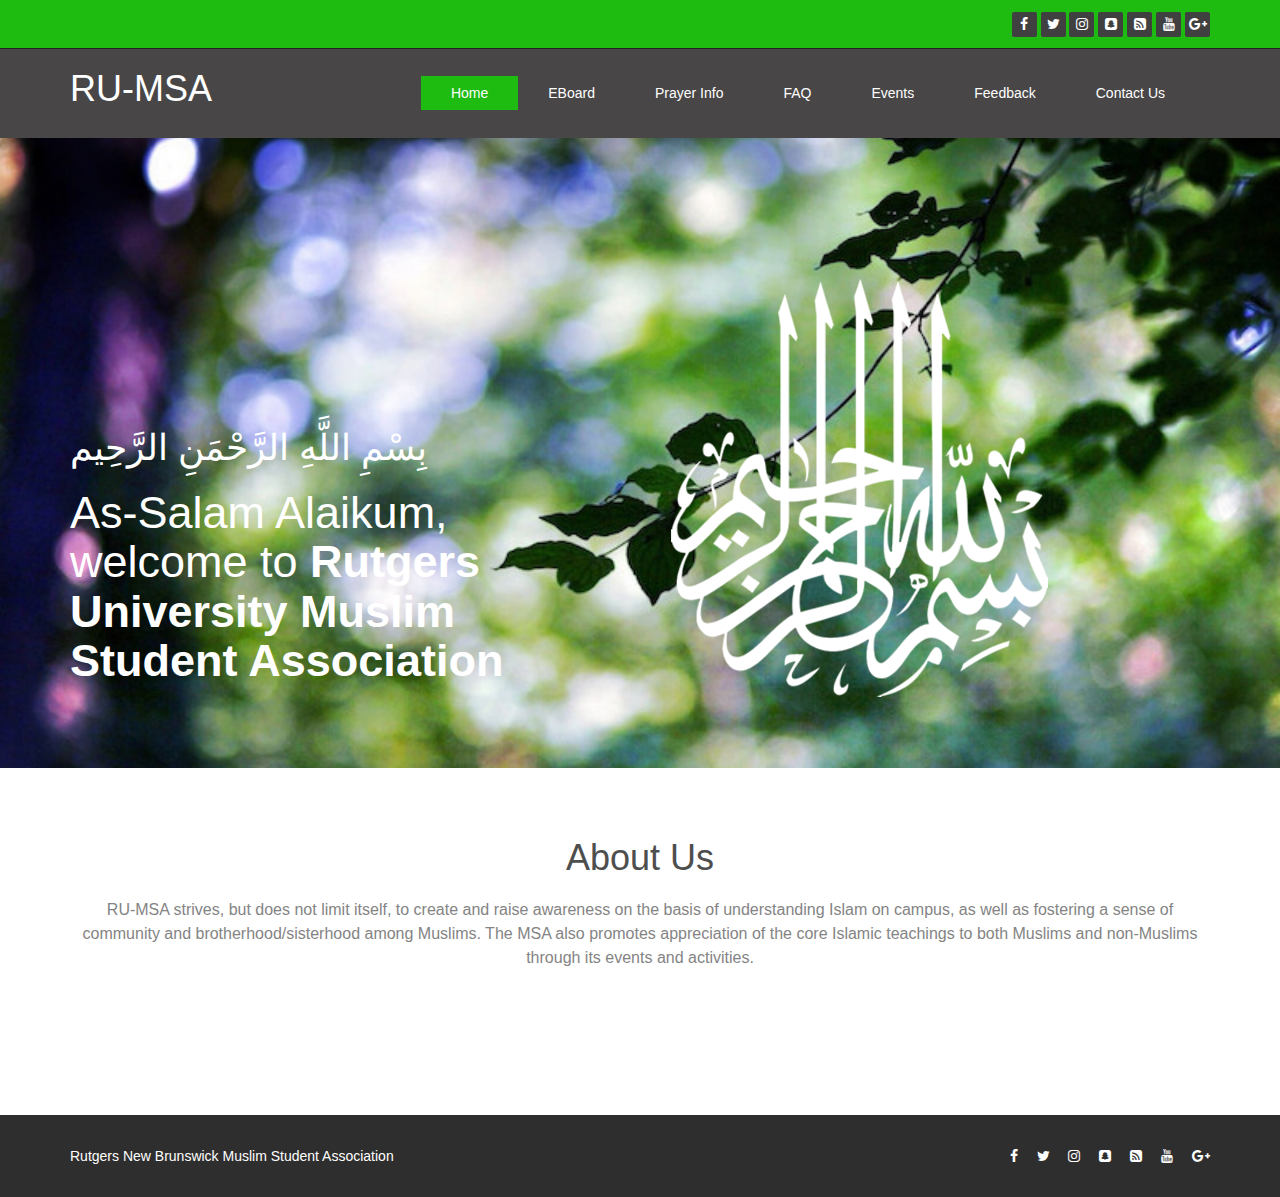
<file: index.html>
<!DOCTYPE html>
<html lang="en">
    <head>
        <meta charset="utf-8">
        <meta name="viewport" content="width=device-width, initial-scale=1.0">
        <meta name="description" content="">
        <meta name="author" content="">
        <title>Home Page</title>
        <link href="css/bootstrap.min.css" rel="stylesheet">
        <!--Update the font awosome library later  || snapchat fix -->
        <link href="https://cdnjs.cloudflare.com/ajax/libs/font-awesome/4.7.0/css/font-awesome.css" rel="stylesheet">
        <link href="css/animate.min.css" rel="stylesheet">
        <link href="css/prettyPhoto.css" rel="stylesheet">
        <link href="css/main.css" rel="stylesheet">
        <link href="css/responsive.css" rel="stylesheet">
        <!--[if lt IE 9]>
        <script src="js/html5shiv.js"></script>
        <script src="js/respond.min.js"></script>
        <![endif]-->

            <link rel="shortcut icon" href="images/eboard/rumsaLogo.jpg">
            <link rel="apple-touch-icon-precomposed" sizes="144x144" href="images/ico/apple-touch-icon-144-precomposed.png">
            <link rel="apple-touch-icon-precomposed" sizes="114x114" href="images/ico/apple-touch-icon-114-precomposed.png">
            <link rel="apple-touch-icon-precomposed" sizes="72x72" href="images/ico/apple-touch-icon-72-precomposed.png">
            <link rel="apple-touch-icon-precomposed" href="images/ico/apple-touch-icon-57-precomposed.png">
    </head>
    <body class="homepage">
        <header id="header">
            <div class="top-bar">
                <div class="container">
                    <div class="row">
                        <div class="col-sm-6 col-xs-4">
                            <!-- <div class="top-number"><p><i class="fa fa-phone-square"></i> +0123 456 70 90</p></div> -->
                        </div>
                        <div class="col-sm-6 col-xs-8">
                            <div class="social">
                                <ul class="social-share">
                                    <li><a target="_blank" href="https://www.facebook.com/rutgersmsa"><i class="fa fa-facebook"></i></a></li>
                                    <li><a target="_blank" href="https://twitter.com/rutgersmsa"><i class="fa fa-twitter"></i></a></li>
                                    <li><a target="_blank" href="https://www.instagram.com/rutgersmsa/"><i class="fa fa-instagram"></i></a></li>
                                    <li><a target="_blank" href="https://www.snapchat.com/add/rutgersmsa"><i class="fa fa-snapchat-square"></i></a></li>
                                    <li><a target="_blank" href="https://rumsasubmissions.wordpress.com/"><i class="fa fa-rss-square"></i></a></li>
                                    <li><a target="_blank" href="https://www.youtube.com/user/RutgersMSA"><i class="fa fa-youtube"></i></a></li>
                            <li><a target="_blank" href="https://plus.google.com/u/0/115678160347269377349"><i class="fa fa-google-plus"></i></a></li>
                                </ul>
                                <!-- <div class="search">
                                    <form role="form">
                                    <input type="text" class="search-form" autocomplete="off" placeholder="Search">
                                    <i class="fa fa-search"></i>
                                    </form>
                                    </div> -->
                                <!-- auto prayer time go some where here -->
                            </div>
                        </div>
                    </div>
                </div>
            </div>
            <nav class="navbar navbar-inverse" role="banner">
                <div class="container">
                    <div class="navbar-header">
                        <button type="button" class="navbar-toggle" data-toggle="collapse" data-target=".navbar-collapse">
                        <span class="sr-only">Toggle navigation</span>
                        <span class="icon-bar"></span>
                        <span class="icon-bar"></span>
                        <span class="icon-bar"></span>
                        </button>
                        <a class="navbar-brand" href="index.html">RU-MSA</a>
                    </div>
                    <div class="collapse navbar-collapse navbar-right">
                        <ul class="nav navbar-nav">
                            <li class="active"><a href="index.html">Home</a></li>
                            <li><a href="eboard.html">EBoard</a></li>
                            <li><a href="prayers.html">Prayer Info</a></li>
                            <li><a href="faq.html">FAQ</a></li>
<!--                             <li class="dropdown">
                                <a href="#" class="dropdown-toggle" data-toggle="dropdown">Drop Down<i class="fa fa-angle-down"></i></a>
                                <ul class="dropdown-menu">
                                    <li><a href="#">One</a></li>
                                    <li><a href="#">One</a></li>
                                    <li><a href="#">One</a></li>
                                    <li><a href="#">One</a></li>
                                </ul>
                            </li> -->
                            <li><a href="events.html">Events</a></li>
                            <!-- <li><a href="initiatives.html">Initiatives</a></li> -->
                            <li><a href="feedback.html">Feedback</a></li>
                            <li><a href="contact-us.html">Contact Us</a></li>
                        </ul>
                    </div>
                </div>
            </nav>
        </header>
        <section id="main-slider" class="no-margin">
            <div class="carousel slide">
<!--             <ol class="carousel-indicators">
                <li data-target="#main-slider" data-slide-to="0" class="active"></li>
                <li data-target="#main-slider" data-slide-to="1"></li>
                <li data-target="#main-slider" data-slide-to="2"></li>
                </ol> -->
            <div class="carousel-inner">
            <div class="item active" style="background-image:url(images/slider/bg.jpg)">
                <div class="container">
                    <div class="row slide-margin">
                        <div class="col-sm-6">
                            <div class="carousel-content">
                                <h1 class="animation animated-item-1">بِسْمِ اللَّهِ الرَّحْمَنِ الرَّحِيم</h1>
                                <h2 class="animation animated-item-2">As-Salam Alaikum, welcome to <b>Rutgers University Muslim Student Association</b></h2>
                                <!-- <a class="btn-slide animation animated-item-3" href="about-us.html">Read More</a> -->
                            </div>
                        </div>
                        <div class="col-sm-6 hidden-xs animation animated-item-4">
                            <div class="slider-img">
                                <img src="images/slider/img1.png" class="img-responsive">
                            </div>
                        </div>
                    </div>
                </div>
            </div>
<!--             <div class="item" style="background-image:url(images/slider/bgtwo.jpg)">
                <div class="container">
                    <div class="row slide-margin">
                        <div class="col-sm-6">
                            <div class="carousel-content">
                                <h1 class="animation animated-item-1">بِسْمِ اللَّهِ الرَّحْمَنِ الرَّحِيم</h1>
                                <h2 class="animation animated-item-2">curious about our current events ..? </h2>
                                <a class="btn-slide animation animated-item-3" href="https://www.facebook.com/pg/rutgersmsa/events/" target="_blank">click here to learn more</a>
                            </div>
                        </div>
                        <div class="col-sm-6 hidden-xs animation animated-item-4">
                            <div class="slider-img">
                                <img src="images/slider/img2.png" class="img-responsive">
                            </div>
                        </div>
                    </div>
                </div>
            </div> -->
<!--             <div class="item" style="background-image:url(images/slider/bgthree.jpg)">
                <div class="container">
                    <div class="row slide-margin">
                        <div class="col-sm-6">
                            <div class="carousel-content">
                                <h1 class="animation animated-item-1">Lorem ipsum dolor sit amet consectetur adipisicing elit</h1>
                                <h2 class="animation animated-item-2">Accusantium doloremque laudantium totam rem aperiam, eaque ipsa...</h2>
                                <a class="btn-slide animation animated-item-3" href="#">Read More</a>
                            </div>
                        </div>
                        <div class="col-sm-6 hidden-xs animation animated-item-4">
                            <div class="slider-img">
                                <img src="images/slider/img3.png" class="img-responsive">
                            </div>
                        </div>
                    </div>
                </div>
            </div> -->
            </div>
            </div>
<!--             <a class="prev hidden-xs" href="#main-slider" data-slide="prev">
                <i class="fa fa-chevron-left"></i>
            </a>
            <a class="next hidden-xs" href="#main-slider" data-slide="next">
                <i class="fa fa-chevron-right"></i>
            </a> -->
        </section>
        <!-- <section id="feature">
            <div class="container">
            <div class="center wow fadeInDown">
            <h2>Recent News & Updates</h2><br>
            <h2>Visit: <a target="_blank" href="https://freeislamictemplates.appspot.com/" title="Free Islamic Templates">Free Islamic Templates</a></h2>
            <p class="lead">بِسۡمِ ٱللهِ ٱلرَّحۡمَـٰنِ ٱلرَّحِيمِ (﻿١﻿) 
            ٱلۡحَمۡدُ لِلَّهِ رَبِّ ٱلۡعَـٰلَمِينَ (﻿٢﻿) ٱلرَّحۡمَـٰنِ ٱلرَّحِيمِ (﻿٣﻿) مَـٰلِكِ يَوۡمِ ٱلدِّينِ (﻿٤﻿) إِيَّاكَ نَعۡبُدُ وَإِيَّاكَ نَسۡتَعِينُ (﻿٥﻿) ٱهۡدِنَا ٱلصِّرَٲطَ ٱلۡمُسۡتَقِيمَ (﻿٦﻿) صِرَٲطَ ٱلَّذِينَ أَنۡعَمۡتَ عَلَيۡهِمۡ غَيۡرِ ٱلۡمَغۡضُوبِ عَلَيۡهِمۡ وَلَا ٱلضَّآلِّينَ (﻿٧﻿)<br>بِسۡمِ ٱللهِ ٱلرَّحۡمَـٰنِ ٱلرَّحِيمِ (﻿١﻿) 
            ٱلۡحَمۡدُ لِلَّهِ رَبِّ ٱلۡعَـٰلَمِينَ (﻿٢﻿) ٱلرَّحۡمَـٰنِ ٱلرَّحِيمِ (﻿٣﻿) مَـٰلِكِ يَوۡمِ ٱلدِّينِ (﻿٤﻿) إِيَّاكَ نَعۡبُدُ وَإِيَّاكَ نَسۡتَعِينُ (﻿٥﻿) ٱهۡدِنَا ٱلصِّرَٲطَ ٱلۡمُسۡتَقِيمَ (﻿٦﻿) صِرَٲطَ ٱلَّذِينَ أَنۡعَمۡتَ عَلَيۡهِمۡ غَيۡرِ ٱلۡمَغۡضُوبِ عَلَيۡهِمۡ وَلَا ٱلضَّآلِّينَ (﻿٧﻿)
            </p>
            </div>
            <div class="row">
            <div class="features">
            <div class="col-md-4 col-sm-6 wow fadeInDown" data-wow-duration="1000ms" data-wow-delay="600ms">
            <div class="feature-wrap">
            <i class="fa fa-bullhorn"></i>
            <h2>Title</h2>
            <h3>بِسْمِ اللَّهِ الرَّحْمَنِ الرَّحِيم</h3>
            </div>
            </div>
            <div class="col-md-4 col-sm-6 wow fadeInDown" data-wow-duration="1000ms" data-wow-delay="600ms">
            <div class="feature-wrap">
            <i class="fa fa-comments"></i>
            <h2>Title</h2>
            <h3>بِسْمِ اللَّهِ الرَّحْمَنِ الرَّحِيم</h3>
            </div>
            </div>
            <div class="col-md-4 col-sm-6 wow fadeInDown" data-wow-duration="1000ms" data-wow-delay="600ms">
            <div class="feature-wrap">
            <i class="fa fa-cloud-download"></i>
            <h2>Title</h2>
            <h3>بِسْمِ اللَّهِ الرَّحْمَنِ الرَّحِيم</h3>
            </div>
            </div>
            <div class="col-md-4 col-sm-6 wow fadeInDown" data-wow-duration="1000ms" data-wow-delay="600ms">
            <div class="feature-wrap">
            <i class="fa fa-leaf"></i>
            <h2>Title</h2>
            <h3>بِسْمِ اللَّهِ الرَّحْمَنِ الرَّحِيم</h3>
            </div>
            </div>
            <div class="col-md-4 col-sm-6 wow fadeInDown" data-wow-duration="1000ms" data-wow-delay="600ms">
            <div class="feature-wrap">
            <i class="fa fa-cogs"></i>
            <h2>Title</h2>
            <h3>بِسْمِ اللَّهِ الرَّحْمَنِ الرَّحِيم</h3>
            </div>
            </div>
            <div class="col-md-4 col-sm-6 wow fadeInDown" data-wow-duration="1000ms" data-wow-delay="600ms">
            <div class="feature-wrap">
            <i class="fa fa-heart"></i>
            <h2>Title</h2>
            <h3>بِسْمِ اللَّهِ الرَّحْمَنِ الرَّحِيم</h3>
            </div>
            </div>
            </div>
            </div>
            </div>
            </section> -->
        <section id="recent-works">
            <div class="container">
                <div class="center wow fadeInDown">
                    <h2>About Us</h2>
                    <p class="lead">RU-MSA strives, but does not limit itself, to create and raise awareness on the basis of understanding Islam on campus, as well as fostering a sense of community and brotherhood/sisterhood among Muslims. The MSA also promotes appreciation of the core Islamic teachings to both Muslims and non-Muslims through its events and activities.</p>
                </div>
<!--                 <div class="row">
                    <div class="col-xs-12 col-sm-4 col-md-3">
                        <div class="recent-work-wrap">
                             <img class="img-responsive" src="images/portfolio/recent/item1.png" alt=""> 
                            <div class="overlay">
                                <div class="recent-work-inner">
                                    <h3><a href="#">Event Title</a> </h3>
                                    <p>There are many variations of passages of Lorem Ipsum available, but the majority</p>
                                    <a class="preview" href="images/portfolio/full/item1.png" rel="prettyPhoto"><i class="fa fa-eye"></i> View</a>
                                </div>
                            </div>
                        </div>
                    </div>
                    <div class="col-xs-12 col-sm-4 col-md-3">
                        <div class="recent-work-wrap">
                            <img class="img-responsive" src="images/portfolio/recent/item2.png" alt="">
                            <div class="overlay">
                                <div class="recent-work-inner">
                                    <h3><a href="#">Event Title</a></h3>
                                    <p>There are many variations of passages of Lorem Ipsum available, but the majority</p>
                                    <a class="preview" href="images/portfolio/full/item2.png" rel="prettyPhoto"><i class="fa fa-eye"></i> View</a>
                                </div>
                            </div>
                        </div>
                    </div>
                    <div class="col-xs-12 col-sm-4 col-md-3">
                        <div class="recent-work-wrap">
                            <img class="img-responsive" src="images/portfolio/recent/item3.png" alt="">
                            <div class="overlay">
                                <div class="recent-work-inner">
                                    <h3><a href="#">Event Title </a></h3>
                                    <p>There are many variations of passages of Lorem Ipsum available, but the majority</p>
                                    <a class="preview" href="images/portfolio/full/item3.png" rel="prettyPhoto"><i class="fa fa-eye"></i> View</a>
                                </div>
                            </div>
                        </div>
                    </div>
                    <div class="col-xs-12 col-sm-4 col-md-3">
                        <div class="recent-work-wrap">
                            <img class="img-responsive" src="images/portfolio/recent/item4.png" alt="">
                            <div class="overlay">
                                <div class="recent-work-inner">
                                    <h3><a href="#">Event Title </a></h3>
                                    <p>There are many variations of passages of Lorem Ipsum available, but the majority</p>
                                    <a class="preview" href="images/portfolio/full/item4.png" rel="prettyPhoto"><i class="fa fa-eye"></i> View</a>
                                </div>
                            </div>
                        </div>
                    </div>
                    <div class="col-xs-12 col-sm-4 col-md-3">
                        <div class="recent-work-wrap">
                            <img class="img-responsive" src="images/portfolio/recent/item5.png" alt="">
                            <div class="overlay">
                                <div class="recent-work-inner">
                                    <h3><a href="#">Event Title</a></h3>
                                    <p>There are many variations of passages of Lorem Ipsum available, but the majority</p>
                                    <a class="preview" href="images/portfolio/full/item5.png" rel="prettyPhoto"><i class="fa fa-eye"></i> View</a>
                                </div>
                            </div>
                        </div>
                    </div>
                    <div class="col-xs-12 col-sm-4 col-md-3">
                        <div class="recent-work-wrap">
                            <img class="img-responsive" src="images/portfolio/recent/item6.png" alt="">
                            <div class="overlay">
                                <div class="recent-work-inner">
                                    <h3><a href="#">Event Title </a></h3>
                                    <p>There are many variations of passages of Lorem Ipsum available, but the majority</p>
                                    <a class="preview" href="images/portfolio/full/item6.png" rel="prettyPhoto"><i class="fa fa-eye"></i> View</a>
                                </div>
                            </div>
                        </div>
                    </div>
                    <div class="col-xs-12 col-sm-4 col-md-3">
                        <div class="recent-work-wrap">
                            <img class="img-responsive" src="images/portfolio/recent/item7.png" alt="">
                            <div class="overlay">
                                <div class="recent-work-inner">
                                    <h3><a href="#">Event Title </a></h3>
                                    <p>There are many variations of passages of Lorem Ipsum available, but the majority</p>
                                    <a class="preview" href="images/portfolio/full/item7.png" rel="prettyPhoto"><i class="fa fa-eye"></i> View</a>
                                </div>
                            </div>
                        </div>
                    </div>
                    <div class="col-xs-12 col-sm-4 col-md-3">
                        <div class="recent-work-wrap">
                            <img class="img-responsive" src="images/portfolio/recent/item8.png" alt="">
                            <div class="overlay">
                                <div class="recent-work-inner">
                                    <h3><a href="#">Event Title </a></h3>
                                    <p>There are many variations of passages of Lorem Ipsum available, but the majority</p>
                                    <a class="preview" href="images/portfolio/full/item8.png" rel="prettyPhoto"><i class="fa fa-eye"></i> View</a>
                                </div>
                            </div>
                        </div>
                    </div>
                </div> -->
            </div>
        </section>
<!--         <section id="services" class="service-item">
            <div class="container">
                <div class="center wow fadeInDown">
                    <h2>Classes & Community Events</h2>
                    <p class="lead">بِسْمِ اللَّهِ الرَّحْمَنِ الرَّحِيم<br> sed do eiusmod tempor incididunt ut et dolore magna aliqua. Ut enim ad minim veniam</p>
                </div>
                <div class="row">
                    <div class="col-sm-6 col-md-4">
                        <div class="media services-wrap wow fadeInDown">
                            <div class="pull-left">
                                <img class="img-responsive" src="images/services/services1.png">
                            </div>
                            <div class="media-body">
                                <h3 class="media-heading">Class</h3>
                                <p>Lorem ipsum dolor sit ame consectetur adipisicing elit</p>
                            </div>
                        </div>
                    </div>
                    <div class="col-sm-6 col-md-4">
                        <div class="media services-wrap wow fadeInDown">
                            <div class="pull-left">
                                <img class="img-responsive" src="images/services/services2.png">
                            </div>
                            <div class="media-body">
                                <h3 class="media-heading">Class</h3>
                                <p>Lorem ipsum dolor sit ame consectetur adipisicing elit</p>
                            </div>
                        </div>
                    </div>
                    <div class="col-sm-6 col-md-4">
                        <div class="media services-wrap wow fadeInDown">
                            <div class="pull-left">
                                <img class="img-responsive" src="images/services/services3.png">
                            </div>
                            <div class="media-body">
                                <h3 class="media-heading">Class</h3>
                                <p>Lorem ipsum dolor sit ame consectetur adipisicing elit</p>
                            </div>
                        </div>
                    </div>
                    <div class="col-sm-6 col-md-4">
                        <div class="media services-wrap wow fadeInDown">
                            <div class="pull-left">
                                <img class="img-responsive" src="images/services/services4.png">
                            </div>
                            <div class="media-body">
                                <h3 class="media-heading">Volunteer</h3>
                                <p>Lorem ipsum dolor sit ame consectetur adipisicing elit</p>
                            </div>
                        </div>
                    </div>
                    <div class="col-sm-6 col-md-4">
                        <div class="media services-wrap wow fadeInDown">
                            <div class="pull-left">
                                <img class="img-responsive" src="images/services/services5.png">
                            </div>
                            <div class="media-body">
                                <h3 class="media-heading">Volunteer</h3>
                                <p>Lorem ipsum dolor sit ame consectetur adipisicing elit</p>
                            </div>
                        </div>
                    </div>
                    <div class="col-sm-6 col-md-4">
                        <div class="media services-wrap wow fadeInDown">
                            <div class="pull-left">
                                <img class="img-responsive" src="images/services/services6.png">
                            </div>
                            <div class="media-body">
                                <h3 class="media-heading">Volunteer</h3>
                                <p>Lorem ipsum dolor sit ame consectetur adipisicing elit</p>
                            </div>
                        </div>
                    </div>
                </div>
            </div>
        </section> -->
<!--         <section id="partner">
            <div class="container">
                <div class="center wow fadeInDown">
                    <h2>Community Partners</h2>
                    <p class="lead">بِسْمِ اللَّهِ الرَّحْمَنِ الرَّحِيم<br> sed do eiusmod tempor incididunt ut et dolore magna aliqua. Ut enim ad minim veniam</p>
                </div>
                <div class="partners">
                    <ul>
                        <li> <a href="#"><img class="img-responsive wow fadeInDown" data-wow-duration="1000ms" data-wow-delay="300ms" src="images/partners/partner1.png"></a></li>
                        <li> <a href="#"><img class="img-responsive wow fadeInDown" data-wow-duration="1000ms" data-wow-delay="600ms" src="images/partners/partner2.png"></a></li>
                        <li> <a href="#"><img class="img-responsive wow fadeInDown" data-wow-duration="1000ms" data-wow-delay="900ms" src="images/partners/partner3.png"></a></li>
                        <li> <a href="#"><img class="img-responsive wow fadeInDown" data-wow-duration="1000ms" data-wow-delay="1200ms" src="images/partners/partner4.png"></a></li>
                        <li> <a href="#"><img class="img-responsive wow fadeInDown" data-wow-duration="1000ms" data-wow-delay="1500ms" src="images/partners/partner5.png"></a></li>
                    </ul>
                </div>
            </div>
        </section>
        <section id="conatcat-info">
            <div class="container">
                <div class="row">
                    <div class="col-sm-8">
                        <div class="media contact-info wow fadeInDown" data-wow-duration="1000ms" data-wow-delay="600ms">
                            <div class="pull-left">
                                <img class="img-responsive" src="images/service/phone.png" width="60" height="60" alt="Phone">
                            </div>
                            <div class="media-body">
                                <h2>Have a question about our Masjid or Islam?</h2>
                                <p>بِسْمِ اللَّهِ الرَّحْمَنِ الرَّحِيم<br>sed do eiusmod tempor incididunt ut labore dolore magna aliqua. Ut enim ad minim veniam, quis nostrud exercitation +0123 456 70 80</p>
                            </div>
                        </div>
                    </div>
                </div>
            </div>
        </section>
        <section id="bottom">
            <div class="container wow fadeInDown" data-wow-duration="1000ms" data-wow-delay="600ms">
                <div class="row">
                    <div class="col-md-3 col-sm-6">
                        <div class="widget">
                            <h3>Information</h3>
                            <ul>
                                <li><a href="#">Link</a></li>
                                <li><a href="#">Link</a></li>
                                <li><a href="#">Link</a></li>
                                <li><a href="#">Link</a></li>
                                <li><a href="#">Link</a></li>
                                <li><a href="#">Link</a></li>
                                <li><a href="#">Link</a></li>
                            </ul>
                        </div>
                    </div>
                    <div class="col-md-3 col-sm-6">
                        <div class="widget">
                            <h3>Events</h3>
                            <ul>
                                <li><a href="#">Link</a></li>
                                <li><a href="#">Link</a></li>
                                <li><a href="#">Link</a></li>
                                <li><a href="#">Link</a></li>
                                <li><a href="#">Link</a></li>
                                <li><a href="#">Link</a></li>
                                <li><a href="#">Link</a></li>
                            </ul>
                        </div>
                    </div>
                    <div class="col-md-3 col-sm-6">
                        <div class="widget">
                            <h3>Volunteer</h3>
                            <ul>
                                <li><a href="#">Link</a></li>
                                <li><a href="#">Link</a></li>
                                <li><a href="#">Link</a></li>
                                <li><a href="#">Link</a></li>
                                <li><a href="#">Link</a></li>
                                <li><a href="#">Link</a></li>
                                <li><a href="#">Link</a></li>
                            </ul>
                        </div>
                    </div>
                    <div class="col-md-3 col-sm-6">
                        <div class="widget">
                            <h3>Recommended Links</h3>
                            <ul>
                                <li><a href="#">Link</a></li>
                                <li><a href="#">Link</a></li>
                                <li><a href="#">Link</a></li>
                                <li><a href="#">Link</a></li>
                                <li><a href="#">Link</a></li>
                                <li><a href="#">Link</a></li>
                                <li><a href="#">Link</a></li>
                            </ul>
                        </div>
                    </div>
                </div>
            </div>
        </section> -->

        <footer id="footer" class="midnight-blue">
            <div class="container">
                <div class="row">
                    <div class="col-sm-6">
                        <!-- &copy; 2014 <a target="_blank" href="https://freeislamictemplates.appspot.com/" title="Free Islamic Templates">Free Islamic Templates</a>. All Rights Reserved. -->
                        Rutgers New Brunswick Muslim Student Association
                    </div>
                    <div class="col-sm-6">
                        <ul class="pull-right">
<!--                             <li><a href="index.html">Home</a></li>
                            <li><a href="about-us.html">About Us</a></li>
                            <li><a href="prayers.html">Prayers</a></li>
                            <li><a href="portfolio.html">Portfolio</a></li>
                            <li><a href="blog.html">Blog</a></li>
                            <li><a href="contact-us.html">Contact</a></li> -->
                            <li><a target="_blank" href="https://www.facebook.com/rutgersmsa"><i class="fa fa-facebook"></i></a></li>
                            <li><a target="_blank" href="https://twitter.com/rutgersmsa"><i class="fa fa-twitter"></i></a></li>
                            <li><a target="_blank" href="https://www.instagram.com/rutgersmsa/"><i class="fa fa-instagram"></i></a></li>
                            <li><a target="_blank" href="https://www.snapchat.com/add/rutgersmsa"><i class="fa fa-snapchat-square"></i></a></li>
                            <li><a target="_blank" href="https://rumsasubmissions.wordpress.com/"><i class="fa fa-rss-square"></i></a></li> 
                            <li><a target="_blank" href="https://www.youtube.com/user/RutgersMSA"><i class="fa fa-youtube"></i></a></li>
                            <li><a target="_blank" href="https://plus.google.com/u/0/115678160347269377349"><i class="fa fa-google-plus"></i></a></li>   
                        </ul>
                    </div>
                </div>
            </div>
        </footer>
        <script src="js/jquery.js"></script>
        <script src="js/bootstrap.min.js"></script>
        <script src="js/jquery.prettyPhoto.js"></script>
        <script src="js/jquery.isotope.min.js"></script>
        <script src="js/main.js"></script>
        <script src="js/wow.min.js"></script>
    </body>
</html>
</file>
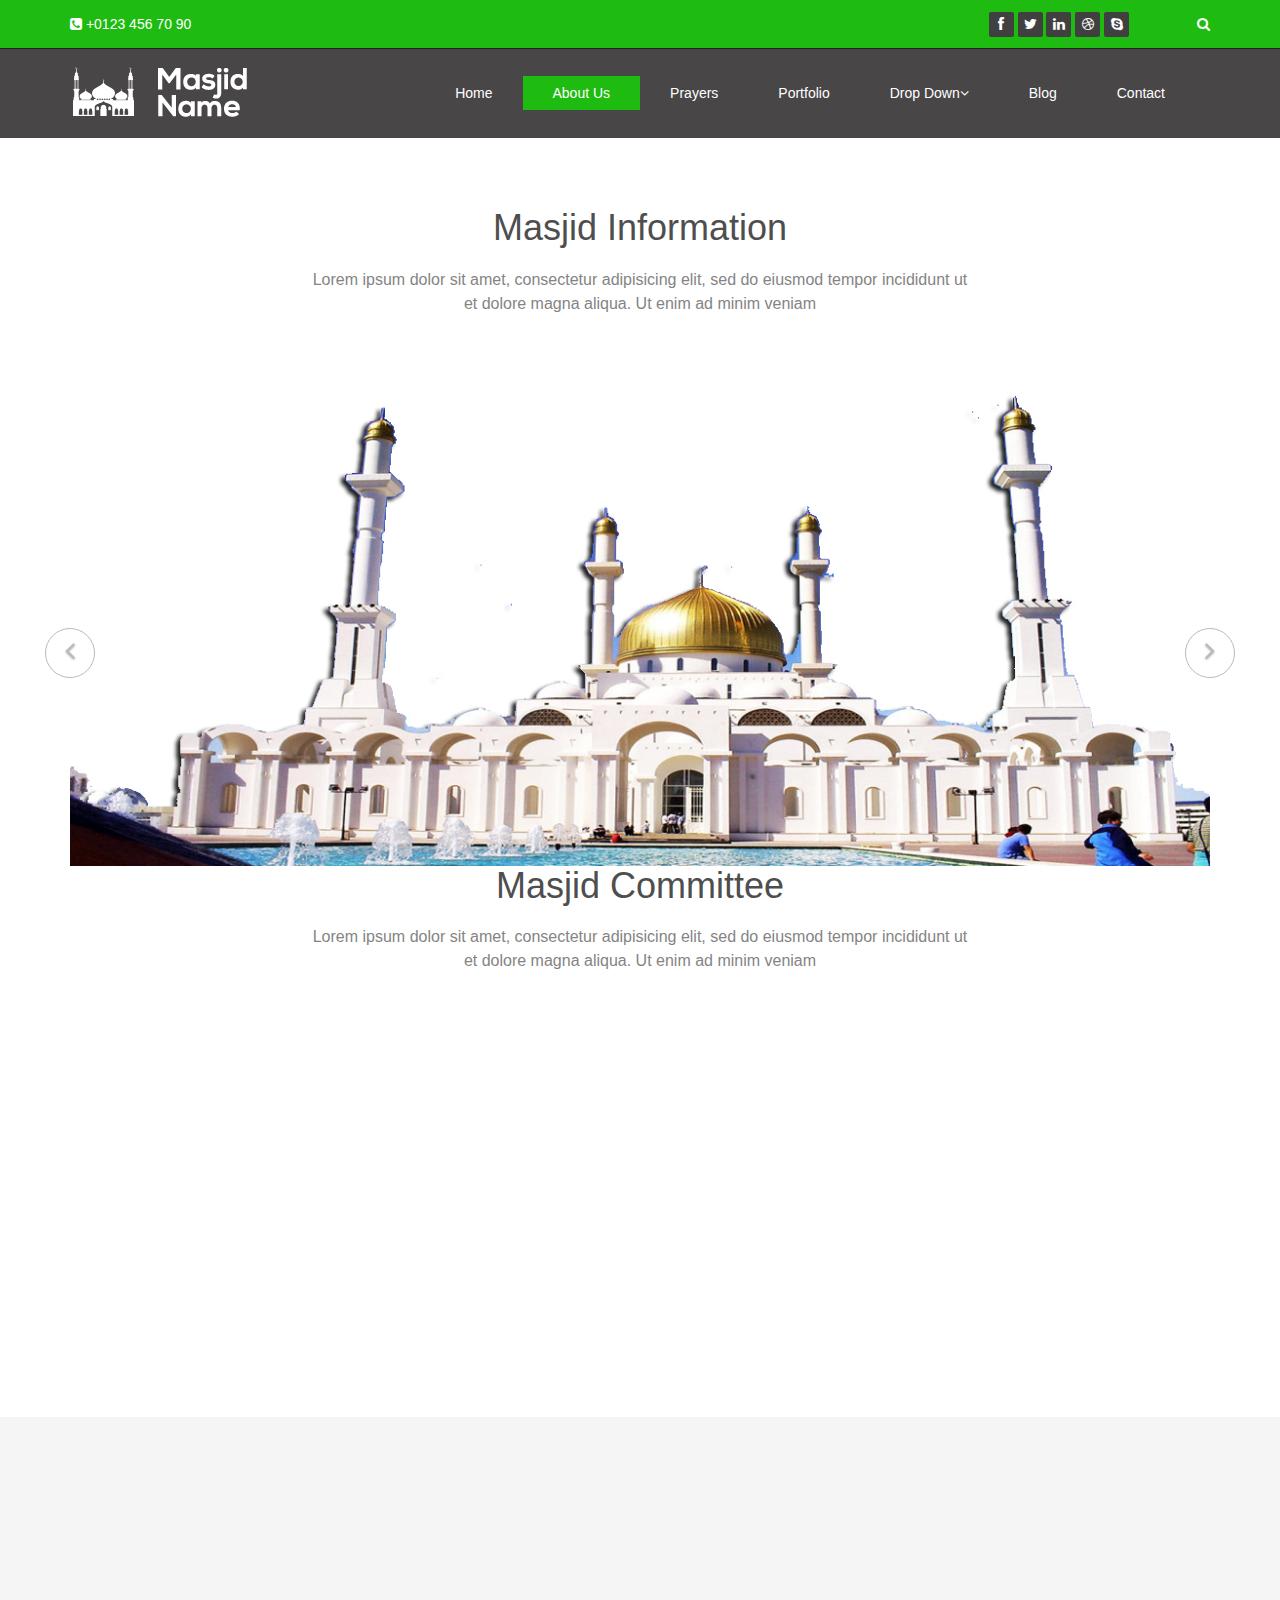
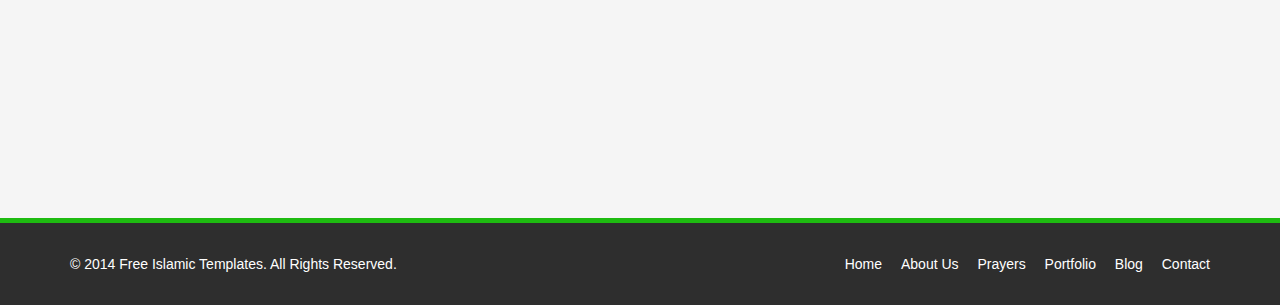
<file: about-us.html>
<!DOCTYPE html>
<html lang="en">
<head>
<meta charset="utf-8">
<meta name="viewport" content="width=device-width, initial-scale=1.0">
<meta name="description" content="">
<meta name="author" content="">
<title>About Us | Free Islamic Templates</title>
<link href="css/bootstrap.min.css" rel="stylesheet">
<link href="css/font-awesome.min.css" rel="stylesheet">
<link href="css/prettyPhoto.css" rel="stylesheet">
<link href="css/animate.min.css" rel="stylesheet">
<link href="css/main.css" rel="stylesheet">
<link href="css/responsive.css" rel="stylesheet">
<!--[if lt IE 9]>
<script src="js/html5shiv.js"></script>
<script src="js/respond.min.js"></script>
<![endif]-->
<link rel="shortcut icon" href="images/ico/favicon.ico">
<link rel="apple-touch-icon-precomposed" sizes="144x144" href="images/ico/apple-touch-icon-144-precomposed.png">
<link rel="apple-touch-icon-precomposed" sizes="114x114" href="images/ico/apple-touch-icon-114-precomposed.png">
<link rel="apple-touch-icon-precomposed" sizes="72x72" href="images/ico/apple-touch-icon-72-precomposed.png">
<link rel="apple-touch-icon-precomposed" href="images/ico/apple-touch-icon-57-precomposed.png">
</head>
<body>
<header id="header">
<div class="top-bar">
<div class="container">
<div class="row">
<div class="col-sm-6 col-xs-4">
<div class="top-number"><p><i class="fa fa-phone-square"></i> +0123 456 70 90</p></div>
</div>
<div class="col-sm-6 col-xs-8">
<div class="social">
<ul class="social-share">
<li><a href="#"><i class="fa fa-facebook"></i></a></li>
<li><a href="#"><i class="fa fa-twitter"></i></a></li>
<li><a href="#"><i class="fa fa-linkedin"></i></a></li>
<li><a href="#"><i class="fa fa-dribbble"></i></a></li>
<li><a href="#"><i class="fa fa-skype"></i></a></li>
</ul>
<div class="search">
<form role="form">
<input type="text" class="search-form" autocomplete="off" placeholder="Search">
<i class="fa fa-search"></i>
</form>
</div>
</div>
</div>
</div>
</div>
</div>
<nav class="navbar navbar-inverse" role="banner">
<div class="container">
<div class="navbar-header">
<button type="button" class="navbar-toggle" data-toggle="collapse" data-target=".navbar-collapse">
<span class="sr-only">Toggle navigation</span>
<span class="icon-bar"></span>
<span class="icon-bar"></span>
<span class="icon-bar"></span>
</button>
<a class="navbar-brand" href="index.html"><img src="images/logo.png" alt="logo"></a>
</div>
<div class="collapse navbar-collapse navbar-right">
<ul class="nav navbar-nav">
<li><a href="index.html">Home</a></li>
<li class="active"><a href="about-us.html">About Us</a></li>
<li><a href="prayers.html">Prayers</a></li>
<li><a href="portfolio.html">Portfolio</a></li>
<li class="dropdown">
<a href="#" class="dropdown-toggle" data-toggle="dropdown">Drop Down<i class="fa fa-angle-down"></i></a>
<ul class="dropdown-menu">
<li><a href="#">One</a></li>
<li><a href="#">One</a></li>
<li><a href="#">One</a></li>
<li><a href="#">One</a></li>
</ul>
</li>
<li><a href="blog.html">Blog</a></li>
<li><a href="contact-us.html">Contact</a></li>
</ul>
</div>
</div>
</nav>
</header>
<section id="about-us">
<div class="container">
<div class="center wow fadeInDown">
<h2>Masjid Information</h2>
<p class="lead">Lorem ipsum dolor sit amet, consectetur adipisicing elit, sed do eiusmod tempor incididunt ut <br> et dolore magna aliqua. Ut enim ad minim veniam</p>
</div>
<div id="about-slider">
<div id="carousel-slider" class="carousel slide" data-ride="carousel">
<ol class="carousel-indicators visible-xs">
<li data-target="#carousel-slider" data-slide-to="0" class="active"></li>
<li data-target="#carousel-slider" data-slide-to="1"></li>
<li data-target="#carousel-slider" data-slide-to="2"></li>
</ol>
<div class="carousel-inner">
<div class="item active">
<img src="images/slider_one.jpg" class="img-responsive" alt="">
</div>
<div class="item">
<img src="images/slider_one.jpg" class="img-responsive" alt="">
</div>
<div class="item">
<img src="images/slider_one.jpg" class="img-responsive" alt="">
</div>
</div>
<a class="left carousel-control hidden-xs" href="#carousel-slider" data-slide="prev">
<i class="fa fa-angle-left"></i>
</a>
<a class="right carousel-control hidden-xs"href="#carousel-slider" data-slide="next">
<i class="fa fa-angle-right"></i>
</a>
</div>
</div>
<div class="team">
<div class="center wow fadeInDown">
<h2>Masjid Committee</h2>
<p class="lead">Lorem ipsum dolor sit amet, consectetur adipisicing elit, sed do eiusmod tempor incididunt ut <br> et dolore magna aliqua. Ut enim ad minim veniam</p>
</div>
<div class="row clearfix">
<div class="col-md-4 col-sm-6">
<div class="single-profile-top wow fadeInDown" data-wow-duration="1000ms" data-wow-delay="300ms">
<div class="media">
<div class="pull-left">
<a href="#"><img class="media-object" src="images/man1.jpg" alt=""></a>
</div>
<div class="media-body">
<h4>Nazim Ali</h4>
<h5>President</h5>
<ul class="social_icons">
<li><a href="#"><i class="fa fa-facebook"></i></a></li>
<li><a href="#"><i class="fa fa-twitter"></i></a></li>
<li><a href="#"><i class="fa fa-google-plus"></i></a></li>
</ul>
</div>
</div>
<p>There are many variations of passages of Lorem Ipsum available, but the majority have suffered alteration in some form, by injected humour, or randomised words which don't look even slightly believable.</p>
</div>
</div>
<div class="col-md-4 col-sm-6 col-md-offset-2">
<div class="single-profile-top wow fadeInDown" data-wow-duration="1000ms" data-wow-delay="300ms">
<div class="media">
<div class="pull-left">
<a href="#"><img class="media-object" src="images/man2.jpg" alt=""></a>
</div>
<div class="media-body">
<h4>Nazim Ali</h4>
<h5>Financial</h5>
<ul class="social_icons">
<li><a href="#"><i class="fa fa-facebook"></i></a></li>
<li><a href="#"><i class="fa fa-twitter"></i></a></li>
<li><a href="#"><i class="fa fa-google-plus"></i></a></li>
</ul>
</div>
</div>
<p>There are many variations of passages of Lorem Ipsum available, but the majority have suffered alteration in some form, by injected humour, or randomised words which don't look even slightly believable.</p>
</div>
</div>
</div>
</div>
</div>
</section>
<section id="bottom">
<div class="container wow fadeInDown" data-wow-duration="1000ms" data-wow-delay="600ms">
<div class="row">
<div class="col-md-3 col-sm-6">
<div class="widget">
<h3>Information</h3>
<ul>
<li><a href="#">Link</a></li>
<li><a href="#">Link</a></li>
<li><a href="#">Link</a></li>
<li><a href="#">Link</a></li>
<li><a href="#">Link</a></li>
<li><a href="#">Link</a></li>
<li><a href="#">Link</a></li>
</ul>
</div>
</div>
<div class="col-md-3 col-sm-6">
<div class="widget">
<h3>Events</h3>
<ul>
<li><a href="#">Link</a></li>
<li><a href="#">Link</a></li>
<li><a href="#">Link</a></li>
<li><a href="#">Link</a></li>
<li><a href="#">Link</a></li>
<li><a href="#">Link</a></li>
<li><a href="#">Link</a></li>
</ul>
</div>
</div>
<div class="col-md-3 col-sm-6">
<div class="widget">
<h3>Volunteer</h3>
<ul>
<li><a href="#">Link</a></li>
<li><a href="#">Link</a></li>
<li><a href="#">Link</a></li>
<li><a href="#">Link</a></li>
<li><a href="#">Link</a></li>
<li><a href="#">Link</a></li>
<li><a href="#">Link</a></li>
</ul>
</div>
</div>
<div class="col-md-3 col-sm-6">
<div class="widget">
<h3>Recommended Links</h3>
<ul>
<li><a href="#">Link</a></li>
<li><a href="#">Link</a></li>
<li><a href="#">Link</a></li>
<li><a href="#">Link</a></li>
<li><a href="#">Link</a></li>
<li><a href="#">Link</a></li>
<li><a href="#">Link</a></li>
</ul>
</div>
</div>
</div>
</div>
</section>
<footer id="footer" class="midnight-blue">
<div class="container">
<div class="row">
<div class="col-sm-6">
&copy; 2014 <a target="_blank" href="https://freeislamictemplates.appspot.com/" title="Free Islamic Templates">Free Islamic Templates</a>. All Rights Reserved.
</div>
<div class="col-sm-6">
<ul class="pull-right">
<li><a href="index.html">Home</a></li>
<li><a href="about-us.html">About Us</a></li>
<li><a href="prayers.html">Prayers</a></li>
<li><a href="portfolio.html">Portfolio</a></li>
<li><a href="blog.html">Blog</a></li>
<li><a href="contact-us.html">Contact</a></li>
</ul>
</div>
</div>
</div>
</footer>
<script src="js/jquery.js"></script>
<script type="text/javascript">$(".carousel").carousel();</script>
<script src="js/bootstrap.min.js"></script>
<script src="js/jquery.prettyPhoto.js"></script>
<script src="js/jquery.isotope.min.js"></script>
<script src="js/main.js"></script>
<script src="js/wow.min.js"></script>
</body>
</html>
</file>
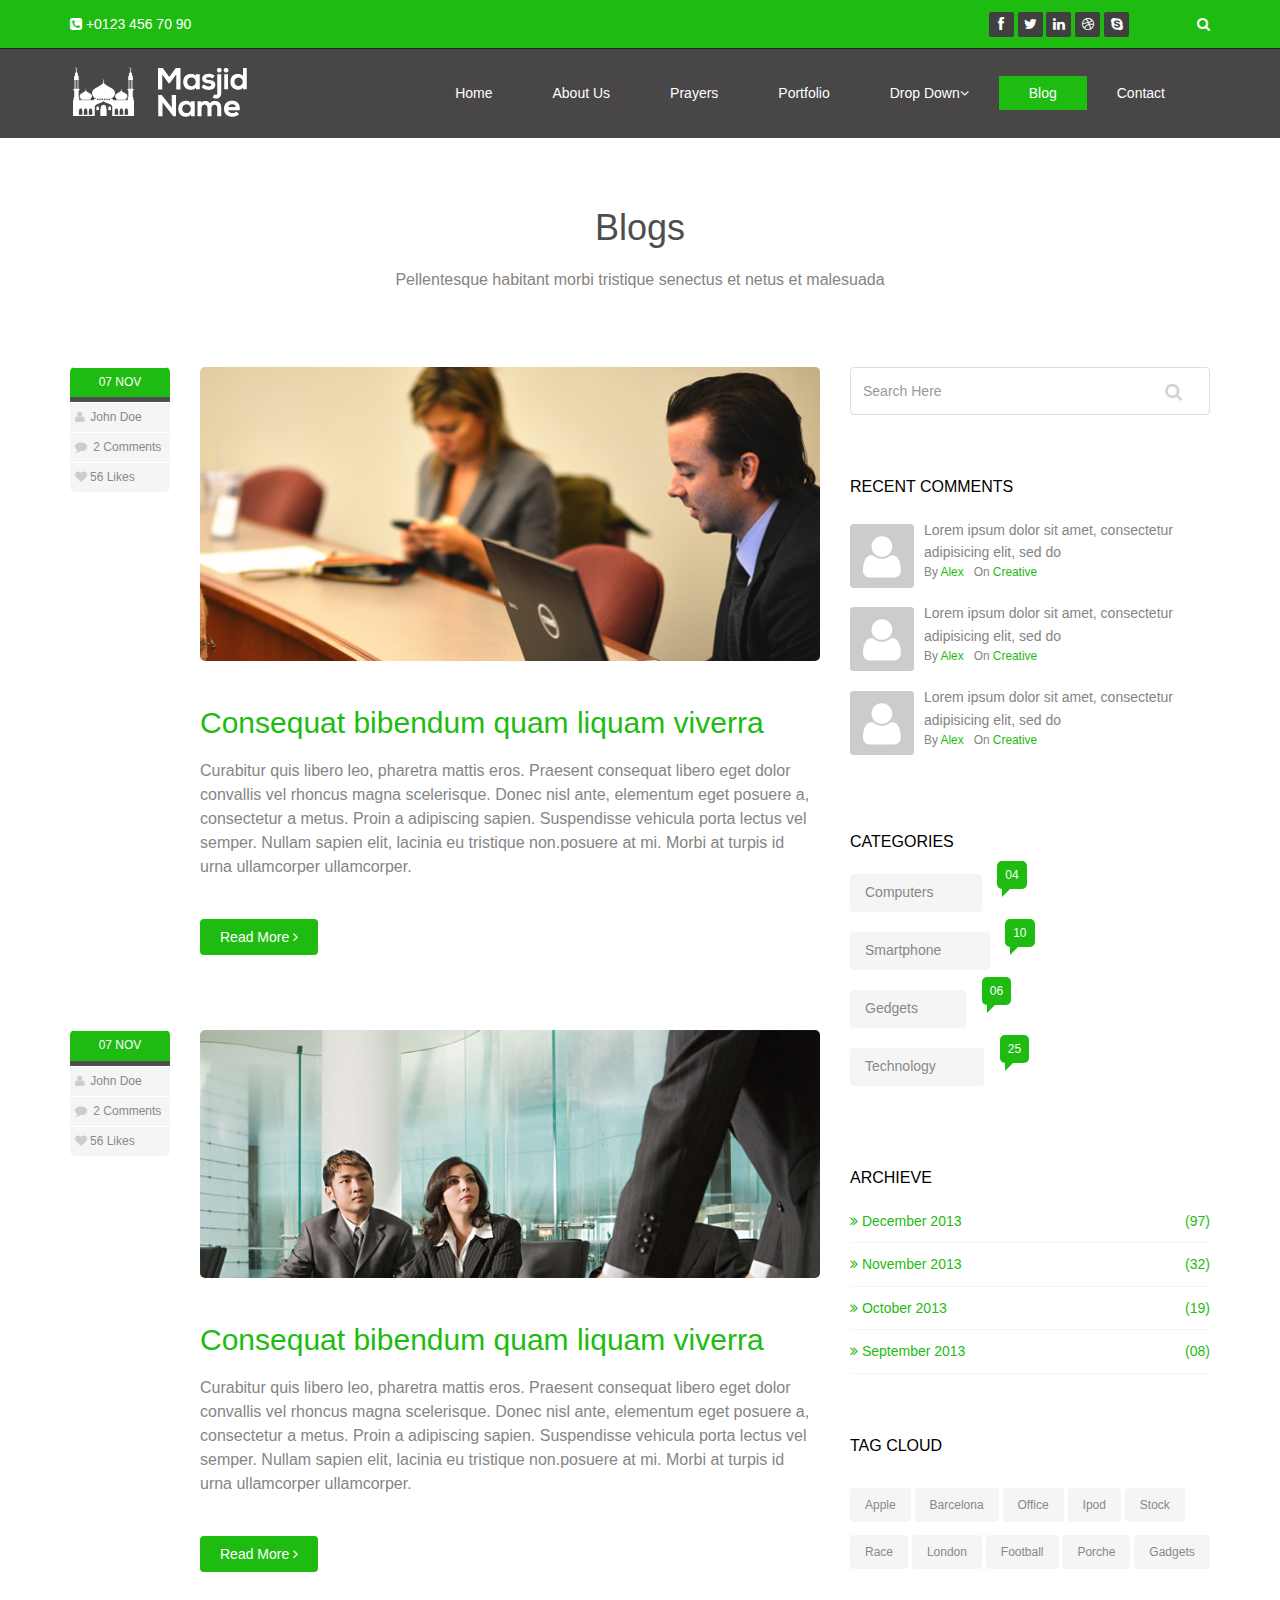
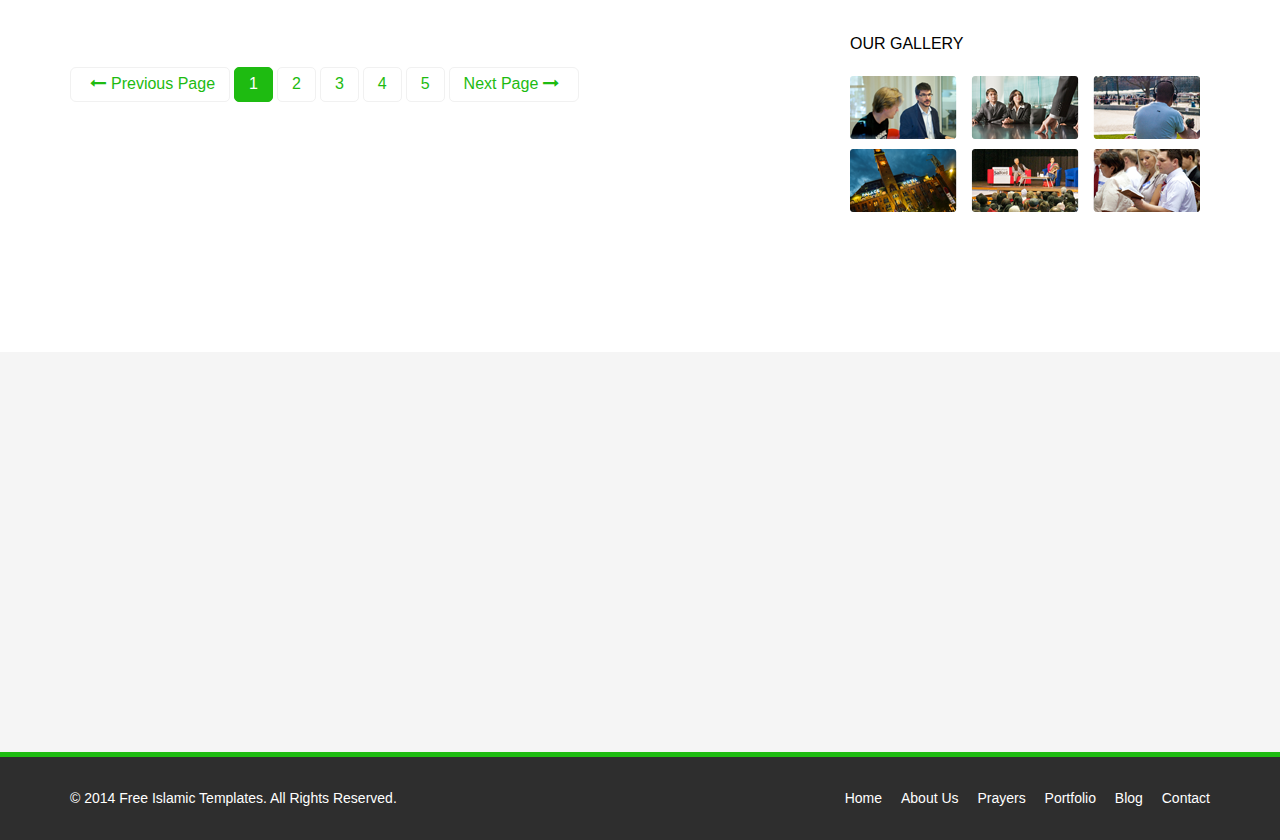
<file: blog.html>
<!DOCTYPE html>
<html lang="en">
<head>
<meta charset="utf-8">
<meta name="viewport" content="width=device-width, initial-scale=1.0">
<meta name="description" content="">
<meta name="author" content="">
<title>Blog | Free Islamic Templates</title>
<link href="css/bootstrap.min.css" rel="stylesheet">
<link href="css/font-awesome.min.css" rel="stylesheet">
<link href="css/prettyPhoto.css" rel="stylesheet">
<link href="css/animate.min.css" rel="stylesheet">
<link href="css/main.css" rel="stylesheet">
<link href="css/responsive.css" rel="stylesheet">
<!--[if lt IE 9]>
<script src="js/html5shiv.js"></script>
<script src="js/respond.min.js"></script>
<![endif]-->
<link rel="shortcut icon" href="images/ico/favicon.ico">
<link rel="apple-touch-icon-precomposed" sizes="144x144" href="images/ico/apple-touch-icon-144-precomposed.png">
<link rel="apple-touch-icon-precomposed" sizes="114x114" href="images/ico/apple-touch-icon-114-precomposed.png">
<link rel="apple-touch-icon-precomposed" sizes="72x72" href="images/ico/apple-touch-icon-72-precomposed.png">
<link rel="apple-touch-icon-precomposed" href="images/ico/apple-touch-icon-57-precomposed.png">
</head>
<body>
<header id="header">
<div class="top-bar">
<div class="container">
<div class="row">
<div class="col-sm-6 col-xs-4">
<div class="top-number"><p><i class="fa fa-phone-square"></i> +0123 456 70 90</p></div>
</div>
<div class="col-sm-6 col-xs-8">
<div class="social">
<ul class="social-share">
<li><a href="#"><i class="fa fa-facebook"></i></a></li>
<li><a href="#"><i class="fa fa-twitter"></i></a></li>
<li><a href="#"><i class="fa fa-linkedin"></i></a></li>
<li><a href="#"><i class="fa fa-dribbble"></i></a></li>
<li><a href="#"><i class="fa fa-skype"></i></a></li>
</ul>
<div class="search">
<form role="form">
<input type="text" class="search-form" autocomplete="off" placeholder="Search">
<i class="fa fa-search"></i>
</form>
</div>
</div>
</div>
</div>
</div>
</div>
<nav class="navbar navbar-inverse" role="banner">
<div class="container">
<div class="navbar-header">
<button type="button" class="navbar-toggle" data-toggle="collapse" data-target=".navbar-collapse">
<span class="sr-only">Toggle navigation</span>
<span class="icon-bar"></span>
<span class="icon-bar"></span>
<span class="icon-bar"></span>
</button>
<a class="navbar-brand" href="index.html"><img src="images/logo.png" alt="logo"></a>
</div>
<div class="collapse navbar-collapse navbar-right">
<ul class="nav navbar-nav">
<li><a href="index.html">Home</a></li>
<li><a href="about-us.html">About Us</a></li>
<li><a href="prayers.html">Prayers</a></li>
<li><a href="portfolio.html">Portfolio</a></li>
<li class="dropdown">
<a href="#" class="dropdown-toggle" data-toggle="dropdown">Drop Down<i class="fa fa-angle-down"></i></a>
<ul class="dropdown-menu">
<li><a href="#">One</a></li>
<li><a href="#">One</a></li>
<li><a href="#">One</a></li>
<li><a href="#">One</a></li>
</ul>
</li>
<li class="active"><a href="blog.html">Blog</a></li>
<li><a href="contact-us.html">Contact</a></li>
</ul>
</div>
</div>
</nav>
</header>
<section id="blog" class="container">
<div class="center">
<h2>Blogs</h2>
<p class="lead">Pellentesque habitant morbi tristique senectus et netus et malesuada</p>
</div>
<div class="blog">
<div class="row">
<div class="col-md-8">
<div class="blog-item">
<div class="row">
<div class="col-xs-12 col-sm-2 text-center">
<div class="entry-meta">
<span id="publish_date">07 NOV</span>
<span><i class="fa fa-user"></i> <a href="#">John Doe</a></span>
<span><i class="fa fa-comment"></i> <a href="blog-item.html#comments">2 Comments</a></span>
<span><i class="fa fa-heart"></i><a href="#">56 Likes</a></span>
</div>
</div>
<div class="col-xs-12 col-sm-10 blog-content">
<a href="#"><img class="img-responsive img-blog" src="images/blog/blog1.jpg" width="100%" alt="" /></a>
<h2><a href="blog-item.html">Consequat bibendum quam liquam viverra</a></h2>
<h3>Curabitur quis libero leo, pharetra mattis eros. Praesent consequat libero eget dolor convallis vel rhoncus magna scelerisque. Donec nisl ante, elementum eget posuere a, consectetur a metus. Proin a adipiscing sapien. Suspendisse vehicula porta lectus vel semper. Nullam sapien elit, lacinia eu tristique non.posuere at mi. Morbi at turpis id urna ullamcorper ullamcorper.</h3>
<a class="btn btn-primary readmore" href="blog-item.html">Read More <i class="fa fa-angle-right"></i></a>
</div>
</div>
</div>
<div class="blog-item">
<div class="row">
<div class="col-sm-2 text-center">
<div class="entry-meta">
<span id="publish_date">07 NOV</span>
<span><i class="fa fa-user"></i> <a href="#">John Doe</a></span>
<span><i class="fa fa-comment"></i> <a href="blog-item.html#comments">2 Comments</a></span>
<span><i class="fa fa-heart"></i><a href="#">56 Likes</a></span>
</div>
</div>
<div class="col-sm-10 blog-content">
<a href=""><img class="img-responsive img-blog" src="images/blog/blog2.jpg" width="100%" alt="" /></a>
<h2><a href="blog-item.html">Consequat bibendum quam liquam viverra</a></h2>
<h3>Curabitur quis libero leo, pharetra mattis eros. Praesent consequat libero eget dolor convallis vel rhoncus magna scelerisque. Donec nisl ante, elementum eget posuere a, consectetur a metus. Proin a adipiscing sapien. Suspendisse vehicula porta lectus vel semper. Nullam sapien elit, lacinia eu tristique non.posuere at mi. Morbi at turpis id urna ullamcorper ullamcorper.</h3>
<a class="btn btn-primary readmore" href="blog-item.html">Read More <i class="fa fa-angle-right"></i></a>
</div>
</div>
</div>
<ul class="pagination pagination-lg">
<li><a href="#"><i class="fa fa-long-arrow-left"></i>Previous Page</a></li>
<li class="active"><a href="#">1</a></li>
<li><a href="#">2</a></li>
<li><a href="#">3</a></li>
<li><a href="#">4</a></li>
<li><a href="#">5</a></li>
<li><a href="#">Next Page<i class="fa fa-long-arrow-right"></i></a></li>
</ul>
</div>
<aside class="col-md-4">
<div class="widget search">
<form role="form">
<input type="text" class="form-control search_box" autocomplete="off" placeholder="Search Here">
</form>
</div>
<div class="widget categories">
<h3>Recent Comments</h3>
<div class="row">
<div class="col-sm-12">
<div class="single_comments">
<img src="images/blog/avatar3.png" alt="" />
<p>Lorem ipsum dolor sit amet, consectetur adipisicing elit, sed do </p>
<div class="entry-meta small muted">
<span>By <a href="#">Alex</a></span <span>On <a href="#">Creative</a></span>
</div>
</div>
<div class="single_comments">
<img src="images/blog/avatar3.png" alt="" />
<p>Lorem ipsum dolor sit amet, consectetur adipisicing elit, sed do </p>
<div class="entry-meta small muted">
<span>By <a href="#">Alex</a></span <span>On <a href="#">Creative</a></span>
</div>
</div>
<div class="single_comments">
<img src="images/blog/avatar3.png" alt="" />
<p>Lorem ipsum dolor sit amet, consectetur adipisicing elit, sed do </p>
<div class="entry-meta small muted">
<span>By <a href="#">Alex</a></span <span>On <a href="#">Creative</a></span>
</div>
</div>
</div>
</div>
</div>
<div class="widget categories">
<h3>Categories</h3>
<div class="row">
<div class="col-sm-6">
<ul class="blog_category">
<li><a href="#">Computers <span class="badge">04</span></a></li>
<li><a href="#">Smartphone <span class="badge">10</span></a></li>
<li><a href="#">Gedgets <span class="badge">06</span></a></li>
<li><a href="#">Technology <span class="badge">25</span></a></li>
</ul>
</div>
</div>
</div>
<div class="widget archieve">
<h3>Archieve</h3>
<div class="row">
<div class="col-sm-12">
<ul class="blog_archieve">
<li><a href="#"><i class="fa fa-angle-double-right"></i> December 2013 <span class="pull-right">(97)</span></a></li>
<li><a href="#"><i class="fa fa-angle-double-right"></i> November 2013 <span class="pull-right">(32)</a></li>
<li><a href="#"><i class="fa fa-angle-double-right"></i> October 2013 <span class="pull-right">(19)</a></li>
<li><a href="#"><i class="fa fa-angle-double-right"></i> September 2013 <span class="pull-right">(08)</a></li>
</ul>
</div>
</div>
</div>
<div class="widget tags">
<h3>Tag Cloud</h3>
<ul class="tag-cloud">
<li><a class="btn btn-xs btn-primary" href="#">Apple</a></li>
<li><a class="btn btn-xs btn-primary" href="#">Barcelona</a></li>
<li><a class="btn btn-xs btn-primary" href="#">Office</a></li>
<li><a class="btn btn-xs btn-primary" href="#">Ipod</a></li>
<li><a class="btn btn-xs btn-primary" href="#">Stock</a></li>
<li><a class="btn btn-xs btn-primary" href="#">Race</a></li>
<li><a class="btn btn-xs btn-primary" href="#">London</a></li>
<li><a class="btn btn-xs btn-primary" href="#">Football</a></li>
<li><a class="btn btn-xs btn-primary" href="#">Porche</a></li>
<li><a class="btn btn-xs btn-primary" href="#">Gadgets</a></li>
</ul>
</div>
<div class="widget blog_gallery">
<h3>Our Gallery</h3>
<ul class="sidebar-gallery">
<li><a href="#"><img src="images/blog/gallery1.png" alt="" /></a></li>
<li><a href="#"><img src="images/blog/gallery2.png" alt="" /></a></li>
<li><a href="#"><img src="images/blog/gallery3.png" alt="" /></a></li>
<li><a href="#"><img src="images/blog/gallery4.png" alt="" /></a></li>
<li><a href="#"><img src="images/blog/gallery5.png" alt="" /></a></li>
<li><a href="#"><img src="images/blog/gallery6.png" alt="" /></a></li>
</ul>
</div>
</aside>
</div>
</div>
</section>
<section id="bottom">
<div class="container wow fadeInDown" data-wow-duration="1000ms" data-wow-delay="600ms">
<div class="row">
<div class="col-md-3 col-sm-6">
<div class="widget">
<h3>Information</h3>
<ul>
<li><a href="#">Link</a></li>
<li><a href="#">Link</a></li>
<li><a href="#">Link</a></li>
<li><a href="#">Link</a></li>
<li><a href="#">Link</a></li>
<li><a href="#">Link</a></li>
<li><a href="#">Link</a></li>
</ul>
</div>
</div>
<div class="col-md-3 col-sm-6">
<div class="widget">
<h3>Events</h3>
<ul>
<li><a href="#">Link</a></li>
<li><a href="#">Link</a></li>
<li><a href="#">Link</a></li>
<li><a href="#">Link</a></li>
<li><a href="#">Link</a></li>
<li><a href="#">Link</a></li>
<li><a href="#">Link</a></li>
</ul>
</div>
</div>
<div class="col-md-3 col-sm-6">
<div class="widget">
<h3>Volunteer</h3>
<ul>
<li><a href="#">Link</a></li>
<li><a href="#">Link</a></li>
<li><a href="#">Link</a></li>
<li><a href="#">Link</a></li>
<li><a href="#">Link</a></li>
<li><a href="#">Link</a></li>
<li><a href="#">Link</a></li>
</ul>
</div>
</div>
<div class="col-md-3 col-sm-6">
<div class="widget">
<h3>Recommended Links</h3>
<ul>
<li><a href="#">Link</a></li>
<li><a href="#">Link</a></li>
<li><a href="#">Link</a></li>
<li><a href="#">Link</a></li>
<li><a href="#">Link</a></li>
<li><a href="#">Link</a></li>
<li><a href="#">Link</a></li>
</ul>
</div>
</div>
</div>
</div>
</section>
<footer id="footer" class="midnight-blue">
<div class="container">
<div class="row">
<div class="col-sm-6">
&copy; 2014 <a target="_blank" href="https://freeislamictemplates.appspot.com/" title="Free Islamic Templates">Free Islamic Templates</a>. All Rights Reserved.
</div>
<div class="col-sm-6">
<ul class="pull-right">
<li><a href="index.html">Home</a></li>
<li><a href="about-us.html">About Us</a></li>
<li><a href="prayers.html">Prayers</a></li>
<li><a href="portfolio.html">Portfolio</a></li>
<li><a href="blog.html">Blog</a></li>
<li><a href="contact-us.html">Contact</a></li>
</ul>
</div>
</div>
</div>
</footer>
<script src="js/jquery.js"></script>
<script src="js/bootstrap.min.js"></script>
<script src="js/jquery.prettyPhoto.js"></script>
<script src="js/jquery.isotope.min.js"></script>
<script src="js/main.js"></script>
<script src="js/wow.min.js"></script>
</body>
</html>
</file>
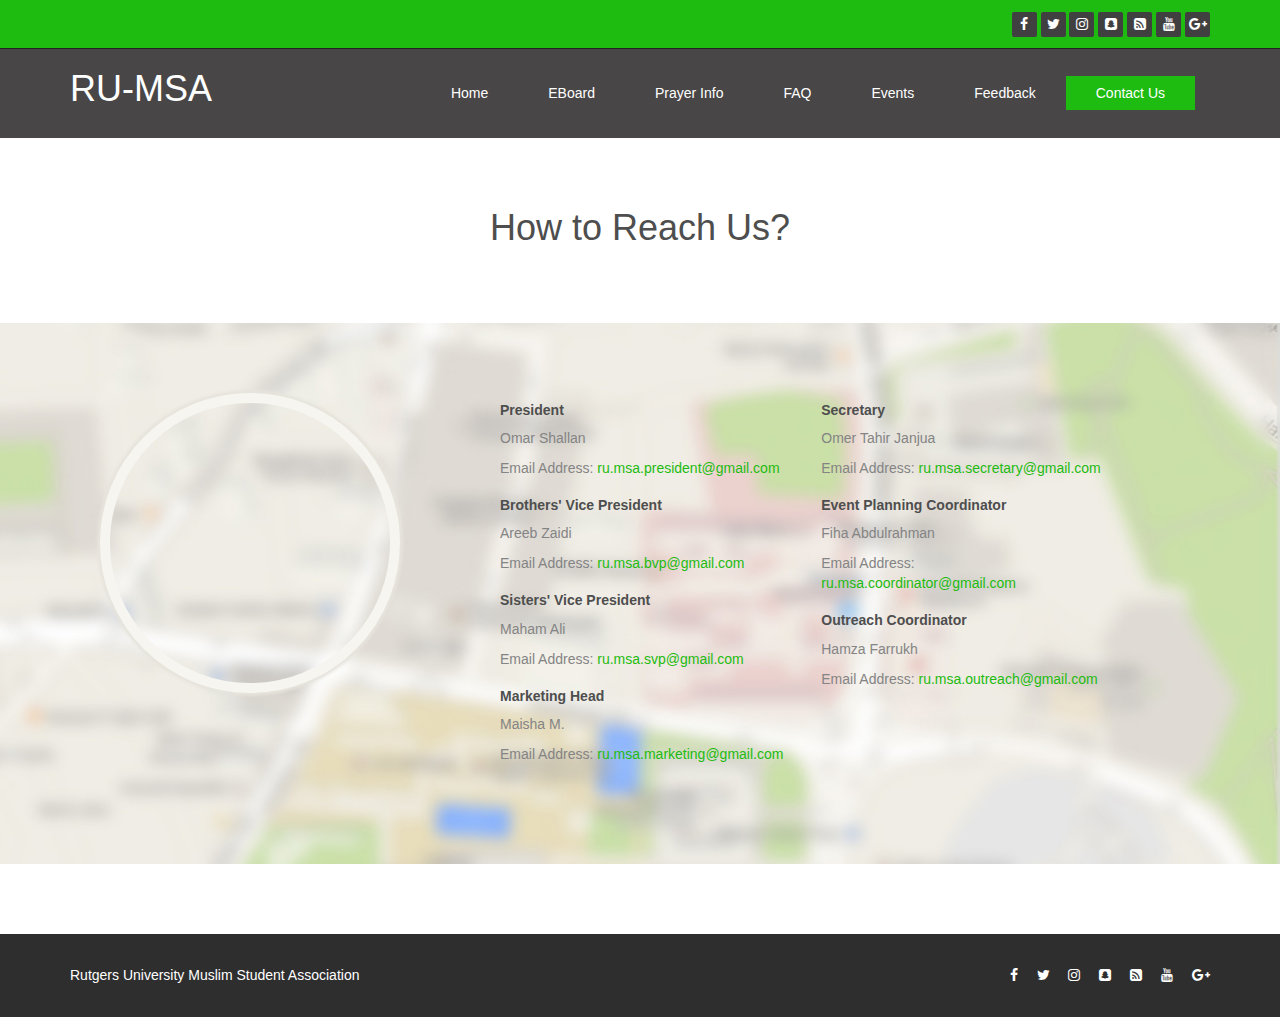
<file: contact-us.html>
<!DOCTYPE html>
<html lang="en">
   <head>
      <meta charset="utf-8">
      <meta name="viewport" content="width=device-width, initial-scale=1.0">
      <meta name="description" content="">
      <meta name="author" content="">
      <title>Contact Us</title>
      <link href="css/bootstrap.min.css" rel="stylesheet">
      <link href="https://cdnjs.cloudflare.com/ajax/libs/font-awesome/4.7.0/css/font-awesome.css" rel="stylesheet">
      <link href="css/prettyPhoto.css" rel="stylesheet">
      <link href="css/animate.min.css" rel="stylesheet">
      <link href="css/main.css" rel="stylesheet">
      <link href="css/responsive.css" rel="stylesheet">
      <!--[if lt IE 9]>
      <script src="js/html5shiv.js"></script>
      <script src="js/respond.min.js"></script>
      <![endif]-->
      <link rel="shortcut icon" href="images/eboard/rumsaLogo.jpg">
      <link rel="apple-touch-icon-precomposed" sizes="144x144" href="images/ico/apple-touch-icon-144-precomposed.png">
      <link rel="apple-touch-icon-precomposed" sizes="114x114" href="images/ico/apple-touch-icon-114-precomposed.png">
      <link rel="apple-touch-icon-precomposed" sizes="72x72" href="images/ico/apple-touch-icon-72-precomposed.png">
      <link rel="apple-touch-icon-precomposed" href="images/ico/apple-touch-icon-57-precomposed.png">
   </head>
   <body>
      <header id="header">
         <div class="top-bar">
            <div class="container">
               <div class="row">
                  <div class="col-sm-6 col-xs-4">
                     <div class="top-number">
                        <!-- <p><i class="fa fa-phone-square"></i> +0123 456 70 90</p> -->
                     </div>
                  </div>
                  <div class="col-sm-6 col-xs-8">
                     <div class="social">
                        <ul class="social-share">
                            <li><a target="_blank" href="https://www.facebook.com/rutgersmsa"><i class="fa fa-facebook"></i></a></li>
                            <li><a target="_blank" href="https://twitter.com/rutgersmsa"><i class="fa fa-twitter"></i></a></li>
                            <li><a target="_blank" href="https://www.instagram.com/rutgersmsa/"><i class="fa fa-instagram"></i></a></li>
                            <li><a target="_blank" href="https://www.snapchat.com/add/rutgersmsa"><i class="fa fa-snapchat-square"></i></a></li>
                            <li><a target="_blank" href="https://rumsasubmissions.wordpress.com/"><i class="fa fa-rss-square"></i></a></li>
                            <li><a target="_blank" href="https://www.youtube.com/user/RutgersMSA"><i class="fa fa-youtube"></i></a></li>
                            <li><a target="_blank" href="https://plus.google.com/u/0/115678160347269377349"><i class="fa fa-google-plus"></i></a></li>
                        </ul>
                        <!-- <div class="search">
                            <form role="form">
                            <input type="text" class="search-form" autocomplete="off" placeholder="Search">
                            <i class="fa fa-search"></i>
                            </form>
                            </div> -->
                     </div>
                  </div>
               </div>
            </div>
         </div>
         <nav class="navbar navbar-inverse" role="banner">
            <div class="container">
               <div class="navbar-header">
                  <button type="button" class="navbar-toggle" data-toggle="collapse" data-target=".navbar-collapse">
                  <span class="sr-only">Toggle navigation</span>
                  <span class="icon-bar"></span>
                  <span class="icon-bar"></span>
                  <span class="icon-bar"></span>
                  </button>
                  <!-- <a class="navbar-brand" href="index.html"><img src="images/eboard/rumsaLogo.jpg" alt="logo"></a> -->
                  <a class="navbar-brand" href="index.html">RU-MSA</a>
               </div>
               <div class="collapse navbar-collapse navbar-right">
                  <ul class="nav navbar-nav">
                    <li><a href="index.html">Home</a></li>
                    <li><a href="eboard.html">EBoard</a></li>
                    <li><a href="prayers.html">Prayer Info</a></li>
                    <li><a href="faq.html">FAQ</a></li>
<!--                             <li class="dropdown">
                        <a href="#" class="dropdown-toggle" data-toggle="dropdown">Drop Down<i class="fa fa-angle-down"></i></a>
                        <ul class="dropdown-menu">
                            <li><a href="#">One</a></li>
                            <li><a href="#">One</a></li>
                            <li><a href="#">One</a></li>
                            <li><a href="#">One</a></li>
                        </ul>
                    </li> -->
                    <li><a href="events.html">Events</a></li>
                    <!-- <li><a href="initiatives.html">Initiatives</a></li> -->
                    <li><a href="feedback.html">Feedback</a></li>
                    <li class="active"><a href="contact-us.html">Contact Us</a></li>
                  </ul>
               </div>
            </div>
         </nav>
      </header>
      <section id="contact-info">
         <div class="center">
            <h2>How to Reach Us?</h2>
            <!-- <p class="lead">Lorem ipsum dolor sit amet, consectetur adipisicing elit</p> -->
         </div>
         <div class="gmap-area">
            <div class="container">
               <div class="row">
                  <div class="col-sm-4 text-center">
                     <div class="gmap">
 						<iframe src="https://www.google.com/maps/embed?pb=!1m18!1m12!1m3!1d3033.754545945101!2d-74.45657628460144!3d40.502810479355226!2m3!1f0!2f0!3f0!3m2!1i1024!2i768!4f13.1!3m3!1m2!1s0x89c3c6ffc12d6bef%3A0x4f9506f64fa198f0!2sCILRU+(Center+for+Islamic+Life+at+Rutgers+University)!5e0!3m2!1sen!2sus!4v1506181654291" frameborder="0" style="border:0" allowfullscreen></iframe>
                     </div>
                  </div>
                  <div class="col-sm-7 map-content">
                     <ul class="row">
                        <li class="col-sm-6">
                           <address>
                              <h5>President</h5>
                              <p>Omar Shallan
                              </p>
                              <p>
                              	 Email Address: <a href="mailto: ru.msa.president@gmail.com">ru.msa.president@gmail.com</a>
                                 <!-- Email Address: ru.msa.president@gmail.com -->
                              </p>
                           </address>
                           <address>
                              <h5>Brothers' Vice President</h5>
                              <p>Areeb Zaidi
                              </p>
                              <p>
                                 Email Address: <a href="mailto: ru.msa.bvp@gmail.com">ru.msa.bvp@gmail.com</a>
                              </p>
                           </address>
                           <address>
                              <h5>Sisters' Vice President</h5>
                              <p>Maham Ali
                              </p>
                              <p>
                                 Email Address: <a href="mailto: ru.msa.svp@gmail.com">ru.msa.svp@gmail.com</a>
                              </p>
                           </address>
                           <address>
                              <h5>Marketing Head</h5>
                              <p>Maisha M.
                              </p>
                              <p>
                                 Email Address: <a href="mailto: ru.msa.marketing@gmail.com">ru.msa.marketing@gmail.com</a>
                              </p>
                           </address>
                        </li>
                        <li class="col-sm-6">

                           <address>
                              <h5>Secretary</h5>
                              <p>Omer Tahir Janjua
                              </p>
                              <p>
                                 Email Address: <a href="mailto: ru.msa.secretary@gmail.com">ru.msa.secretary@gmail.com</a>
                              </p>
                           </address>
<!--                            <address>
                              <h5>Treasurer</h5>
                              <p>Rahat Ahmed
                              </p>
                              <p>
                                 Email Address: <a href="mailto: ru.msa.treasurer@gmail.com">ru.msa.treasurer@gmail.com</a>
                              </p>
                           </address> -->
                            <address>
                              <h5>Event Planning Coordinator</h5>
                              <p>Fiha Abdulrahman
                              </p>
                              <p>
                                 Email Address: <a href="mailto: ru.msa.coordinator@gmail.com">ru.msa.coordinator@gmail.com</a>
                              </p>
                           </address>
                           <address>
                              <h5>Outreach Coordinator</h5>
                              <p>Hamza Farrukh
                              </p>
                              <p>
                                 Email Address: <a href="mailto: rru.msa.outreach@gmail.com">ru.msa.outreach@gmail.com</a>
                              </p>
                           </address>                          


                        </li>
<!--                         <li class="col-sm-6">
                           <address>
                              <h5>Treasurer</h5>
                              <p>Rahat Ahmed
                              </p>
                              <p>
                                 Email Address: <a href="ru.msa.treasurer@gmail.com">ru.msa.treasurer@gmail.com</a>
                              </p>
                           </address>
                           <address>
                              <h5>Marketing Head</h5>
                              <p>Maisha M.
                              </p>
                              <p>
                                 Email Address: <a href="ru.msa.marketing@gmail.com">rru.msa.marketing@gmail.com</a>
                              </p>
                           </address>
                        </li> -->
                     </ul>
                  </div>
               </div>
            </div>
         </div>
      </section>
<!--       <section id="contact-page">
         <div class="container">
            <div class="center">
               <h2>Drop Your Message</h2>
               <p class="lead">Sed do eiusmod tempor incididunt ut labore et dolore magna aliqua.</p>
            </div>
            <div class="row contact-wrap">
               <div class="status alert alert-success" style="display:none"></div>
               <form id="main-contact-form" class="contact-form" name="contact-form" method="post" action="sendemail.php">
                  <div class="col-sm-5 col-sm-offset-1">
                     <div class="form-group">
                        <label>Name *</label>
                        <input type="text" name="name" class="form-control" required="required">
                     </div>
                     <div class="form-group">
                        <label>Email *</label>
                        <input type="email" name="email" class="form-control" required="required">
                     </div>
                     <div class="form-group">
                        <label>Phone</label>
                        <input type="number" class="form-control">
                     </div>
                     <div class="form-group">
                        <label>Company Name</label>
                        <input type="text" class="form-control">
                     </div>
                  </div>
                  <div class="col-sm-5">
                     <div class="form-group">
                        <label>Subject *</label>
                        <input type="text" name="subject" class="form-control" required="required">
                     </div>
                     <div class="form-group">
                        <label>Message *</label>
                        <textarea name="message" id="message" required="required" class="form-control" rows="8"></textarea>
                     </div>
                     <div class="form-group">
                        <button type="submit" name="submit" class="btn btn-primary btn-lg" required="required">Submit Message</button>
                     </div>
                  </div>
               </form>
            </div>
         </div>
      </section> -->
<!--       <section id="bottom">
         <div class="container wow fadeInDown" data-wow-duration="1000ms" data-wow-delay="600ms">
            <div class="row">
               <div class="col-md-3 col-sm-6">
                  <div class="widget">
                     <h3>Information</h3>
                     <ul>
                        <li><a href="#">Link</a></li>
                        <li><a href="#">Link</a></li>
                        <li><a href="#">Link</a></li>
                        <li><a href="#">Link</a></li>
                        <li><a href="#">Link</a></li>
                        <li><a href="#">Link</a></li>
                        <li><a href="#">Link</a></li>
                     </ul>
                  </div>
               </div>
               <div class="col-md-3 col-sm-6">
                  <div class="widget">
                     <h3>Events</h3>
                     <ul>
                        <li><a href="#">Link</a></li>
                        <li><a href="#">Link</a></li>
                        <li><a href="#">Link</a></li>
                        <li><a href="#">Link</a></li>
                        <li><a href="#">Link</a></li>
                        <li><a href="#">Link</a></li>
                        <li><a href="#">Link</a></li>
                     </ul>
                  </div>
               </div>
               <div class="col-md-3 col-sm-6">
                  <div class="widget">
                     <h3>Volunteer</h3>
                     <ul>
                        <li><a href="#">Link</a></li>
                        <li><a href="#">Link</a></li>
                        <li><a href="#">Link</a></li>
                        <li><a href="#">Link</a></li>
                        <li><a href="#">Link</a></li>
                        <li><a href="#">Link</a></li>
                        <li><a href="#">Link</a></li>
                     </ul>
                  </div>
               </div>
               <div class="col-md-3 col-sm-6">
                  <div class="widget">
                     <h3>Recommended Links</h3>
                     <ul>
                        <li><a href="#">Link</a></li>
                        <li><a href="#">Link</a></li>
                        <li><a href="#">Link</a></li>
                        <li><a href="#">Link</a></li>
                        <li><a href="#">Link</a></li>
                        <li><a href="#">Link</a></li>
                        <li><a href="#">Link</a></li>
                     </ul>
                  </div>
               </div>
            </div>
         </div>
      </section> -->
      <footer id="footer" class="midnight-blue">
         <div class="container">
            <div class="row">
               <div class="col-sm-6">
                  <!-- &copy; 2014 <a target="_blank" href="https://freeislamictemplates.appspot.com/" title="Free Islamic Templates">Free Islamic Templates</a>. All Rights Reserved. -->
                  Rutgers University Muslim Student Association
               </div>
               <div class="col-sm-6">
                  <ul class="pull-right">
                    <li><a target="_blank" href="https://www.facebook.com/rutgersmsa"><i class="fa fa-facebook"></i></a></li>
                    <li><a target="_blank" href="https://twitter.com/rutgersmsa"><i class="fa fa-twitter"></i></a></li>
                    <li><a target="_blank" href="https://www.instagram.com/rutgersmsa/"><i class="fa fa-instagram"></i></a></li>
                    <li><a target="_blank" href="https://www.snapchat.com/add/rutgersmsa"><i class="fa fa-snapchat-square"></i></a></li>
                    <li><a target="_blank" href="https://rumsasubmissions.wordpress.com/"><i class="fa fa-rss-square"></i></a></li>
                    <li><a target="_blank" href="https://www.youtube.com/user/RutgersMSA"><i class="fa fa-youtube"></i></a></li>
                    <li><a target="_blank" href="https://plus.google.com/u/0/115678160347269377349"><i class="fa fa-google-plus"></i></a></li>
                  </ul>
               </div>
            </div>
         </div>

      </footer>
      <script src="js/jquery.js"></script>
      <script src="js/bootstrap.min.js"></script>
      <script src="js/jquery.prettyPhoto.js"></script>
      <script src="js/jquery.isotope.min.js"></script>
      <script src="js/main.js"></script>
      <script src="js/wow.min.js"></script>
   </body>
</html>
</file>
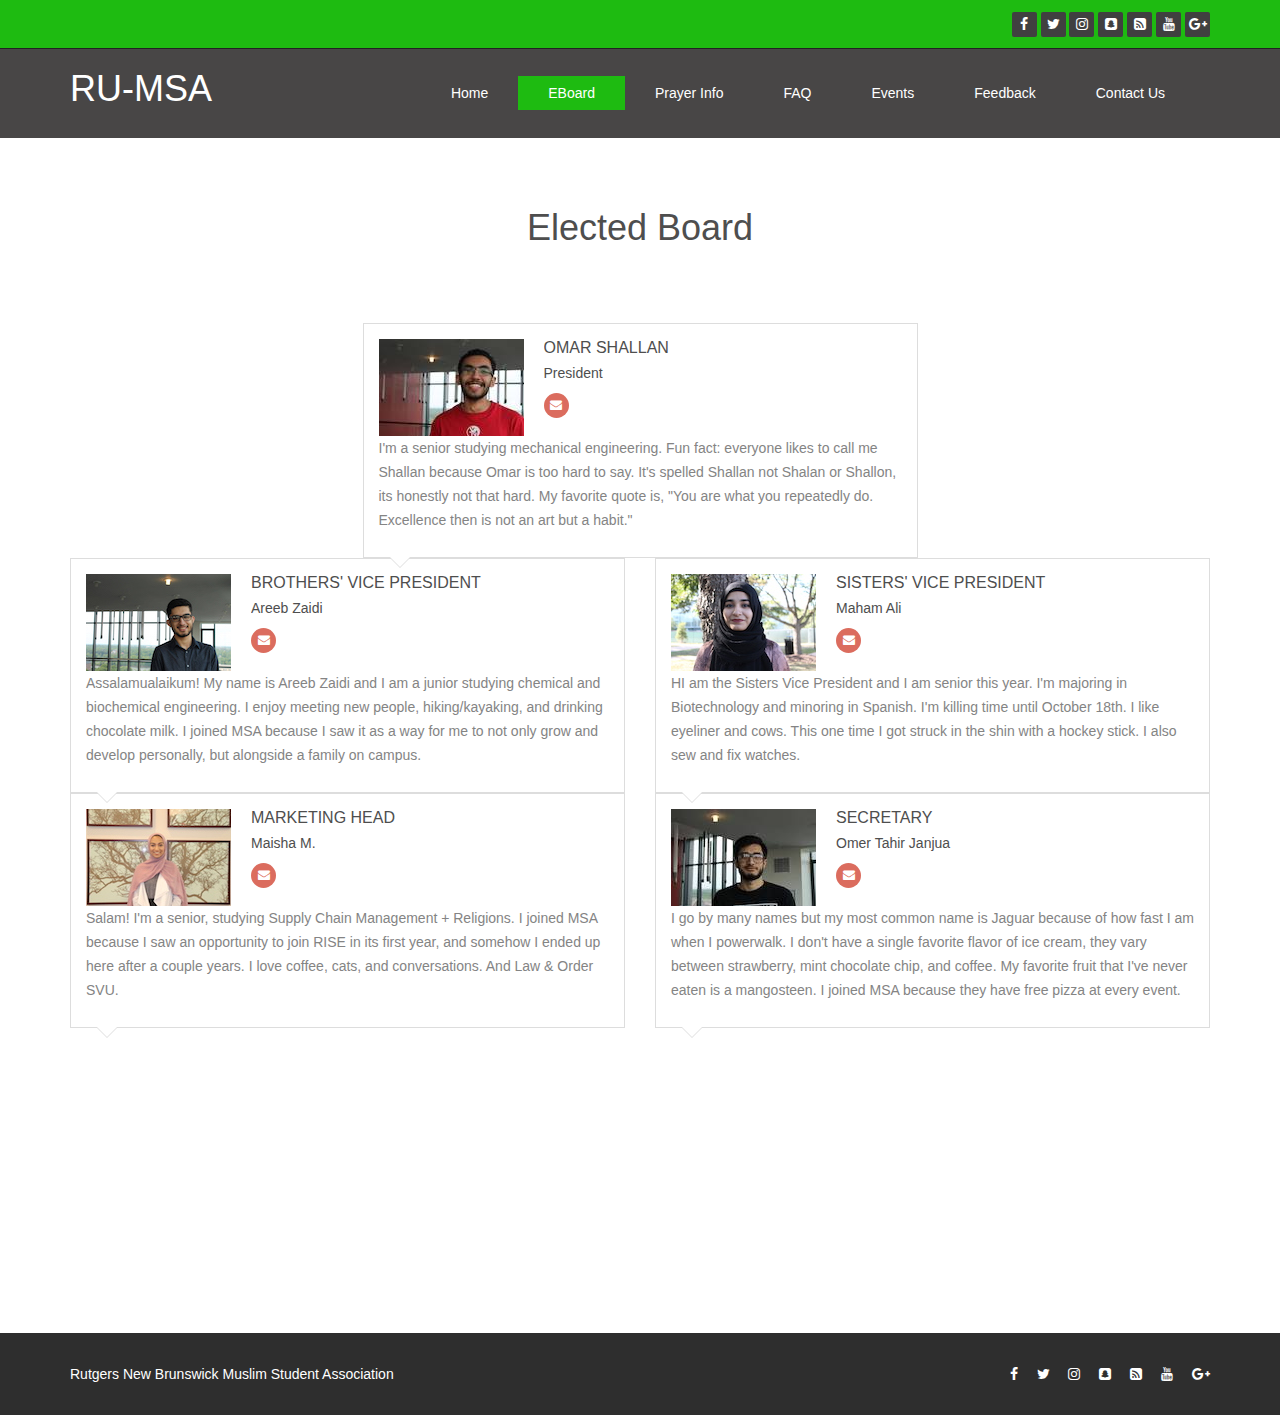
<file: eboard.html>
<!DOCTYPE html>
<html lang="en">
    <head>
        <meta charset="utf-8">
        <meta name="viewport" content="width=device-width, initial-scale=1.0">
        <meta name="description" content="">
        <meta name="author" content="">
        <title>EBoard</title>
        <link href="css/bootstrap.min.css" rel="stylesheet">
        <link href="https://cdnjs.cloudflare.com/ajax/libs/font-awesome/4.7.0/css/font-awesome.css" rel="stylesheet">
        <link href="css/prettyPhoto.css" rel="stylesheet">
        <link href="css/animate.min.css" rel="stylesheet">
        <link href="css/main.css" rel="stylesheet">
        <link href="css/responsive.css" rel="stylesheet">
        <!--[if lt IE 9]>
        <script src="js/html5shiv.js"></script>
        <script src="js/respond.min.js"></script>
        <![endif]-->
        <link rel="shortcut icon" href="images/eboard/rumsaLogo.jpg">
        <link rel="apple-touch-icon-precomposed" sizes="144x144" href="images/ico/apple-touch-icon-144-precomposed.png">
        <link rel="apple-touch-icon-precomposed" sizes="114x114" href="images/ico/apple-touch-icon-114-precomposed.png">
        <link rel="apple-touch-icon-precomposed" sizes="72x72" href="images/ico/apple-touch-icon-72-precomposed.png">
        <link rel="apple-touch-icon-precomposed" href="images/ico/apple-touch-icon-57-precomposed.png">
    </head>
    <body>
        <header id="header">
            <div class="top-bar">
                <div class="container">
                    <div class="row">
                        <div class="col-sm-6 col-xs-4">
                            <div class="top-number">
                                <!-- <p><i class="fa fa-phone-square"></i> +0123 456 70 90</p> -->
                            </div>
                        </div>
                        <div class="col-sm-6 col-xs-8">
                            <div class="social">
                                <ul class="social-share">
                                    <li><a target="_blank" href="https://www.facebook.com/rutgersmsa"><i class="fa fa-facebook"></i></a></li>
                                    <li><a target="_blank" href="https://twitter.com/rutgersmsa"><i class="fa fa-twitter"></i></a></li>
                                    <li><a target="_blank" href="https://www.instagram.com/rutgersmsa/"><i class="fa fa-instagram"></i></a></li>
                                    <li><a target="_blank" href="https://www.snapchat.com/add/rutgersmsa"><i class="fa fa-snapchat-square"></i></a></li>
                                    <li><a target="_blank" href="https://rumsasubmissions.wordpress.com/"><i class="fa fa-rss-square"></i></a></li>
                                    <li><a target="_blank" href="https://www.youtube.com/user/RutgersMSA"><i class="fa fa-youtube"></i></a></li>
                            <li><a target="_blank" href="https://plus.google.com/u/0/115678160347269377349"><i class="fa fa-google-plus"></i></a></li>
                                </ul>
                                <!-- <div class="search">
                                    <form role="form">
                                    <input type="text" class="search-form" autocomplete="off" placeholder="Search">
                                    <i class="fa fa-search"></i>
                                    </form>
                                    </div> -->
                                <!-- auto prayer time go some where here -->
                            </div>
                        </div>
                    </div>
                </div>
            </div>
            <nav class="navbar navbar-inverse" role="banner">
                <div class="container">
                    <div class="navbar-header">
                        <button type="button" class="navbar-toggle" data-toggle="collapse" data-target=".navbar-collapse">
                        <span class="sr-only">Toggle navigation</span>
                        <span class="icon-bar"></span>
                        <span class="icon-bar"></span>
                        <span class="icon-bar"></span>
                        </button>
                        <a class="navbar-brand" href="index.html">RU-MSA</a>
                    </div>
                    <div class="collapse navbar-collapse navbar-right">
                        <ul class="nav navbar-nav">
                            <li><a href="index.html">Home</a></li>
                            <li class="active"><a href="eboard.html">EBoard</a></li>
                            <li><a href="prayers.html">Prayer Info</a></li>
                            <li><a href="faq.html">FAQ</a></li>
<!--                             <li class="dropdown">
                                <a href="#" class="dropdown-toggle" data-toggle="dropdown">Drop Down<i class="fa fa-angle-down"></i></a>
                                <ul class="dropdown-menu">
                                    <li><a href="#">One</a></li>
                                    <li><a href="#">One</a></li>
                                    <li><a href="#">One</a></li>
                                    <li><a href="#">One</a></li>
                                </ul>
                            </li> -->
                            <li><a href="events.html">Events</a></li>
                            <!-- <li><a href="initiatives.html">Initiatives</a></li> -->
                            <li><a href="feedback.html">Feedback</a></li>
                            <li><a href="contact-us.html">Contact Us</a></li>
                        </ul>
                    </div>
                </div>
            </nav>
        </header>
        <section id="about-us">
            <div class="container">
<!--                 <div class="center wow fadeInDown">
                    <h2>Masjid Information</h2>
                    <p class="lead">Lorem ipsum dolor sit amet, consectetur adipisicing elit, sed do eiusmod tempor incididunt ut <br> et dolore magna aliqua. Ut enim ad minim veniam</p>
                </div> -->
<!--                 <div id="about-slider">
                    <div id="carousel-slider" class="carousel slide" data-ride="carousel">
                        <ol class="carousel-indicators visible-xs">
                            <li data-target="#carousel-slider" data-slide-to="0" class="active"></li>
                            <li data-target="#carousel-slider" data-slide-to="1"></li>
                            <li data-target="#carousel-slider" data-slide-to="2"></li>
                        </ol>
                        <div class="carousel-inner">
                            <div class="item active">
                                <img src="images/slider_one.jpg" class="img-responsive" alt="">
                            </div>
                            <div class="item">
                                <img src="images/slider_one.jpg" class="img-responsive" alt="">
                            </div>
                            <div class="item">
                                <img src="images/slider_one.jpg" class="img-responsive" alt="">
                            </div>
                        </div>
                        <a class="left carousel-control hidden-xs" href="#carousel-slider" data-slide="prev">
                        <i class="fa fa-angle-left"></i>
                        </a>
                        <a class="right carousel-control hidden-xs"href="#carousel-slider" data-slide="next">
                        <i class="fa fa-angle-right"></i>
                        </a>
                    </div>
                </div> -->
                <div class="team">
                    <div class="center wow fadeInDown">
                        <h2>Elected Board</h2>
                        <!-- <p class="lead">Lorem ipsum dolor sit amet, consectetur adipisicing elit, sed do eiusmod tempor incididunt ut <br> et dolore magna aliqua. Ut enim ad minim veniam</p> -->
                    </div>
                    <div class="row clearfix">
                        <div class="col-sm-6 col-centered">
                            <div class="single-profile-top wow fadeInDown" data-wow-duration="1000ms" data-wow-delay="300ms">
                                <div class="media">
                                    <div class="pull-left">
                                        <img class="media-object" src="images/eboard/eboardTerm17-18/Omar Shallan.jpg" alt="">
                                    </div>
                                    <div class="media-body">
                                        <h4>Omar Shallan</h4>
                                        <h5>President</h5>
                                         <ul class="social_icons">
                                            <li><a href="mailto:ru.msa.president@gmail.com"><i class="fa fa-envelope"></i></a></li>
                                            <!-- <li><a href="#"><i class="fa fa-twitter"></i></a></li>
                                            <li><a href="#"><i class="fa fa-google-plus"></i></a></li> -->
                                        </ul> 
                                    </div>
                                </div>
                                <p> I'm a senior studying mechanical engineering. Fun fact: everyone likes to call me Shallan because Omar is too hard to say. It's spelled Shallan not Shalan or Shallon, its honestly not that hard. My favorite quote is, "You are what you repeatedly do. Excellence then is not an art but a habit."</p>
                            </div>
                        </div>

                        <div class="col-sm-6 ">
                            <div class="single-profile-top wow fadeInDown" data-wow-duration="1000ms" data-wow-delay="300ms">
                                <div class="media">
                                    <div class="pull-left">
                                        <img class="media-object" src="images/eboard/eboardTerm17-18/Areeb.jpg" alt="">
                                    </div>
                                    <div class="media-body">
                                        <h4>Brothers' Vice President</h4>
                                        <h5>Areeb Zaidi</h5>
                                        <ul class="social_icons">
                                            <li><a href="mailto: ru.msa.bvp@gmail.com"><i class="fa fa-envelope"></i></a></li>
                                            <!-- <li><a href="#"><i class="fa fa-twitter"></i></a></li>
                                            <li><a href="#"><i class="fa fa-google-plus"></i></a></li> -->
                                        </ul>
                                    </div>
                                </div>
                                <p>Assalamualaikum! My name is Areeb Zaidi and I am a junior studying chemical and biochemical engineering. I enjoy meeting new people, hiking/kayaking, and drinking chocolate milk. I joined MSA because I saw it as a way for me to not only grow and develop personally, but alongside a family on campus.</p>
                            </div>
                        </div>

                        <div class="col-sm-6 ">
                            <div class="single-profile-top wow fadeInDown" data-wow-duration="1000ms" data-wow-delay="300ms">
                                <div class="media">
                                    <div class="pull-left">
                                        <img class="media-object" src="images/eboard/eboardTerm17-18/Maham.JPG" alt="">
                                    </div>
                                    <div class="media-body">
                                        <h4>Sisters' Vice President</h4>
                                        <h5>Maham Ali</h5>
                                        <ul class="social_icons">
                                            <li><a href="mailto: ru.msa.svp@gmail.com"><i class="fa fa-envelope"></i></a></li>
                                            <!-- <li><a href="#"><i class="fa fa-twitter"></i></a></li>
                                            <li><a href="#"><i class="fa fa-google-plus"></i></a></li> -->
                                        </ul>
                                    </div>
                                </div>
                                <p>HI am the Sisters Vice President and I am senior this year. I'm majoring in Biotechnology and minoring in Spanish. I'm killing time until October 18th. I like eyeliner and cows. This one time I got struck in the shin with a hockey stick. I also sew and fix watches.</p>
                            </div>
                        </div>
                        <div class="col-sm-6 ">
                            <div class="single-profile-top wow fadeInDown" data-wow-duration="1000ms" data-wow-delay="300ms">
                                <div class="media">
                                    <div class="pull-left">
                                        <img class="media-object" src="images/eboard/eboardTerm17-18/Maisha.JPG" alt="">
                                    </div>
                                    <div class="media-body">
                                        <h4>Marketing Head</h4>
                                        <h5>Maisha M.</h5>
                                        <ul class="social_icons">
                                            <li><a href="mailto: ru.msa.marketing@gmail.com"><i class="fa fa-envelope"></i></a></li>
                                            <!-- <li><a href="#"><i class="fa fa-twitter"></i></a></li>
                                            <li><a href="#"><i class="fa fa-google-plus"></i></a></li> -->
                                        </ul>
                                    </div>
                                </div>
                                <p>Salam! I'm a senior, studying Supply Chain Management + Religions. I joined MSA because I saw an opportunity to join RISE in its first year, and somehow I ended up here after a couple years. I love coffee, cats, and conversations. And Law & Order SVU.</p>
                            </div>
                        </div>
                        <div class="col-sm-6 ">
                            <div class="single-profile-top wow fadeInDown" data-wow-duration="1000ms" data-wow-delay="300ms">
                                <div class="media">
                                    <div class="pull-left">
                                        <img class="media-object" src="images/eboard/eboardTerm17-18/OTJ.jpg" alt="">
                                    </div>
                                    <div class="media-body">
                                        <h4>Secretary</h4>
                                        <h5>Omer Tahir Janjua</h5>
                                        <ul class="social_icons">
                                            <li><a href="mailto: ru.msa.secretary@gmail.com"><i class="fa fa-envelope"></i></a></li>
                                            <!-- <li><a href="#"><i class="fa fa-twitter"></i></a></li>
                                            <li><a href="#"><i class="fa fa-google-plus"></i></a></li> -->
                                        </ul>
                                    </div>
                                </div>
                                <p>I go by many names but my most common name is Jaguar because of how fast I am when I powerwalk. I don't have a single favorite flavor of ice cream, they vary between strawberry, mint chocolate chip, and coffee. My favorite fruit that I've never eaten is a mangosteen. I joined MSA because they have free pizza at every event. </p>
                            </div>
                        </div>
                        <div class="col-sm-6 ">
                            <div class="single-profile-top wow fadeInDown" data-wow-duration="1000ms" data-wow-delay="300ms">
                                <div class="media">
                                    <div class="pull-left">
                                        <img class="media-object" src="images/eboard/eboardTerm17-18/Fiha Abdulrahman.jpg" alt="">
                                    </div>
                                    <div class="media-body">
                                        <h4>Event Planning Coordinator</h4>
                                        <h5>Fiha Abdulrahman</h5>
                                        <ul class="social_icons">
                                            <li><a href="mailto: ru.msa.coordinator@gmail.com"><i class="fa fa-envelope"></i></a></li>
                                            <!-- <li><a href="#"><i class="fa fa-twitter"></i></a></li>
                                            <li><a href="#"><i class="fa fa-google-plus"></i></a></li> -->
                                        </ul>
                                    </div>
                                </div>
                                <p>Salam! I am a Biomathematics major with minors in Spanish and Psychology. Im a travel and smoothie enthusiast and will occasionally bake. For the most part I watch reruns of MasterChef Australia and Friends and spend my time brunching. Some words of wisdom are: When life gives you lemons</p>
                            </div>
                        </div>
                        <div class="col-sm-6 ">
                            <div class="single-profile-top wow fadeInDown" data-wow-duration="1000ms" data-wow-delay="300ms">
                                <div class="media">
                                    <div class="pull-left">
                                        <img class="media-object" src="images/eboard/eboardTerm17-18/Humza.jpg" alt="">
                                    </div>
                                    <div class="media-body">
                                        <h4>Outreach Coordinator</h4>
                                        <h5>Humza Farrukh</h5>
                                        <ul class="social_icons">
                                            <li><a href="mailto: ru.msa.outreach@gmail.com"><i class="fa fa-envelope"></i></a></li>
                                            <!-- <li><a href="#"><i class="fa fa-twitter"></i></a></li>
                                            <li><a href="#"><i class="fa fa-google-plus"></i></a></li> -->
                                        </ul>
                                    </div>
                                </div>
                                <p>I'm just a kid who's four, each day I grow some more, I like exploring. So many things to do, each day is something new, I'll share them with you. Growing up is not so tough, 'cept when I've had enough, but there's alot of fun stuff.</p> 
                            </div>
                        </div>                                                                         

                    </div>
                </div>
            </div>
        </section>
<!--         <section id="bottom">
            <div class="container wow fadeInDown" data-wow-duration="1000ms" data-wow-delay="600ms">
                <div class="row">
                    <div class="col-md-3 col-sm-6">
                        <div class="widget">
                            <h3>Information</h3>
                            <ul>
                                <li><a href="#">Link</a></li>
                                <li><a href="#">Link</a></li>
                                <li><a href="#">Link</a></li>
                                <li><a href="#">Link</a></li>
                                <li><a href="#">Link</a></li>
                                <li><a href="#">Link</a></li>
                                <li><a href="#">Link</a></li>
                            </ul>
                        </div>
                    </div>
                    <div class="col-md-3 col-sm-6">
                        <div class="widget">
                            <h3>Events</h3>
                            <ul>
                                <li><a href="#">Link</a></li>
                                <li><a href="#">Link</a></li>
                                <li><a href="#">Link</a></li>
                                <li><a href="#">Link</a></li>
                                <li><a href="#">Link</a></li>
                                <li><a href="#">Link</a></li>
                                <li><a href="#">Link</a></li>
                            </ul>
                        </div>
                    </div>
                    <div class="col-md-3 col-sm-6">
                        <div class="widget">
                            <h3>Volunteer</h3>
                            <ul>
                                <li><a href="#">Link</a></li>
                                <li><a href="#">Link</a></li>
                                <li><a href="#">Link</a></li>
                                <li><a href="#">Link</a></li>
                                <li><a href="#">Link</a></li>
                                <li><a href="#">Link</a></li>
                                <li><a href="#">Link</a></li>
                            </ul>
                        </div>
                    </div>
                    <div class="col-md-3 col-sm-6">
                        <div class="widget">
                            <h3>Recommended Links</h3>
                            <ul>
                                <li><a href="#">Link</a></li>
                                <li><a href="#">Link</a></li>
                                <li><a href="#">Link</a></li>
                                <li><a href="#">Link</a></li>
                                <li><a href="#">Link</a></li>
                                <li><a href="#">Link</a></li>
                                <li><a href="#">Link</a></li>
                            </ul>
                        </div>
                    </div>
                </div>
            </div>
        </section> -->
        <footer id="footer" class="midnight-blue">
            <div class="container">
                <div class="row">
                    <div class="col-sm-6">
                        <!-- &copy; 2014 <a target="_blank" href="https://freeislamictemplates.appspot.com/" title="Free Islamic Templates">Free Islamic Templates</a>. All Rights Reserved. -->
                        Rutgers New Brunswick Muslim Student Association
                    </div>
                    <div class="col-sm-6">
                        <ul class="pull-right">
<!--                             <li><a href="index.html">Home</a></li>
                            <li><a href="about-us.html">About Us</a></li>
                            <li><a href="prayers.html">Prayers</a></li>
                            <li><a href="portfolio.html">Portfolio</a></li>
                            <li><a href="blog.html">Blog</a></li>
                            <li><a href="contact-us.html">Contact</a></li> -->
                            <li><a target="_blank" href="https://www.facebook.com/rutgersmsa"><i class="fa fa-facebook"></i></a></li>
                            <li><a target="_blank" href="https://twitter.com/rutgersmsa"><i class="fa fa-twitter"></i></a></li>
                            <li><a target="_blank" href="https://www.instagram.com/rutgersmsa/"><i class="fa fa-instagram"></i></a></li>
                            <li><a target="_blank" href="https://www.snapchat.com/add/rutgersmsa"><i class="fa fa-snapchat-square"></i></a></li>
                            <li><a target="_blank" href="https://rumsasubmissions.wordpress.com/"><i class="fa fa-rss-square"></i></a></li>
                            <li><a target="_blank" href="https://www.youtube.com/user/RutgersMSA"><i class="fa fa-youtube"></i></a></li>
                            <li><a target="_blank" href="https://plus.google.com/u/0/115678160347269377349"><i class="fa fa-google-plus"></i></a></li>    
                        </ul>
                    </div>
                </div>
            </div>
        </footer>
        <script src="js/jquery.js"></script>
        <!-- <script type="text/javascript">$(".carousel").carousel();</script> -->
        <script src="js/bootstrap.min.js"></script>
        <script src="js/jquery.prettyPhoto.js"></script>
        <script src="js/jquery.isotope.min.js"></script>
        <script src="js/main.js"></script>
        <script src="js/wow.min.js"></script>
    </body>
</html>
</file>
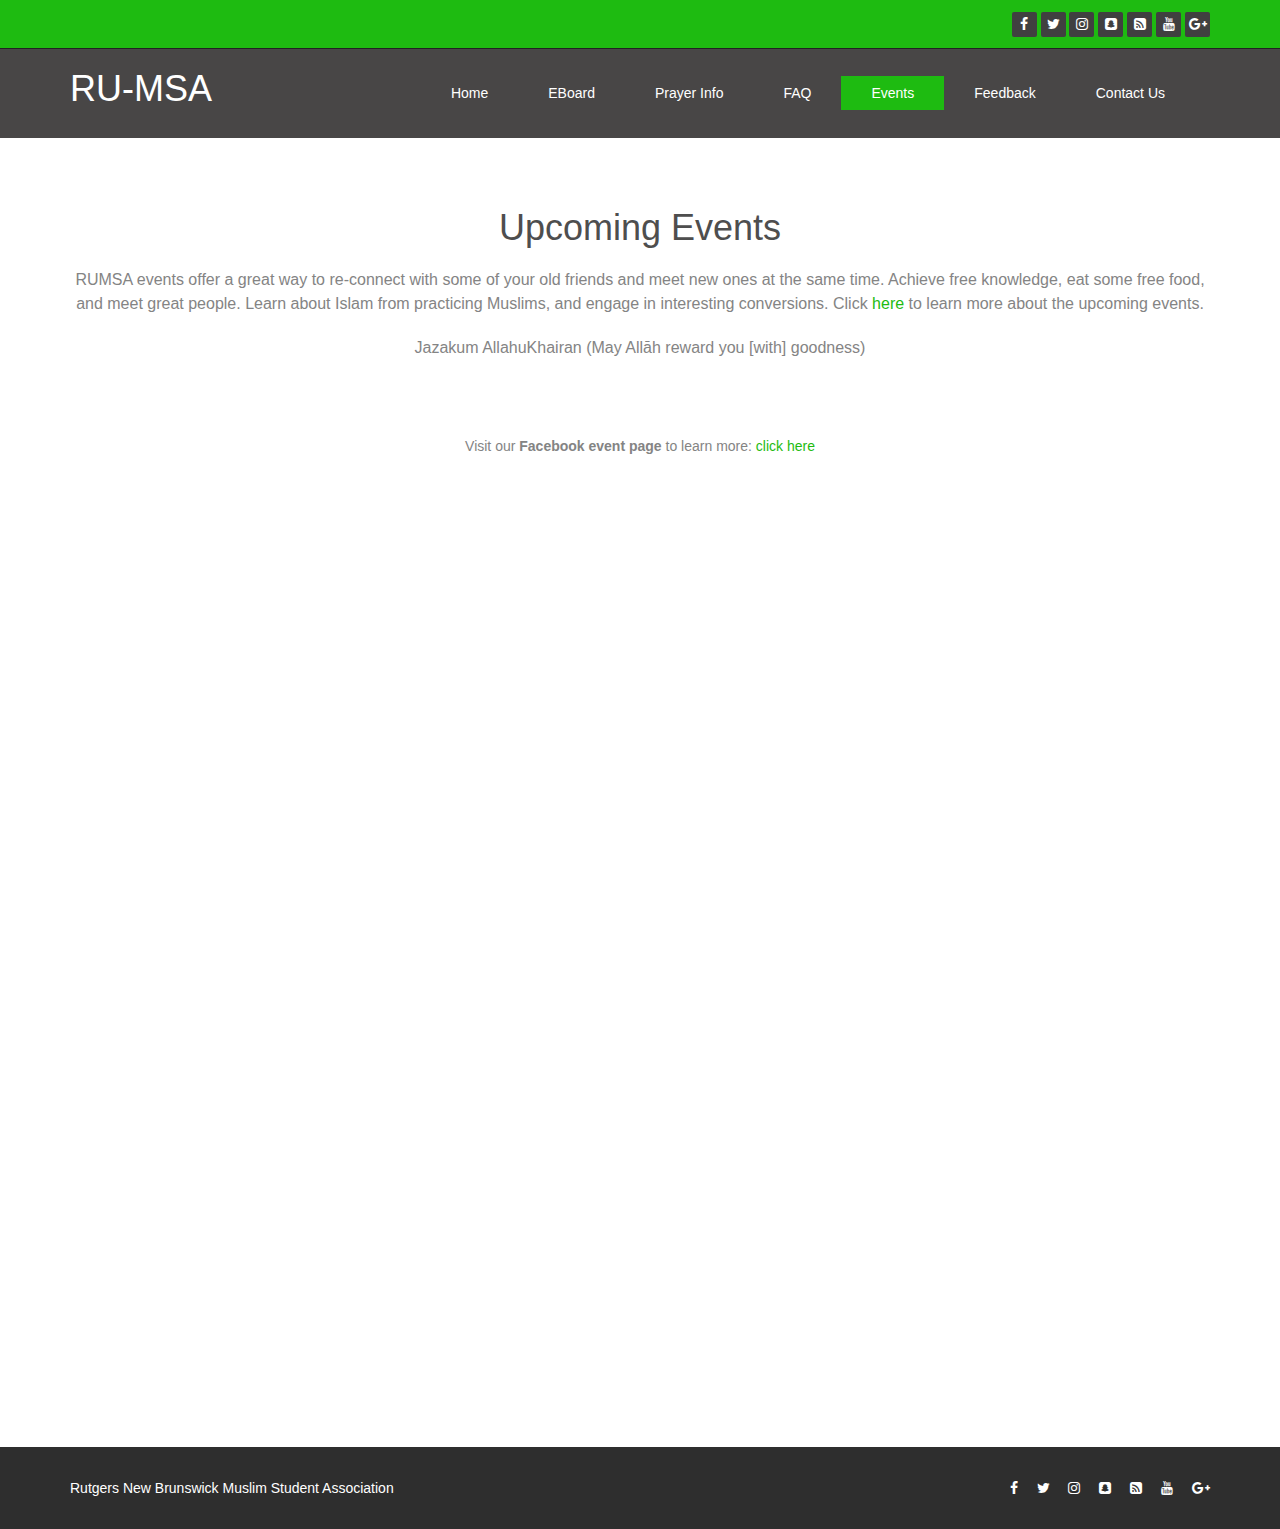
<file: events.html>
<!DOCTYPE html>
<html lang="en">
    <head>
        <meta charset="utf-8">
        <meta name="viewport" content="width=device-width, initial-scale=1.0">
        <meta name="description" content="">
        <meta name="author" content="">
        <title>Events</title>
        <link href="css/bootstrap.min.css" rel="stylesheet">
        <link href="https://cdnjs.cloudflare.com/ajax/libs/font-awesome/4.7.0/css/font-awesome.css" rel="stylesheet">
        <link href="css/prettyPhoto.css" rel="stylesheet">
        <link href="css/animate.min.css" rel="stylesheet">
        <link href="css/main.css" rel="stylesheet">
        <link href="css/responsive.css" rel="stylesheet">
        <!--[if lt IE 9]>
        <script src="js/html5shiv.js"></script>
        <script src="js/respond.min.js"></script>
        <![endif]-->
        <link rel="shortcut icon" href="images/eboard/rumsaLogo.jpg">
        <link rel="apple-touch-icon-precomposed" sizes="144x144" href="images/ico/apple-touch-icon-144-precomposed.png">
        <link rel="apple-touch-icon-precomposed" sizes="114x114" href="images/ico/apple-touch-icon-114-precomposed.png">
        <link rel="apple-touch-icon-precomposed" sizes="72x72" href="images/ico/apple-touch-icon-72-precomposed.png">
        <link rel="apple-touch-icon-precomposed" href="images/ico/apple-touch-icon-57-precomposed.png">
    </head>
    <body>
        <header id="header">
            <div class="top-bar">
                <div class="container">
                    <div class="row">
                        <div class="col-sm-6 col-xs-4">
                            <div class="top-number">
                                <!-- <p><i class="fa fa-phone-square"></i> +0123 456 70 90</p> -->
                            </div>
                        </div>
                        <div class="col-sm-6 col-xs-8">
                            <div class="social">
                                <ul class="social-share">
                                    <li><a target="_blank" href="https://www.facebook.com/rutgersmsa"><i class="fa fa-facebook"></i></a></li>
                                    <li><a target="_blank" href="https://twitter.com/rutgersmsa"><i class="fa fa-twitter"></i></a></li>
                                    <li><a target="_blank" href="https://www.instagram.com/rutgersmsa/"><i class="fa fa-instagram"></i></a></li>
                                    <li><a target="_blank" href="https://www.snapchat.com/add/rutgersmsa"><i class="fa fa-snapchat-square"></i></a></li>
                                    <li><a target="_blank" href="https://rumsasubmissions.wordpress.com/"><i class="fa fa-rss-square"></i></a></li>
                                    <li><a target="_blank" href="https://www.youtube.com/user/RutgersMSA"><i class="fa fa-youtube"></i></a></li>
                            <li><a target="_blank" href="https://plus.google.com/u/0/115678160347269377349"><i class="fa fa-google-plus"></i></a></li>
                                </ul>
                                <!-- <div class="search">
                                    <form role="form">
                                    <input type="text" class="search-form" autocomplete="off" placeholder="Search">
                                    <i class="fa fa-search"></i>
                                    </form>
                                    </div> -->
                                </div>
                            </div>
                        </div>
                    </div>
                </div>
            </div>
            <nav class="navbar navbar-inverse" role="banner">
                <div class="container">
                    <div class="navbar-header">
                        <button type="button" class="navbar-toggle" data-toggle="collapse" data-target=".navbar-collapse">
                        <span class="sr-only">Toggle navigation</span>
                        <span class="icon-bar"></span>
                        <span class="icon-bar"></span>
                        <span class="icon-bar"></span>
                        </button>
                        <a class="navbar-brand" href="index.html">RU-MSA</a>
                    </div>
                    <div class="collapse navbar-collapse navbar-right">
                        <ul class="nav navbar-nav">
                            <li><a href="index.html">Home</a></li>
                            <li><a href="eboard.html">EBoard</a></li>
                            <li><a href="prayers.html">Prayer Info</a></li>
                            <li><a href="faq.html">FAQ</a></li>
<!--                             <li class="dropdown">
                                <a href="#" class="dropdown-toggle" data-toggle="dropdown">Drop Down<i class="fa fa-angle-down"></i></a>
                                <ul class="dropdown-menu">
                                    <li><a href="#">One</a></li>
                                    <li><a href="#">One</a></li>
                                    <li><a href="#">One</a></li>
                                    <li><a href="#">One</a></li>
                                </ul>
                            </li> -->
                            <li class="active"><a href="events.html">Events</a></li>
                            <!-- <li><a href="initiatives.html">Initiatives</a></li> -->
                            <li><a href="feedback.html">Feedback</a></li>
                            <li><a href="contact-us.html">Contact Us</a></li>
                        </ul>
                    </div>
                </div>
            </nav>
        </header>
        <section id="blog" class="container">
            <div class="center">
                <h2>Upcoming Events</h2>
                <p class="lead">RUMSA events offer a great way to re-connect with some of your old friends and meet new ones at the same time.  Achieve free knowledge, eat some free food, and meet great people. Learn about Islam from practicing Muslims, and engage in interesting conversions. Click <a target="_blank" href="https://www.facebook.com/pg/rutgersmsa/events/?ref=page_internal">here </a> to learn more about the upcoming events.</p>
                <p class="lead">Jazakum AllahuKhairan (May Allāh reward you [with] goodness)</p>
            </div>
<!--             <div class="blog">
                <div class="row">
                    <div class="col-md-8">
                        <div class="blog-item">
                            <div class="row">
                                <div class="col-xs-12 col-sm-2 text-center">
                                    <div class="entry-meta">
                                        <span id="publish_date">07 NOV</span>
                                        <span><i class="fa fa-user"></i> <a href="#">John Doe</a></span>
                                        <span><i class="fa fa-comment"></i> <a href="blog-item.html#comments">2 Comments</a></span>
                                        <span><i class="fa fa-heart"></i><a href="#">56 Likes</a></span>
                                    </div>
                                </div>
                                <div class="col-xs-12 col-sm-10 blog-content">
                                    <a href="#"><img class="img-responsive img-blog" src="images/blog/blog1.jpg" width="100%" alt="" /></a>
                                    <h2><a href="blog-item.html">Consequat bibendum quam liquam viverra</a></h2>
                                    <h3>Curabitur quis libero leo, pharetra mattis eros. Praesent consequat libero eget dolor convallis vel rhoncus magna scelerisque. Donec nisl ante, elementum eget posuere a, consectetur a metus. Proin a adipiscing sapien. Suspendisse vehicula porta lectus vel semper. Nullam sapien elit, lacinia eu tristique non.posuere at mi. Morbi at turpis id urna ullamcorper ullamcorper.</h3>
                                    <a class="btn btn-primary readmore" href="blog-item.html">Read More <i class="fa fa-angle-right"></i></a>
                                </div>
                            </div>
                        </div>
                        <div class="blog-item">
                            <div class="row">
                                <div class="col-sm-2 text-center">
                                    <div class="entry-meta">
                                        <span id="publish_date">07 NOV</span>
                                        <span><i class="fa fa-user"></i> <a href="#">John Doe</a></span>
                                        <span><i class="fa fa-comment"></i> <a href="blog-item.html#comments">2 Comments</a></span>
                                        <span><i class="fa fa-heart"></i><a href="#">56 Likes</a></span>
                                    </div>
                                </div>
                                <div class="col-sm-10 blog-content">
                                    <a href=""><img class="img-responsive img-blog" src="images/blog/blog2.jpg" width="100%" alt="" /></a>
                                    <h2><a href="blog-item.html">Consequat bibendum quam liquam viverra</a></h2>
                                    <h3>Curabitur quis libero leo, pharetra mattis eros. Praesent consequat libero eget dolor convallis vel rhoncus magna scelerisque. Donec nisl ante, elementum eget posuere a, consectetur a metus. Proin a adipiscing sapien. Suspendisse vehicula porta lectus vel semper. Nullam sapien elit, lacinia eu tristique non.posuere at mi. Morbi at turpis id urna ullamcorper ullamcorper.</h3>
                                    <a class="btn btn-primary readmore" href="blog-item.html">Read More <i class="fa fa-angle-right"></i></a>
                                </div>
                            </div>
                        </div>
                        <ul class="pagination pagination-lg">
                            <li><a href="#"><i class="fa fa-long-arrow-left"></i>Previous Page</a></li>
                            <li class="active"><a href="#">1</a></li>
                            <li><a href="#">2</a></li>
                            <li><a href="#">3</a></li>
                            <li><a href="#">4</a></li>
                            <li><a href="#">5</a></li>
                            <li><a href="#">Next Page<i class="fa fa-long-arrow-right"></i></a></li>
                        </ul>
                    </div>
                    <aside class="col-md-4">
                        <div class="widget search">
                            <form role="form">
                                <input type="text" class="form-control search_box" autocomplete="off" placeholder="Search Here">
                            </form>
                        </div>
                        <div class="widget categories">
                            <h3>Recent Comments</h3>
                            <div class="row">
                                <div class="col-sm-12">
                                    <div class="single_comments">
                                        <img src="images/blog/avatar3.png" alt="" />
                                        <p>Lorem ipsum dolor sit amet, consectetur adipisicing elit, sed do </p>
                                        <div class="entry-meta small muted">
                                            <span>By <a href="#">Alex</a></span <span>On <a href="#">Creative</a></span>
                                        </div>
                                    </div>
                                    <div class="single_comments">
                                        <img src="images/blog/avatar3.png" alt="" />
                                        <p>Lorem ipsum dolor sit amet, consectetur adipisicing elit, sed do </p>
                                        <div class="entry-meta small muted">
                                            <span>By <a href="#">Alex</a></span <span>On <a href="#">Creative</a></span>
                                        </div>
                                    </div>
                                    <div class="single_comments">
                                        <img src="images/blog/avatar3.png" alt="" />
                                        <p>Lorem ipsum dolor sit amet, consectetur adipisicing elit, sed do </p>
                                        <div class="entry-meta small muted">
                                            <span>By <a href="#">Alex</a></span <span>On <a href="#">Creative</a></span>
                                        </div>
                                    </div>
                                </div>
                            </div>
                        </div>
                        <div class="widget categories">
                            <h3>Categories</h3>
                            <div class="row">
                                <div class="col-sm-6">
                                    <ul class="blog_category">
                                        <li><a href="#">Computers <span class="badge">04</span></a></li>
                                        <li><a href="#">Smartphone <span class="badge">10</span></a></li>
                                        <li><a href="#">Gedgets <span class="badge">06</span></a></li>
                                        <li><a href="#">Technology <span class="badge">25</span></a></li>
                                    </ul>
                                </div>
                            </div>
                        </div>
                        <div class="widget archieve">
                            <h3>Archieve</h3>
                            <div class="row">
                                <div class="col-sm-12">
                                    <ul class="blog_archieve">
                                        <li><a href="#"><i class="fa fa-angle-double-right"></i> December 2013 <span class="pull-right">(97)</span></a></li>
                                        <li><a href="#"><i class="fa fa-angle-double-right"></i> November 2013 <span class="pull-right">(32)</a></li>
                                        <li><a href="#"><i class="fa fa-angle-double-right"></i> October 2013 <span class="pull-right">(19)</a></li>
                                        <li><a href="#"><i class="fa fa-angle-double-right"></i> September 2013 <span class="pull-right">(08)</a></li>
                                    </ul>
                                </div>
                            </div>
                        </div>
                        <div class="widget tags">
                            <h3>Tag Cloud</h3>
                            <ul class="tag-cloud">
                                <li><a class="btn btn-xs btn-primary" href="#">Apple</a></li>
                                <li><a class="btn btn-xs btn-primary" href="#">Barcelona</a></li>
                                <li><a class="btn btn-xs btn-primary" href="#">Office</a></li>
                                <li><a class="btn btn-xs btn-primary" href="#">Ipod</a></li>
                                <li><a class="btn btn-xs btn-primary" href="#">Stock</a></li>
                                <li><a class="btn btn-xs btn-primary" href="#">Race</a></li>
                                <li><a class="btn btn-xs btn-primary" href="#">London</a></li>
                                <li><a class="btn btn-xs btn-primary" href="#">Football</a></li>
                                <li><a class="btn btn-xs btn-primary" href="#">Porche</a></li>
                                <li><a class="btn btn-xs btn-primary" href="#">Gadgets</a></li>
                            </ul>
                        </div>
                        <div class="widget blog_gallery">
                            <h3>Our Gallery</h3>
                            <ul class="sidebar-gallery">
                                <li><a href="#"><img src="images/blog/gallery1.png" alt="" /></a></li>
                                <li><a href="#"><img src="images/blog/gallery2.png" alt="" /></a></li>
                                <li><a href="#"><img src="images/blog/gallery3.png" alt="" /></a></li>
                                <li><a href="#"><img src="images/blog/gallery4.png" alt="" /></a></li>
                                <li><a href="#"><img src="images/blog/gallery5.png" alt="" /></a></li>
                                <li><a href="#"><img src="images/blog/gallery6.png" alt="" /></a></li>
                            </ul>
                        </div>
                    </aside>
                </div>
            </div> -->
            <div class="center">
                Visit our <b>Facebook event page</b> to learn more: <a href="https://www.facebook.com/pg/rutgersmsa/events/" target="_blank"> click here </a>
            </div>
            <div class="responsiveCal">
      			<div class="center">
      				<iframe src="https://calendar.google.com/calendar/embed?src=ru.msa.secretary%40gmail.com&ctz=America/New_York" style="border: 0" width="800" height="600" frameborder="0" scrolling="no"></iframe>
      			</div>
      		</div>
        </section>
           
<!--         <section id="bottom">
            <div class="container wow fadeInDown" data-wow-duration="1000ms" data-wow-delay="600ms">
                <div class="row">
                    <div class="col-md-3 col-sm-6">
                        <div class="widget">
                            <h3>Information</h3>
                            <ul>
                                <li><a href="#">Link</a></li>
                                <li><a href="#">Link</a></li>
                                <li><a href="#">Link</a></li>
                                <li><a href="#">Link</a></li>
                                <li><a href="#">Link</a></li>
                                <li><a href="#">Link</a></li>
                                <li><a href="#">Link</a></li>
                            </ul>
                        </div>
                    </div>
                    <div class="col-md-3 col-sm-6">
                        <div class="widget">
                            <h3>Events</h3>
                            <ul>
                                <li><a href="#">Link</a></li>
                                <li><a href="#">Link</a></li>
                                <li><a href="#">Link</a></li>
                                <li><a href="#">Link</a></li>
                                <li><a href="#">Link</a></li>
                                <li><a href="#">Link</a></li>
                                <li><a href="#">Link</a></li>
                            </ul>
                        </div>
                    </div>
                    <div class="col-md-3 col-sm-6">
                        <div class="widget">
                            <h3>Volunteer</h3>
                            <ul>
                                <li><a href="#">Link</a></li>
                                <li><a href="#">Link</a></li>
                                <li><a href="#">Link</a></li>
                                <li><a href="#">Link</a></li>
                                <li><a href="#">Link</a></li>
                                <li><a href="#">Link</a></li>
                                <li><a href="#">Link</a></li>
                            </ul>
                        </div>
                    </div>
                    <div class="col-md-3 col-sm-6">
                        <div class="widget">
                            <h3>Recommended Links</h3>
                            <ul>
                                <li><a href="#">Link</a></li>
                                <li><a href="#">Link</a></li>
                                <li><a href="#">Link</a></li>
                                <li><a href="#">Link</a></li>
                                <li><a href="#">Link</a></li>
                                <li><a href="#">Link</a></li>
                                <li><a href="#">Link</a></li>
                            </ul>
                        </div>
                    </div>
                </div>
            </div>
        </section>

        <!-- Bootstrap grid -->
<div class="container">
  
<!--     <div class="row">
        <div class="col-md-6">            
            <div class="thumbnail">
                <div class="caption">
                    <h4>RUMSA Ladders: Career Fair Prep</h4>
                    <p>Wanna know how to best approach the career fair? Come to Ladders Career Fair Prep event to make the most out of your career fair interactions!</p>
                    <p><a target="_blank" href="https://www.facebook.com/pg/rutgersmsa/events/" class="label label-danger" rel="tooltip">Learn more</a> -->
                    <!-- <a href="" class="label label-default" rel="tooltip" title="Download now">Download</a> --></p>
<!--                 </div>
                <img src="images/eventImg/ladders.jpg" alt="event image">
            </div>
      </div>
      
        <div class="col-md-6">            
            <div class="thumbnail">
                <div class="caption">
                    <h4>Fall kickoff</h4> -->
                    <!-- <p> --><!-- Assalamu alaikum! Start this fall semester with us at our kick-off - your attendance will be greeted with new friends, free food, and a start to a year full of great memories.  --><!-- At this event, you'll find out about our packed --> <!-- and exciting fall calendar, our specialties catered to your every need, and all that RU-MSA has to offer. </p>
                    <p><a target="_blank" href="https://www.facebook.com/pg/rutgersmsa/events/" class="label label-danger" rel="tooltip">Learn more</a>
                    <!-- <a href="" class="label label-default" rel="tooltip" title="Download now">Download</a></p> -->
 <!--                </div>
                <img src="images/eventImg/kickoff.png" alt="fall kickoff">
            </div>
      </div> --> 



<!--         <div class="col-md-3">            
            <div class="thumbnail">
                <div class="caption">
                    <h4>Thumbnail Headline</h4>
                    <p>short thumbnail description</p>
                    <p><a href="" class="label label-danger" rel="tooltip" title="Zoom">Zoom</a>
                    <a href="" class="label label-default" rel="tooltip" title="Download now">Download</a></p>
                </div>
                <img src="http://lorempixel.com/400/300/sports/3/" alt="...">
            </div>
      </div>
 -->
<!--         <div class="col-md-3">            
            <div class="thumbnail">
                <div class="caption">
                    <h4>Thumbnail Headline</h4>
                    <p>short thumbnail description</p>
                    <p><a href="" class="label label-danger" rel="tooltip" title="Zoom">Zoom</a>
                    <a href="" class="label label-default" rel="tooltip" title="Download now">Download</a></p>
                </div>
                <img src="http://lorempixel.com/400/300/sports/4/" alt="...">
            </div>
      </div>   -->      
        
  </div>
  
</div><!-- /.container -->

        <footer id="footer" class="midnight-blue">
            <div class="container">
                <div class="row">
                    <div class="col-sm-6">
                        <!-- &copy; 2014 <a target="_blank" href="https://freeislamictemplates.appspot.com/" title="Free Islamic Templates">Free Islamic Templates</a>. All Rights Reserved. -->
                        Rutgers New Brunswick Muslim Student Association
                    </div>
                    <div class="col-sm-6">
                        <ul class="pull-right">
                            <li><a target="_blank" href="https://www.facebook.com/rutgersmsa"><i class="fa fa-facebook"></i></a></li>
                            <li><a target="_blank" href="https://twitter.com/rutgersmsa"><i class="fa fa-twitter"></i></a></li>
                            <li><a target="_blank" href="https://www.instagram.com/rutgersmsa/"><i class="fa fa-instagram"></i></a></li>
                            <li><a target="_blank" href="https://www.snapchat.com/add/rutgersmsa"><i class="fa fa-snapchat-square"></i></a></li>
                            <li><a target="_blank" href="https://rumsasubmissions.wordpress.com/"><i class="fa fa-rss-square"></i></a></li>
                            <li><a target="_blank" href="https://www.youtube.com/user/RutgersMSA"><i class="fa fa-youtube"></i></a></li>
                            <li><a target="_blank" href="https://plus.google.com/u/0/115678160347269377349"><i class="fa fa-google-plus"></i></a></li>
                        </ul>
                    </div>
                </div>
            </div>
        </footer>
        <script src="js/jquery.js"></script>
        <script src="js/bootstrap.min.js"></script>
        <script src="js/jquery.prettyPhoto.js"></script>
        <script src="js/jquery.isotope.min.js"></script>
        <script src="js/main.js"></script>
        <script src="js/wow.min.js"></script>
    </body>
</html>
</file>
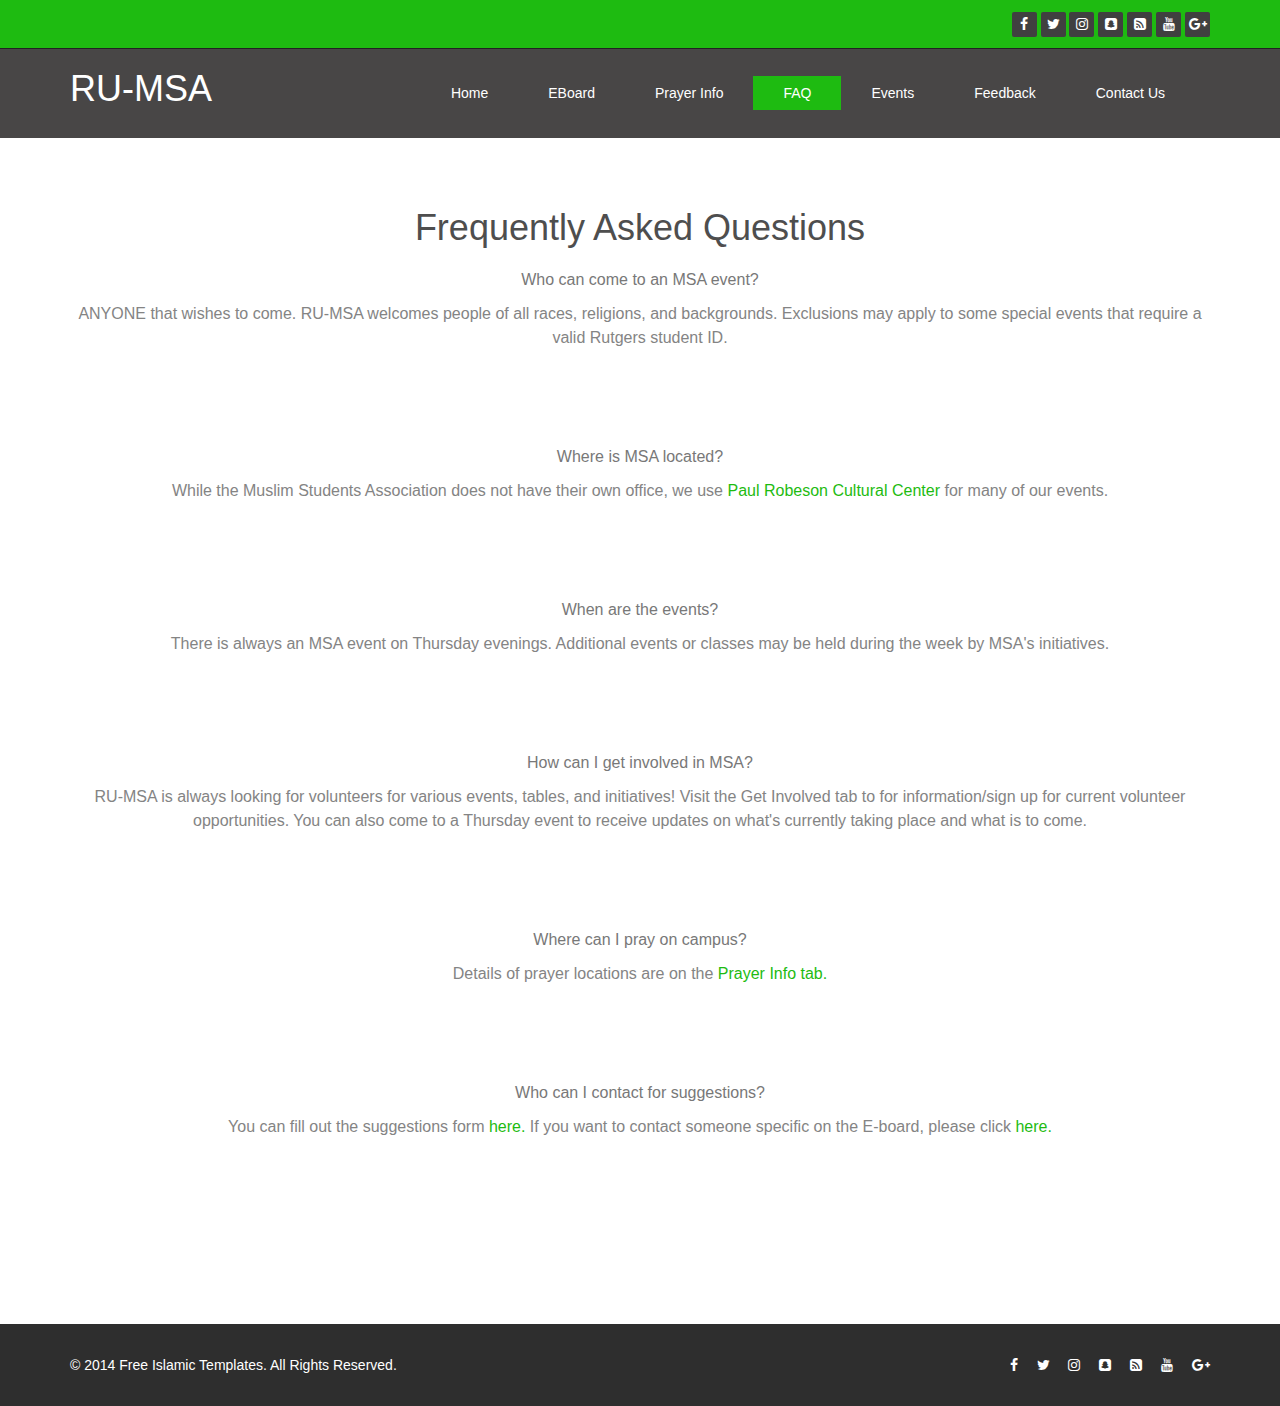
<file: faq.html>
<!DOCTYPE html>
<html lang="en">
   <head>
      <meta charset="utf-8">
      <meta name="viewport" content="width=device-width, initial-scale=1.0">
      <meta name="description" content="">
      <meta name="author" content="">
      <title>faq</title>
      <link href="css/bootstrap.min.css" rel="stylesheet">
      <link href="https://cdnjs.cloudflare.com/ajax/libs/font-awesome/4.7.0/css/font-awesome.css" rel="stylesheet">
      <link href="css/prettyPhoto.css" rel="stylesheet">
      <link href="css/animate.min.css" rel="stylesheet">
      <link href="css/main.css" rel="stylesheet">
      <link href="css/responsive.css" rel="stylesheet">
      <!--[if lt IE 9]>
      <script src="js/html5shiv.js"></script>
      <script src="js/respond.min.js"></script>
      <![endif]-->
      <link rel="shortcut icon" href="images/eboard/rumsaLogo.jpg">
      <link rel="apple-touch-icon-precomposed" sizes="144x144" href="images/ico/apple-touch-icon-144-precomposed.png">
      <link rel="apple-touch-icon-precomposed" sizes="114x114" href="images/ico/apple-touch-icon-114-precomposed.png">
      <link rel="apple-touch-icon-precomposed" sizes="72x72" href="images/ico/apple-touch-icon-72-precomposed.png">
      <link rel="apple-touch-icon-precomposed" href="images/ico/apple-touch-icon-57-precomposed.png">
   </head>
   <body>
      <header id="header">
         <div class="top-bar">
            <div class="container">
               <div class="row">
                  <div class="col-sm-6 col-xs-4">
                     <div class="top-number">
                        <!-- <p><i class="fa fa-phone-square"></i> +0123 456 70 90</p> -->
                     </div>
                  </div>
                  <div class="col-sm-6 col-xs-8">
                     <div class="social">
                        <ul class="social-share">
                            <li><a target="_blank" href="https://www.facebook.com/rutgersmsa"><i class="fa fa-facebook"></i></a></li>
                            <li><a target="_blank" href="https://twitter.com/rutgersmsa"><i class="fa fa-twitter"></i></a></li>
                            <li><a target="_blank" href="https://www.instagram.com/rutgersmsa/"><i class="fa fa-instagram"></i></a></li>
                            <li><a target="_blank" href="https://www.snapchat.com/add/rutgersmsa"><i class="fa fa-snapchat-square"></i></a></li>
                            <li><a target="_blank" href="https://rumsasubmissions.wordpress.com/"><i class="fa fa-rss-square"></i></a></li>
                            <li><a target="_blank" href="https://www.youtube.com/user/RutgersMSA"><i class="fa fa-youtube"></i></a></li>
                            <li><a target="_blank" href="https://plus.google.com/u/0/115678160347269377349"><i class="fa fa-google-plus"></i></a></li>
                        </ul>
                        <!-- <div class="search">
                            <form role="form">
                            <input type="text" class="search-form" autocomplete="off" placeholder="Search">
                            <i class="fa fa-search"></i>
                            </form>
                            </div> -->
                        </div>
                     </div>
                  </div>
               </div>
            </div>
         </div>
         <nav class="navbar navbar-inverse" role="banner">
            <div class="container">
               <div class="navbar-header">
                  <button type="button" class="navbar-toggle" data-toggle="collapse" data-target=".navbar-collapse">
                  <span class="sr-only">Toggle navigation</span>
                  <span class="icon-bar"></span>
                  <span class="icon-bar"></span>
                  <span class="icon-bar"></span>
                  </button>
                  <!-- <a class="navbar-brand" href="index.html"><img src="images/logo.png" alt="logo"></a> -->
                  <a class="navbar-brand" href="index.html">RU-MSA</a>
               </div>
               <div class="collapse navbar-collapse navbar-right">
                <ul class="nav navbar-nav">
                    <li><a href="index.html">Home</a></li>
                    <li><a href="eboard.html">EBoard</a></li>
                    <li><a href="prayers.html">Prayer Info</a></li>
                    <li class="active"><a href="faq.html">FAQ</a></li>
<!--                             <li class="dropdown">
                        <a href="#" class="dropdown-toggle" data-toggle="dropdown">Drop Down<i class="fa fa-angle-down"></i></a>
                        <ul class="dropdown-menu">
                            <li><a href="#">One</a></li>
                            <li><a href="#">One</a></li>
                            <li><a href="#">One</a></li>
                            <li><a href="#">One</a></li>
                        </ul>
                    </li> -->
                    <li><a href="events.html">Events</a></li>
                    <!-- <li><a href="initiatives.html">Initiatives</a></li> -->
                    <li><a href="feedback.html">Feedback</a></li>
                    <li><a href="contact-us.html">Contact Us</a></li>
                </ul>
               </div>
            </div>
         </nav>
      </header>
      <section id="portfolio">
         <div class="container">
            <div class="center">
               <h2>Frequently Asked Questions</h2>
  			   <h3>Who can come to an MSA event?</h3>
               <p class="lead">ANYONE that wishes to come. RU-MSA welcomes people of all races, religions, and backgrounds. Exclusions may apply to some special events that require a valid Rutgers student ID.</p>
            </div>
             <div class="center">
  			   <h3>Where is MSA located?</h3>
               <p class="lead">While the Muslim Students Association does not have their own office, we use <a href="https://rumaps.rutgers.edu/location/paul-robeson-cultural-center" target="_blank">Paul Robeson Cultural Center</a> for many of our events.</p>
            </div>
            <div class="center">
  			   <h3>When are the events?</h3>
               <p class="lead">There is always an MSA event on Thursday evenings. Additional events or classes may be held during the week by MSA's initiatives.</p>
            </div>
            <div class="center">
  			   <h3>How can I get involved in MSA?</h3>
               <p class="lead">RU-MSA is always looking for volunteers for various events, tables, and initiatives! Visit the Get Involved tab to for information/sign up for current volunteer opportunities. You can also come to a Thursday event to receive updates on what's currently taking place and what is to come.</p>
            </div>
            <div class="center">
  			   <h3>Where can I pray on campus?</h3>
               <p class="lead">Details of prayer locations are on the <a href="prayers.html" target="_blank">Prayer Info tab.</a></p>
            </div>
<!--             <div class="center">
  			   <h3>What are some halal food places around here?</h3>
               <p class="lead">All nearby halal food spots are under the 'Halal Spots' tab.</p>
            </div> -->
<!--             <div class="center">
  			   <h3>I'm an RU-MSA alumnus/alumna, how can I help?</h3>
               <p class="lead">Please visit this Alumni page.</p>
            </div>  -->
            <div class="center">
  			   <h3>Who can I contact for suggestions?</h3>
               <p class="lead">You can fill out the suggestions form <a href="feedback.html" target="_blank">here.</a> If you want to contact someone specific on the E-board, please click <a href="eboard.html" target="_blank">here.</a></p>
            </div>                        
            <ul class="portfolio-filter text-center">
<!--                <li><a class="btn btn-default active" href="#" data-filter="*">All Works</a></li>
               <li><a class="btn btn-default" href="#" data-filter=".bootstrap">Creative</a></li>
               <li><a class="btn btn-default" href="#" data-filter=".html">Photography</a></li>
               <li><a class="btn btn-default" href="#" data-filter=".wordpress">Web Development</a></li> -->

            </ul>
<!--             <div class="row">
               <div class="portfolio-items">
                  <div class="portfolio-item apps col-xs-12 col-sm-4 col-md-3">
                     <div class="recent-work-wrap">
                        <img class="img-responsive" src="images/portfolio/recent/item1.png" alt="">
                        <div class="overlay">
                           <div class="recent-work-inner">
                              <h3><a href="#">Business theme</a></h3>
                              <p>There are many variations of passages of Lorem Ipsum available, but the majority</p>
                              <a class="preview" href="images/portfolio/full/item1.png" rel="prettyPhoto"><i class="fa fa-eye"></i> View</a>
                           </div>
                        </div>
                     </div>
                  </div>
                  <div class="portfolio-item joomla bootstrap col-xs-12 col-sm-4 col-md-3">
                     <div class="recent-work-wrap">
                        <img class="img-responsive" src="images/portfolio/recent/item2.png" alt="">
                        <div class="overlay">
                           <div class="recent-work-inner">
                              <h3><a href="#">Business theme</a></h3>
                              <p>There are many variations of passages of Lorem Ipsum available, but the majority</p>
                              <a class="preview" href="images/portfolio/full/item2.png" rel="prettyPhoto"><i class="fa fa-eye"></i> View</a>
                           </div>
                        </div>
                     </div>
                  </div>
                  <div class="portfolio-item bootstrap wordpress col-xs-12 col-sm-4 col-md-3">
                     <div class="recent-work-wrap">
                        <img class="img-responsive" src="images/portfolio/recent/item3.png" alt="">
                        <div class="overlay">
                           <div class="recent-work-inner">
                              <h3><a href="#">Business theme</a></h3>
                              <p>There are many variations of passages of Lorem Ipsum available, but the majority</p>
                              <a class="preview" href="images/portfolio/full/item3.png" rel="prettyPhoto"><i class="fa fa-eye"></i> View</a>
                           </div>
                        </div>
                     </div>
                  </div>
                  <div class="portfolio-item joomla wordpress apps col-xs-12 col-sm-4 col-md-3">
                     <div class="recent-work-wrap">
                        <img class="img-responsive" src="images/portfolio/recent/item4.png" alt="">
                        <div class="overlay">
                           <div class="recent-work-inner">
                              <h3><a href="#">Business theme</a></h3>
                              <p>There are many variations of passages of Lorem Ipsum available, but the majority</p>
                              <a class="preview" href="images/portfolio/full/item4.png" rel="prettyPhoto"><i class="fa fa-eye"></i> View</a>
                           </div>
                        </div>
                     </div>
                  </div>
                  <div class="portfolio-item joomla html bootstrap col-xs-12 col-sm-4 col-md-3">
                     <div class="recent-work-wrap">
                        <img class="img-responsive" src="images/portfolio/recent/item5.png" alt="">
                        <div class="overlay">
                           <div class="recent-work-inner">
                              <h3><a href="#">Business theme</a></h3>
                              <p>There are many variations of passages of Lorem Ipsum available, but the majority</p>
                              <a class="preview" href="images/portfolio/full/item5.png" rel="prettyPhoto"><i class="fa fa-eye"></i> View</a>
                           </div>
                        </div>
                     </div>
                  </div>
                  <div class="portfolio-item wordpress html apps col-xs-12 col-sm-4 col-md-3">
                     <div class="recent-work-wrap">
                        <img class="img-responsive" src="images/portfolio/recent/item6.png" alt="">
                        <div class="overlay">
                           <div class="recent-work-inner">
                              <h3><a href="#">Business theme</a></h3>
                              <p>There are many variations of passages of Lorem Ipsum available, but the majority</p>
                              <a class="preview" href="images/portfolio/full/item6.png" rel="prettyPhoto"><i class="fa fa-eye"></i> View</a>
                           </div>
                        </div>
                     </div>
                  </div>
                  <div class="portfolio-item wordpress html col-xs-12 col-sm-4 col-md-3">
                     <div class="recent-work-wrap">
                        <img class="img-responsive" src="images/portfolio/recent/item7.png" alt="">
                        <div class="overlay">
                           <div class="recent-work-inner">
                              <h3><a href="#">Business theme</a></h3>
                              <p>There are many variations of passages of Lorem Ipsum available, but the majority</p>
                              <a class="preview" href="images/portfolio/full/item7.png" rel="prettyPhoto"><i class="fa fa-eye"></i> View</a>
                           </div>
                        </div>
                     </div>
                  </div>
                  <div class="portfolio-item wordpress html bootstrap col-xs-12 col-sm-4 col-md-3">
                     <div class="recent-work-wrap">
                        <img class="img-responsive" src="images/portfolio/recent/item8.png" alt="">
                        <div class="overlay">
                           <div class="recent-work-inner">
                              <h3><a href="#">Business theme</a></h3>
                              <p>There are many variations of passages of Lorem Ipsum available, but the majority</p>
                              <a class="preview" href="images/portfolio/full/item8.png" rel="prettyPhoto"><i class="fa fa-eye"></i> View</a>
                           </div>
                        </div>
                     </div>
                  </div>
               </div>
            </div> -->
         </div>
      </section>
<!--       <section id="bottom">
         <div class="container wow fadeInDown" data-wow-duration="1000ms" data-wow-delay="600ms">
            <div class="row">
               <div class="col-md-3 col-sm-6">
                  <div class="widget">
                     <h3>Information</h3>
                     <ul>
                        <li><a href="#">Link</a></li>
                        <li><a href="#">Link</a></li>
                        <li><a href="#">Link</a></li>
                        <li><a href="#">Link</a></li>
                        <li><a href="#">Link</a></li>
                        <li><a href="#">Link</a></li>
                        <li><a href="#">Link</a></li>
                     </ul>
                  </div>
               </div>
               <div class="col-md-3 col-sm-6">
                  <div class="widget">
                     <h3>Events</h3>
                     <ul>
                        <li><a href="#">Link</a></li>
                        <li><a href="#">Link</a></li>
                        <li><a href="#">Link</a></li>
                        <li><a href="#">Link</a></li>
                        <li><a href="#">Link</a></li>
                        <li><a href="#">Link</a></li>
                        <li><a href="#">Link</a></li>
                     </ul>
                  </div>
               </div>
               <div class="col-md-3 col-sm-6">
                  <div class="widget">
                     <h3>Volunteer</h3>
                     <ul>
                        <li><a href="#">Link</a></li>
                        <li><a href="#">Link</a></li>
                        <li><a href="#">Link</a></li>
                        <li><a href="#">Link</a></li>
                        <li><a href="#">Link</a></li>
                        <li><a href="#">Link</a></li>
                        <li><a href="#">Link</a></li>
                     </ul>
                  </div>
               </div>
               <div class="col-md-3 col-sm-6">
                  <div class="widget">
                     <h3>Recommended Links</h3>
                     <ul>
                        <li><a href="#">Link</a></li>
                        <li><a href="#">Link</a></li>
                        <li><a href="#">Link</a></li>
                        <li><a href="#">Link</a></li>
                        <li><a href="#">Link</a></li>
                        <li><a href="#">Link</a></li>
                        <li><a href="#">Link</a></li>
                     </ul>
                  </div>
               </div>
            </div>
         </div>
      </section> -->
      <footer id="footer" class="midnight-blue">
         <div class="container">
            <div class="row">
               <div class="col-sm-6">
                  &copy; 2014 <a target="_blank" href="https://freeislamictemplates.appspot.com/" title="Free Islamic Templates">Free Islamic Templates</a>. All Rights Reserved.
               </div>
               <div class="col-sm-6">
                  <ul class="pull-right">
	                    <li><a target="_blank" href="https://www.facebook.com/rutgersmsa"><i class="fa fa-facebook"></i></a></li>
	                    <li><a target="_blank" href="https://twitter.com/rutgersmsa"><i class="fa fa-twitter"></i></a></li>
	                    <li><a target="_blank" href="https://www.instagram.com/rutgersmsa/"><i class="fa fa-instagram"></i></a></li>
	                    <li><a target="_blank" href="https://www.snapchat.com/add/rutgersmsa"><i class="fa fa-snapchat-square"></i></a></li>
	                    <li><a target="_blank" href="https://rumsasubmissions.wordpress.com/"><i class="fa fa-rss-square"></i></a></li>
	                    <li><a target="_blank" href="https://www.youtube.com/user/RutgersMSA"><i class="fa fa-youtube"></i></a></li>
                            <li><a target="_blank" href="https://plus.google.com/u/0/115678160347269377349"><i class="fa fa-google-plus"></i></a></li>
                  </ul>
               </div>
            </div>
         </div>
      </footer>
      <script src="js/jquery.js"></script>
      <script src="js/bootstrap.min.js"></script>
      <script src="js/jquery.prettyPhoto.js"></script>
      <script src="js/jquery.isotope.min.js"></script>
      <script src="js/main.js"></script>
      <script src="js/wow.min.js"></script>
   </body>
</html>
</file>
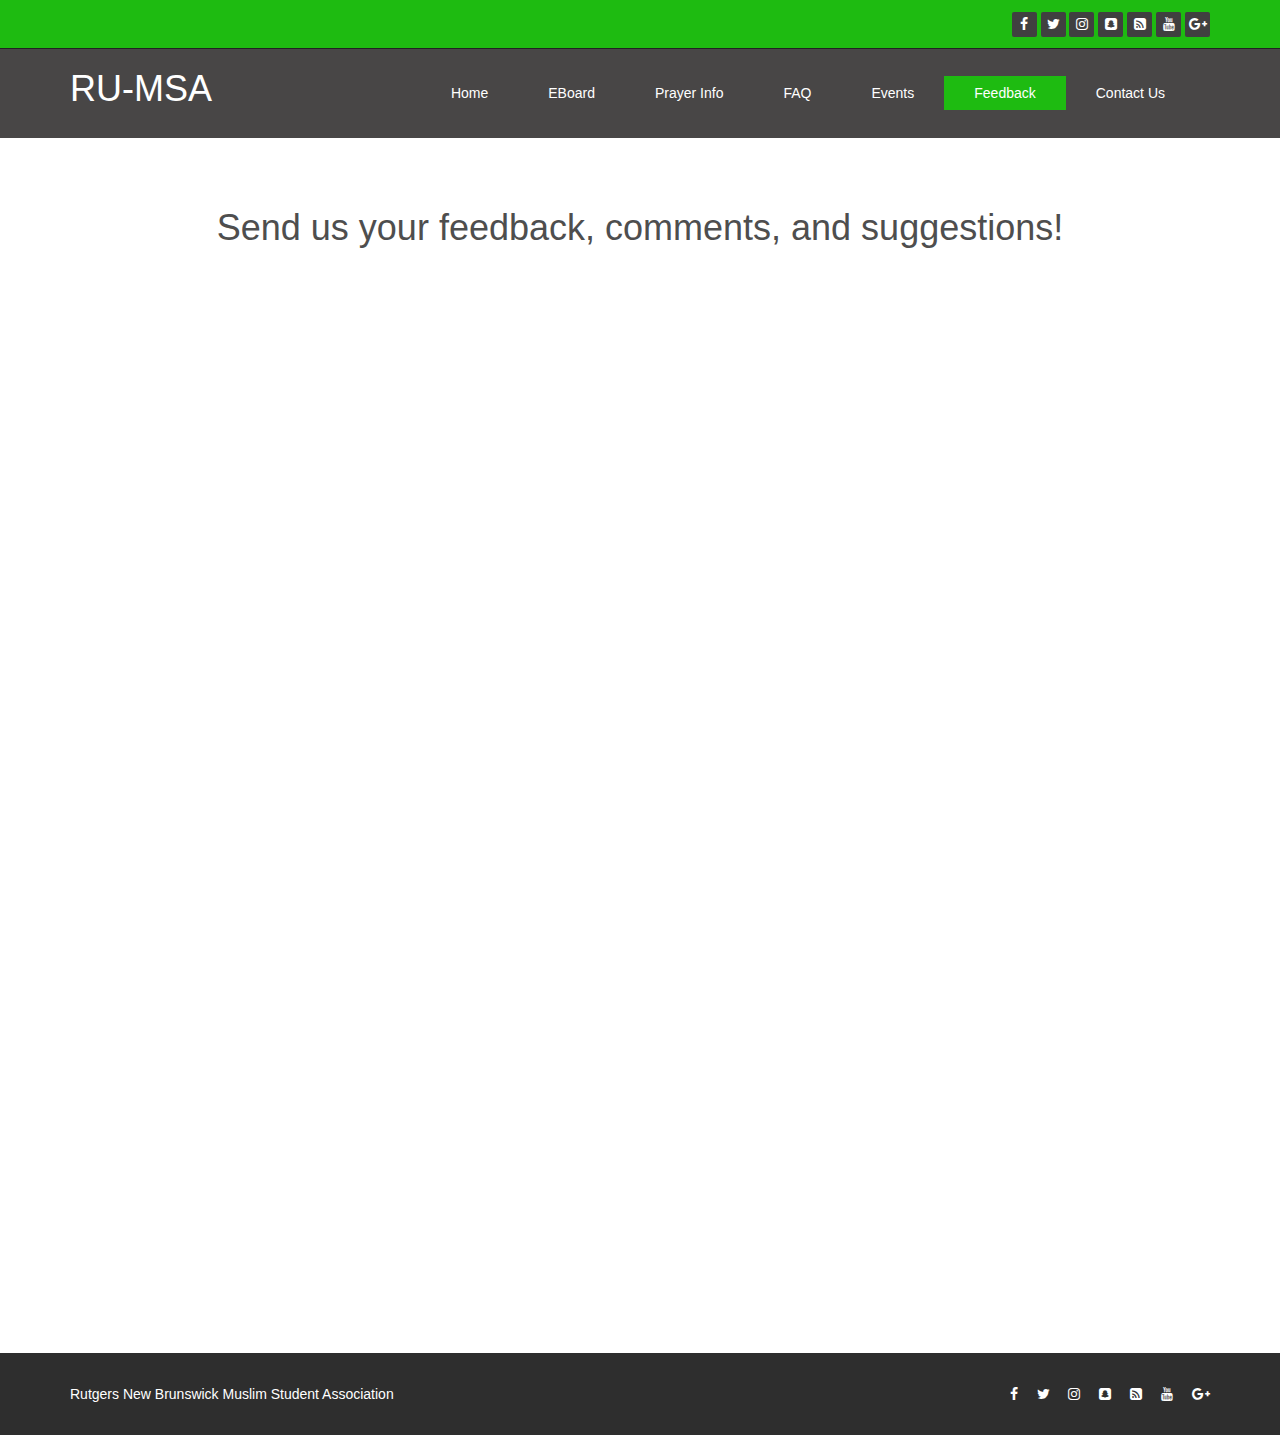
<file: feedback.html>
<!DOCTYPE html>
<html lang="en">
    <head>
        <meta charset="utf-8">
        <meta name="viewport" content="width=device-width, initial-scale=1.0">
        <meta name="description" content="">
        <meta name="author" content="">
        <title>Feedback</title>
        <link href="css/bootstrap.min.css" rel="stylesheet">
        <!--Update the font awosome library later  || snapchat fix -->
        <link href="https://cdnjs.cloudflare.com/ajax/libs/font-awesome/4.7.0/css/font-awesome.css" rel="stylesheet">
        <link href="css/animate.min.css" rel="stylesheet">
        <link href="css/prettyPhoto.css" rel="stylesheet">
        <link href="css/main.css" rel="stylesheet">
        <link href="css/responsive.css" rel="stylesheet">

            <link rel="shortcut icon" href="images/eboard/rumsaLogo.jpg">
            <link rel="apple-touch-icon-precomposed" sizes="144x144" href="images/ico/apple-touch-icon-144-precomposed.png">
            <link rel="apple-touch-icon-precomposed" sizes="114x114" href="images/ico/apple-touch-icon-114-precomposed.png">
            <link rel="apple-touch-icon-precomposed" sizes="72x72" href="images/ico/apple-touch-icon-72-precomposed.png">
            <link rel="apple-touch-icon-precomposed" href="images/ico/apple-touch-icon-57-precomposed.png">
    </head>
    <body class="homepage">
        <header id="header">
            <div class="top-bar">
                <div class="container">
                    <div class="row">
                        <div class="col-sm-6 col-xs-4">
                        </div>
                        <div class="col-sm-6 col-xs-8">
                            <div class="social">
                                <ul class="social-share">
                                    <li><a target="_blank" href="https://www.facebook.com/rutgersmsa"><i class="fa fa-facebook"></i></a></li>
                                    <li><a target="_blank" href="https://twitter.com/rutgersmsa"><i class="fa fa-twitter"></i></a></li>
                                    <li><a target="_blank" href="https://www.instagram.com/rutgersmsa/"><i class="fa fa-instagram"></i></a></li>
                                    <li><a target="_blank" href="https://www.snapchat.com/add/rutgersmsa"><i class="fa fa-snapchat-square"></i></a></li>
                                    <li><a target="_blank" href="https://rumsasubmissions.wordpress.com/"><i class="fa fa-rss-square"></i></a></li>
                                    <li><a target="_blank" href="https://www.youtube.com/user/RutgersMSA"><i class="fa fa-youtube"></i></a></li>
                            <li><a target="_blank" href="https://plus.google.com/u/0/115678160347269377349"><i class="fa fa-google-plus"></i></a></li>
                                </ul>
                            </div>
                        </div>
                    </div>
                </div>
            </div>
            <nav class="navbar navbar-inverse" role="banner">
                <div class="container">
                    <div class="navbar-header">
                        <button type="button" class="navbar-toggle" data-toggle="collapse" data-target=".navbar-collapse">
                        <span class="sr-only">Toggle navigation</span>
                        <span class="icon-bar"></span>
                        <span class="icon-bar"></span>
                        <span class="icon-bar"></span>
                        </button>
                        <a class="navbar-brand" href="index.html">RU-MSA</a>
                    </div>
                    <div class="collapse navbar-collapse navbar-right">
                        <ul class="nav navbar-nav">
                            <li><a href="index.html">Home</a></li>
                            <li><a href="eboard.html">EBoard</a></li>
                            <li><a href="prayers.html">Prayer Info</a></li>
                            <li><a href="faq.html">FAQ</a></li>
                            <li><a href="events.html">Events</a></li>
                            <li class="active"><a href="feedback.html">Feedback</a></li>
                            <li><a href="contact-us.html">Contact Us</a></li>
                        </ul>
                    </div>
                </div>
            </nav>
        </header>
        <section id="recent-works">
            <div class="container">
                <div class="center wow fadeInDown">
                    <h2>Send us your feedback, comments, and suggestions!</h2>
                    <!-- <p class="lead">RU-MSA strives, but does not limit itself, to create and raise awareness on the basis of understanding Islam on campus, as well as fostering a sense of community and brotherhood/sisterhood among Muslims. The MSA also promotes appreciation of the core Islamic teachings to both Muslims and non-Muslims through its events and activities.</p> -->
                </div>
            </div>
<!--             <div class="feedback">
                <iframe src="https://docs.google.com/forms/d/e/1FAIpQLScYUCK4voWPgLxMUwHSSEBpPmEzEQ8lTKwtcc2oawmWeagg-Q/viewform?embedded=true" width="760" height="1350" frameborder="0" marginheight="0" marginwidth="0">Loading...</iframe>
            </div> -->
            <!-- <div class="wrapper"> -->
                <!-- <div class="h_iframe"> -->
                    <!-- a transparent image is preferable -->
                    <!-- <img class="ratio"/> -->
                <div class= "responsiveCal">
                    <iframe src="https://docs.google.com/forms/d/e/1FAIpQLScYUCK4voWPgLxMUwHSSEBpPmEzEQ8lTKwtcc2oawmWeagg-Q/viewform?embedded=true" frameborder="0" allowfullscreen></iframe>
                <!-- </div> -->
                <!-- <p>Please scale the "result" window to notice the effect.</p> -->
            <!-- </div> -->
                </div>
        </section>
        <footer id="footer" class="midnight-blue">
            <div class="container">
                <div class="row">
                    <div class="col-sm-6">
                        Rutgers New Brunswick Muslim Student Association
                    </div>
                    <div class="col-sm-6">
                        <ul class="pull-right">
                            <li><a target="_blank" href="https://www.facebook.com/rutgersmsa"><i class="fa fa-facebook"></i></a></li>
                            <li><a target="_blank" href="https://twitter.com/rutgersmsa"><i class="fa fa-twitter"></i></a></li>
                            <li><a target="_blank" href="https://www.instagram.com/rutgersmsa/"><i class="fa fa-instagram"></i></a></li>
                            <li><a target="_blank" href="https://www.snapchat.com/add/rutgersmsa"><i class="fa fa-snapchat-square"></i></a></li>
                            <li><a target="_blank" href="https://rumsasubmissions.wordpress.com/"><i class="fa fa-rss-square"></i></a></li> 
                            <li><a target="_blank" href="https://www.youtube.com/user/RutgersMSA"><i class="fa fa-youtube"></i></a></li>
                            <li><a target="_blank" href="https://plus.google.com/u/0/115678160347269377349"><i class="fa fa-google-plus"></i></a></li>   
                        </ul>
                    </div>
                </div>
            </div>
        </footer>
        <script src="js/jquery.js"></script>
        <script src="js/bootstrap.min.js"></script>
        <script src="js/jquery.prettyPhoto.js"></script>
        <script src="js/jquery.isotope.min.js"></script>
        <script src="js/main.js"></script>
        <script src="js/wow.min.js"></script>
    </body>
</html>
</file>
<file: css/prettyPhoto.css>
div.pp_default .pp_top,div.pp_default .pp_top .pp_middle,div.pp_default .pp_top .pp_left,div.pp_default .pp_top .pp_right,div.pp_default .pp_bottom,div.pp_default .pp_bottom .pp_left,div.pp_default .pp_bottom .pp_middle,div.pp_default .pp_bottom .pp_right{height:13px}
div.pp_default .pp_top .pp_left{background:url(../images/prettyPhoto/default/sprite.png) -78px -93px no-repeat}
div.pp_default .pp_top .pp_middle{background:url(../images/prettyPhoto/default/sprite_x.png) top left repeat-x}
div.pp_default .pp_top .pp_right{background:url(../images/prettyPhoto/default/sprite.png) -112px -93px no-repeat}
div.pp_default .pp_content .ppt{color:#f8f8f8}
div.pp_default .pp_content_container .pp_left{background:url(../images/prettyPhoto/default/sprite_y.png) -7px 0 repeat-y;padding-left:13px}
div.pp_default .pp_content_container .pp_right{background:url(../images/prettyPhoto/default/sprite_y.png) top right repeat-y;padding-right:13px}
div.pp_default .pp_next:hover{background:url(../images/prettyPhoto/default/sprite_next.png) center right no-repeat;cursor:pointer}
div.pp_default .pp_previous:hover{background:url(../images/prettyPhoto/default/sprite_prev.png) center left no-repeat;cursor:pointer}
div.pp_default .pp_expand{background:url(../images/prettyPhoto/default/sprite.png) 0 -29px no-repeat;cursor:pointer;width:28px;height:28px}
div.pp_default .pp_expand:hover{background:url(../images/prettyPhoto/default/sprite.png) 0 -56px no-repeat;cursor:pointer}
div.pp_default .pp_contract{background:url(../images/prettyPhoto/default/sprite.png) 0 -84px no-repeat;cursor:pointer;width:28px;height:28px}
div.pp_default .pp_contract:hover{background:url(../images/prettyPhoto/default/sprite.png) 0 -113px no-repeat;cursor:pointer}
div.pp_default .pp_close{width:30px;height:30px;background:url(../images/prettyPhoto/default/sprite.png) 2px 1px no-repeat;cursor:pointer}
div.pp_default .pp_gallery ul li a{background:url(../images/prettyPhoto/default/default_thumb.png) center center #f8f8f8;border:1px solid #aaa}
div.pp_default .pp_social{margin-top:7px}
div.pp_default .pp_gallery a.pp_arrow_previous,div.pp_default .pp_gallery a.pp_arrow_next{position:static;left:auto}
div.pp_default .pp_nav .pp_play,div.pp_default .pp_nav .pp_pause{background:url(../images/prettyPhoto/default/sprite.png) -51px 1px no-repeat;height:30px;width:30px}
div.pp_default .pp_nav .pp_pause{background-position:-51px -29px}
div.pp_default a.pp_arrow_previous,div.pp_default a.pp_arrow_next{background:url(../images/prettyPhoto/default/sprite.png) -31px -3px no-repeat;height:20px;width:20px;margin:4px 0 0}
div.pp_default a.pp_arrow_next{left:52px;background-position:-82px -3px}
div.pp_default .pp_content_container .pp_details{margin-top:5px}
div.pp_default .pp_nav{clear:none;height:30px;width:110px;position:relative}
div.pp_default .pp_nav .currentTextHolder{font-family:Georgia;font-style:italic;color:#999;font-size:11px;left:75px;line-height:25px;position:absolute;top:2px;margin:0;padding:0 0 0 10px}
div.pp_default .pp_close:hover,div.pp_default .pp_nav .pp_play:hover,div.pp_default .pp_nav .pp_pause:hover,div.pp_default .pp_arrow_next:hover,div.pp_default .pp_arrow_previous:hover{opacity:0.7}
div.pp_default .pp_description{font-size:11px;font-weight:700;line-height:14px;margin:5px 50px 5px 0}
div.pp_default .pp_bottom .pp_left{background:url(../images/prettyPhoto/default/sprite.png) -78px -127px no-repeat}
div.pp_default .pp_bottom .pp_middle{background:url(../images/prettyPhoto/default/sprite_x.png) bottom left repeat-x}
div.pp_default .pp_bottom .pp_right{background:url(../images/prettyPhoto/default/sprite.png) -112px -127px no-repeat}
div.pp_default .pp_loaderIcon{background:url(../images/prettyPhoto/default/loader.gif) center center no-repeat}
div.light_rounded .pp_top .pp_left{background:url(../images/prettyPhoto/light_rounded/sprite.png) -88px -53px no-repeat}
div.light_rounded .pp_top .pp_right{background:url(../images/prettyPhoto/light_rounded/sprite.png) -110px -53px no-repeat}
div.light_rounded .pp_next:hover{background:url(../images/prettyPhoto/light_rounded/btnNext.png) center right no-repeat;cursor:pointer}
div.light_rounded .pp_previous:hover{background:url(../images/prettyPhoto/light_rounded/btnPrevious.png) center left no-repeat;cursor:pointer}
div.light_rounded .pp_expand{background:url(../images/prettyPhoto/light_rounded/sprite.png) -31px -26px no-repeat;cursor:pointer}
div.light_rounded .pp_expand:hover{background:url(../images/prettyPhoto/light_rounded/sprite.png) -31px -47px no-repeat;cursor:pointer}
div.light_rounded .pp_contract{background:url(../images/prettyPhoto/light_rounded/sprite.png) 0 -26px no-repeat;cursor:pointer}
div.light_rounded .pp_contract:hover{background:url(../images/prettyPhoto/light_rounded/sprite.png) 0 -47px no-repeat;cursor:pointer}
div.light_rounded .pp_close{width:75px;height:22px;background:url(../images/prettyPhoto/light_rounded/sprite.png) -1px -1px no-repeat;cursor:pointer}
div.light_rounded .pp_nav .pp_play{background:url(../images/prettyPhoto/light_rounded/sprite.png) -1px -100px no-repeat;height:15px;width:14px}
div.light_rounded .pp_nav .pp_pause{background:url(../images/prettyPhoto/light_rounded/sprite.png) -24px -100px no-repeat;height:15px;width:14px}
div.light_rounded .pp_arrow_previous{background:url(../images/prettyPhoto/light_rounded/sprite.png) 0 -71px no-repeat}
div.light_rounded .pp_arrow_next{background:url(../images/prettyPhoto/light_rounded/sprite.png) -22px -71px no-repeat}
div.light_rounded .pp_bottom .pp_left{background:url(../images/prettyPhoto/light_rounded/sprite.png) -88px -80px no-repeat}
div.light_rounded .pp_bottom .pp_right{background:url(../images/prettyPhoto/light_rounded/sprite.png) -110px -80px no-repeat}
div.dark_rounded .pp_top .pp_left{background:url(../images/prettyPhoto/dark_rounded/sprite.png) -88px -53px no-repeat}
div.dark_rounded .pp_top .pp_right{background:url(../images/prettyPhoto/dark_rounded/sprite.png) -110px -53px no-repeat}
div.dark_rounded .pp_content_container .pp_left{background:url(../images/prettyPhoto/dark_rounded/contentPattern.png) top left repeat-y}
div.dark_rounded .pp_content_container .pp_right{background:url(../images/prettyPhoto/dark_rounded/contentPattern.png) top right repeat-y}
div.dark_rounded .pp_next:hover{background:url(../images/prettyPhoto/dark_rounded/btnNext.png) center right no-repeat;cursor:pointer}
div.dark_rounded .pp_previous:hover{background:url(../images/prettyPhoto/dark_rounded/btnPrevious.png) center left no-repeat;cursor:pointer}
div.dark_rounded .pp_expand{background:url(../images/prettyPhoto/dark_rounded/sprite.png) -31px -26px no-repeat;cursor:pointer}
div.dark_rounded .pp_expand:hover{background:url(../images/prettyPhoto/dark_rounded/sprite.png) -31px -47px no-repeat;cursor:pointer}
div.dark_rounded .pp_contract{background:url(../images/prettyPhoto/dark_rounded/sprite.png) 0 -26px no-repeat;cursor:pointer}
div.dark_rounded .pp_contract:hover{background:url(../images/prettyPhoto/dark_rounded/sprite.png) 0 -47px no-repeat;cursor:pointer}
div.dark_rounded .pp_close{width:75px;height:22px;background:url(../images/prettyPhoto/dark_rounded/sprite.png) -1px -1px no-repeat;cursor:pointer}
div.dark_rounded .pp_description{margin-right:85px;color:#fff}
div.dark_rounded .pp_nav .pp_play{background:url(../images/prettyPhoto/dark_rounded/sprite.png) -1px -100px no-repeat;height:15px;width:14px}
div.dark_rounded .pp_nav .pp_pause{background:url(../images/prettyPhoto/dark_rounded/sprite.png) -24px -100px no-repeat;height:15px;width:14px}
div.dark_rounded .pp_arrow_previous{background:url(../images/prettyPhoto/dark_rounded/sprite.png) 0 -71px no-repeat}
div.dark_rounded .pp_arrow_next{background:url(../images/prettyPhoto/dark_rounded/sprite.png) -22px -71px no-repeat}
div.dark_rounded .pp_bottom .pp_left{background:url(../images/prettyPhoto/dark_rounded/sprite.png) -88px -80px no-repeat}
div.dark_rounded .pp_bottom .pp_right{background:url(../images/prettyPhoto/dark_rounded/sprite.png) -110px -80px no-repeat}
div.dark_rounded .pp_loaderIcon{background:url(../images/prettyPhoto/dark_rounded/loader.gif) center center no-repeat}
div.dark_square .pp_left,div.dark_square .pp_middle,div.dark_square .pp_right,div.dark_square .pp_content{background:#000}
div.dark_square .pp_description{color:#fff;margin:0 85px 0 0}
div.dark_square .pp_loaderIcon{background:url(../images/prettyPhoto/dark_square/loader.gif) center center no-repeat}
div.dark_square .pp_expand{background:url(../images/prettyPhoto/dark_square/sprite.png) -31px -26px no-repeat;cursor:pointer}
div.dark_square .pp_expand:hover{background:url(../images/prettyPhoto/dark_square/sprite.png) -31px -47px no-repeat;cursor:pointer}
div.dark_square .pp_contract{background:url(../images/prettyPhoto/dark_square/sprite.png) 0 -26px no-repeat;cursor:pointer}
div.dark_square .pp_contract:hover{background:url(../images/prettyPhoto/dark_square/sprite.png) 0 -47px no-repeat;cursor:pointer}
div.dark_square .pp_close{width:75px;height:22px;background:url(../images/prettyPhoto/dark_square/sprite.png) -1px -1px no-repeat;cursor:pointer}
div.dark_square .pp_nav{clear:none}
div.dark_square .pp_nav .pp_play{background:url(../images/prettyPhoto/dark_square/sprite.png) -1px -100px no-repeat;height:15px;width:14px}
div.dark_square .pp_nav .pp_pause{background:url(../images/prettyPhoto/dark_square/sprite.png) -24px -100px no-repeat;height:15px;width:14px}
div.dark_square .pp_arrow_previous{background:url(../images/prettyPhoto/dark_square/sprite.png) 0 -71px no-repeat}
div.dark_square .pp_arrow_next{background:url(../images/prettyPhoto/dark_square/sprite.png) -22px -71px no-repeat}
div.dark_square .pp_next:hover{background:url(../images/prettyPhoto/dark_square/btnNext.png) center right no-repeat;cursor:pointer}
div.dark_square .pp_previous:hover{background:url(../images/prettyPhoto/dark_square/btnPrevious.png) center left no-repeat;cursor:pointer}
div.light_square .pp_expand{background:url(../images/prettyPhoto/light_square/sprite.png) -31px -26px no-repeat;cursor:pointer}
div.light_square .pp_expand:hover{background:url(../images/prettyPhoto/light_square/sprite.png) -31px -47px no-repeat;cursor:pointer}
div.light_square .pp_contract{background:url(../images/prettyPhoto/light_square/sprite.png) 0 -26px no-repeat;cursor:pointer}
div.light_square .pp_contract:hover{background:url(../images/prettyPhoto/light_square/sprite.png) 0 -47px no-repeat;cursor:pointer}
div.light_square .pp_close{width:75px;height:22px;background:url(../images/prettyPhoto/light_square/sprite.png) -1px -1px no-repeat;cursor:pointer}
div.light_square .pp_nav .pp_play{background:url(../images/prettyPhoto/light_square/sprite.png) -1px -100px no-repeat;height:15px;width:14px}
div.light_square .pp_nav .pp_pause{background:url(../images/prettyPhoto/light_square/sprite.png) -24px -100px no-repeat;height:15px;width:14px}
div.light_square .pp_arrow_previous{background:url(../images/prettyPhoto/light_square/sprite.png) 0 -71px no-repeat}
div.light_square .pp_arrow_next{background:url(../images/prettyPhoto/light_square/sprite.png) -22px -71px no-repeat}
div.light_square .pp_next:hover{background:url(../images/prettyPhoto/light_square/btnNext.png) center right no-repeat;cursor:pointer}
div.light_square .pp_previous:hover{background:url(../images/prettyPhoto/light_square/btnPrevious.png) center left no-repeat;cursor:pointer}
div.facebook .pp_top .pp_left{background:url(../images/prettyPhoto/facebook/sprite.png) -88px -53px no-repeat}
div.facebook .pp_top .pp_middle{background:url(../images/prettyPhoto/facebook/contentPatternTop.png) top left repeat-x}
div.facebook .pp_top .pp_right{background:url(../images/prettyPhoto/facebook/sprite.png) -110px -53px no-repeat}
div.facebook .pp_content_container .pp_left{background:url(../images/prettyPhoto/facebook/contentPatternLeft.png) top left repeat-y}
div.facebook .pp_content_container .pp_right{background:url(../images/prettyPhoto/facebook/contentPatternRight.png) top right repeat-y}
div.facebook .pp_expand{background:url(../images/prettyPhoto/facebook/sprite.png) -31px -26px no-repeat;cursor:pointer}
div.facebook .pp_expand:hover{background:url(../images/prettyPhoto/facebook/sprite.png) -31px -47px no-repeat;cursor:pointer}
div.facebook .pp_contract{background:url(../images/prettyPhoto/facebook/sprite.png) 0 -26px no-repeat;cursor:pointer}
div.facebook .pp_contract:hover{background:url(../images/prettyPhoto/facebook/sprite.png) 0 -47px no-repeat;cursor:pointer}
div.facebook .pp_close{width:22px;height:22px;background:url(../images/prettyPhoto/facebook/sprite.png) -1px -1px no-repeat;cursor:pointer}
div.facebook .pp_description{margin:0 37px 0 0}
div.facebook .pp_loaderIcon{background:url(../images/prettyPhoto/facebook/loader.gif) center center no-repeat}
div.facebook .pp_arrow_previous{background:url(../images/prettyPhoto/facebook/sprite.png) 0 -71px no-repeat;height:22px;margin-top:0;width:22px}
div.facebook .pp_arrow_previous.disabled{background-position:0 -96px;cursor:default}
div.facebook .pp_arrow_next{background:url(../images/prettyPhoto/facebook/sprite.png) -32px -71px no-repeat;height:22px;margin-top:0;width:22px}
div.facebook .pp_arrow_next.disabled{background-position:-32px -96px;cursor:default}
div.facebook .pp_nav{margin-top:0}
div.facebook .pp_nav p{font-size:15px;padding:0 3px 0 4px}
div.facebook .pp_nav .pp_play{background:url(../images/prettyPhoto/facebook/sprite.png) -1px -123px no-repeat;height:22px;width:22px}
div.facebook .pp_nav .pp_pause{background:url(../images/prettyPhoto/facebook/sprite.png) -32px -123px no-repeat;height:22px;width:22px}
div.facebook .pp_next:hover{background:url(../images/prettyPhoto/facebook/btnNext.png) center right no-repeat;cursor:pointer}
div.facebook .pp_previous:hover{background:url(../images/prettyPhoto/facebook/btnPrevious.png) center left no-repeat;cursor:pointer}
div.facebook .pp_bottom .pp_left{background:url(../images/prettyPhoto/facebook/sprite.png) -88px -80px no-repeat}
div.facebook .pp_bottom .pp_middle{background:url(../images/prettyPhoto/facebook/contentPatternBottom.png) top left repeat-x}
div.facebook .pp_bottom .pp_right{background:url(../images/prettyPhoto/facebook/sprite.png) -110px -80px no-repeat}
div.pp_pic_holder a:focus{outline:none}
div.pp_overlay{background:#000;display:none;left:0;position:absolute;top:0;width:100%;z-index:9500}
div.pp_pic_holder{display:none;position:absolute;width:100px;z-index:10000}
.pp_content{height:40px;min-width:40px}
* html .pp_content{width:40px}
.pp_content_container{position:relative;text-align:left;width:100%}
.pp_content_container .pp_left{padding-left:20px}
.pp_content_container .pp_right{padding-right:20px}
.pp_content_container .pp_details{float:left;margin:10px 0 2px}
.pp_description{display:none;margin:0}
.pp_social{float:left;margin:0}
.pp_social .facebook{float:left;margin-left:5px;width:55px;overflow:hidden}
.pp_social .twitter{float:left}
.pp_nav{clear:right;float:left;margin:3px 10px 0 0}
.pp_nav p{float:left;white-space:nowrap;margin:2px 4px}
.pp_nav .pp_play,.pp_nav .pp_pause{float:left;margin-right:4px;text-indent:-10000px}
a.pp_arrow_previous,a.pp_arrow_next{display:block;float:left;height:15px;margin-top:3px;overflow:hidden;text-indent:-10000px;width:14px}
.pp_hoverContainer{position:absolute;top:0;width:100%;z-index:2000}
.pp_gallery{display:none;left:50%;margin-top:-50px;position:absolute;z-index:10000}
.pp_gallery div{float:left;overflow:hidden;position:relative}
.pp_gallery ul{float:left;height:35px;position:relative;white-space:nowrap;margin:0 0 0 5px;padding:0}
.pp_gallery ul a{border:1px rgba(0,0,0,0.5) solid;display:block;float:left;height:33px;overflow:hidden}
.pp_gallery ul a img{border:0}
.pp_gallery li{display:block;float:left;margin:0 5px 0 0;padding:0}
.pp_gallery li.default a{background:url(../images/prettyPhoto/facebook/default_thumbnail.gif) 0 0 no-repeat;display:block;height:33px;width:50px}
.pp_gallery .pp_arrow_previous,.pp_gallery .pp_arrow_next{margin-top:7px!important}
a.pp_next{background:url(../images/prettyPhoto/light_rounded/btnNext.png) 10000px 10000px no-repeat;display:block;float:right;height:100%;text-indent:-10000px;width:49%}
a.pp_previous{background:url(../images/prettyPhoto/light_rounded/btnNext.png) 10000px 10000px no-repeat;display:block;float:left;height:100%;text-indent:-10000px;width:49%}
a.pp_expand,a.pp_contract{cursor:pointer;display:none;height:20px;position:absolute;right:30px;text-indent:-10000px;top:10px;width:20px;z-index:20000}
a.pp_close{position:absolute;right:0;top:0;display:block;line-height:22px;text-indent:-10000px}
.pp_loaderIcon{display:block;height:24px;left:50%;position:absolute;top:50%;width:24px;margin:-12px 0 0 -12px}
#pp_full_res{line-height:1!important}
#pp_full_res .pp_inline{text-align:left}
#pp_full_res .pp_inline p{margin:0 0 15px}
div.ppt{color:#fff;display:none;font-size:17px;z-index:9999;margin:0 0 5px 15px}
div.pp_default .pp_content,div.light_rounded .pp_content{background-color:#fff}
div.pp_default #pp_full_res .pp_inline,div.light_rounded .pp_content .ppt,div.light_rounded #pp_full_res .pp_inline,div.light_square .pp_content .ppt,div.light_square #pp_full_res .pp_inline,div.facebook .pp_content .ppt,div.facebook #pp_full_res .pp_inline{color:#000}
div.pp_default .pp_gallery ul li a:hover,div.pp_default .pp_gallery ul li.selected a,.pp_gallery ul a:hover,.pp_gallery li.selected a{border-color:#fff}
div.pp_default .pp_details,div.light_rounded .pp_details,div.dark_rounded .pp_details,div.dark_square .pp_details,div.light_square .pp_details,div.facebook .pp_details{position:relative}
div.light_rounded .pp_top .pp_middle,div.light_rounded .pp_content_container .pp_left,div.light_rounded .pp_content_container .pp_right,div.light_rounded .pp_bottom .pp_middle,div.light_square .pp_left,div.light_square .pp_middle,div.light_square .pp_right,div.light_square .pp_content,div.facebook .pp_content{background:#fff}
div.light_rounded .pp_description,div.light_square .pp_description{margin-right:85px}
div.light_rounded .pp_gallery a.pp_arrow_previous,div.light_rounded .pp_gallery a.pp_arrow_next,div.dark_rounded .pp_gallery a.pp_arrow_previous,div.dark_rounded .pp_gallery a.pp_arrow_next,div.dark_square .pp_gallery a.pp_arrow_previous,div.dark_square .pp_gallery a.pp_arrow_next,div.light_square .pp_gallery a.pp_arrow_previous,div.light_square .pp_gallery a.pp_arrow_next{margin-top:12px!important}
div.light_rounded .pp_arrow_previous.disabled,div.dark_rounded .pp_arrow_previous.disabled,div.dark_square .pp_arrow_previous.disabled,div.light_square .pp_arrow_previous.disabled{background-position:0 -87px;cursor:default}
div.light_rounded .pp_arrow_next.disabled,div.dark_rounded .pp_arrow_next.disabled,div.dark_square .pp_arrow_next.disabled,div.light_square .pp_arrow_next.disabled{background-position:-22px -87px;cursor:default}
div.light_rounded .pp_loaderIcon,div.light_square .pp_loaderIcon{background:url(../images/prettyPhoto/light_rounded/loader.gif) center center no-repeat}
div.dark_rounded .pp_top .pp_middle,div.dark_rounded .pp_content,div.dark_rounded .pp_bottom .pp_middle{background:url(../images/prettyPhoto/dark_rounded/contentPattern.png) top left repeat}
div.dark_rounded .currentTextHolder,div.dark_square .currentTextHolder{color:#c4c4c4}
div.dark_rounded #pp_full_res .pp_inline,div.dark_square #pp_full_res .pp_inline{color:#fff}
.pp_top,.pp_bottom{height:20px;position:relative}
* html .pp_top,* html .pp_bottom{padding:0 20px}
.pp_top .pp_left,.pp_bottom .pp_left{height:20px;left:0;position:absolute;width:20px}
.pp_top .pp_middle,.pp_bottom .pp_middle{height:20px;left:20px;position:absolute;right:20px}
* html .pp_top .pp_middle,* html .pp_bottom .pp_middle{left:0;position:static}
.pp_top .pp_right,.pp_bottom .pp_right{height:20px;left:auto;position:absolute;right:0;top:0;width:20px}
.pp_fade,.pp_gallery li.default a img{display:none}
</file>
<file: css/main.css>
@import url(https://fonts.googleapis.com/css?family=Open+Sans:300italic,400italic,600italic,700italic,800italic,400,600,700,300,800);


/*************************
*******Typography******
**************************/

body {
  background: #fff;
  font-family: 'Sanchez', sans-serif;
  color:#848484;
  line-height: 1.6;
}

h1,
h2,
h3,
h4,
h5,
h6 {
  font-weight: 500; 
  font-family: 'Sanchez', sans-serif;
  color:#4e4e4e;
}

h1{
  font-size: 36px;
  color:#fff;
}

h2{
  font-size: 45px;
}

h3{
  font-size: 16px;
  color: #787878;
  font-weight: 400;
  line-height: 24px;
}

h4{
  font-size: 16px;
}

a {
  color: #1EBB11;
  -webkit-transition: color 300ms, background-color 300ms;
  -moz-transition: color 300ms, background-color 300ms;
  -o-transition:  color 300ms, background-color 300ms;
  transition:  color 300ms, background-color 300ms;
}

a:hover, a:focus {
  color: #d43133;
}

hr {
  border-top: 1px solid #e5e5e5;
  border-bottom: 1px solid #fff;
}


.btn-primary {
  padding: 8px 20px;
  background: #1EBB11;
  color: #fff;
  border-radius: 4px;
  border:none;
  margin-top: 10px;
}


.btn-primary:hover, 
.btn-primary:focus{
  background: #1EBB11;
  outline: none;
  box-shadow: none;
} 

.btn-transparent {
  border: 3px solid #fff;
  background: transparent;
  color: #fff;
}

.btn-transparent:hover {
  border-color: rgba(255, 255, 255, 0.5);
}

a:hover,
a:focus {
  color: #111;
  text-decoration: none;
  outline: none;
}

.dropdown-menu {
  margin-top: -1px;
  min-width: 180px;
}

.center h2{
  font-size: 36px;
  margin-top: 0;
  margin-bottom: 20px;
}

.media>.pull-left{
  margin-right: 20px;
}

.media>.pull-right{
  margin-left: 20px;
}

body > section {
  padding: 70px 0;
}

.center {
  text-align: center;
  padding-bottom: 55px;
}

.scaleIn {
  -webkit-animation-name: scaleIn;
  animation-name: scaleIn;
}

.lead{
  font-size: 16px;
  line-height: 24px;
  font-weight: 400;
}

.transparent-bg {
  background-color: transparent !important;
  margin-bottom: 0;
}

@-webkit-keyframes scaleIn {
  0% {
    opacity: 0;
    -webkit-transform: scale(0);
    transform: scale(0);
  }

  100% {
    opacity: 1;
    -webkit-transform: scale(1);
    transform: scale(1);
  }
}

@keyframes scaleIn {
  0% {
    opacity: 0;
    -webkit-transform: scale(0);
    -ms-transform: scale(0);
    transform: scale(0);
  }

  100% {
    opacity: 1;
    -webkit-transform: scale(1);
    -ms-transform: scale(1);
    transform: scale(1);
  }
}


/*************************
*******Header******
**************************/

#header .search{
  display: inline-block;
}

.navbar>.container .navbar-brand{
  margin-left: 0;
}

.top-bar {
  padding: 10px 0;
  background: #1EBB11;
  border-bottom: 1px solid #222;
  line-height: 28px;
}

.top-number{
  color: #fff;
}

.top-number p{
  margin: 0
}

.social{
  text-align: right;
}

.social-share{
 display: inline-block;
 list-style: none;
 padding: 0;
 margin: 0;
}

ul.social-share li {
  display: inline-block;
}

ul.social-share li a {
  display: inline-block;
  color: #fff;
  background: #404040;
  width: 25px;
  height: 25px;
  line-height: 25px;
  text-align: center;
  border-radius: 2px;
}

ul.social-share li a:hover {
  background: #1EBB11;
  color: #fff;
}

.search i {
  color: #fff;
}

input.search-form{
  background: transparent;
  border: 0 none;
  width: 60px;
  padding: 0 10px;
  color: #FFF;
  -webkit-transition: all 400ms;
  -moz-transition: all 400ms;
  -ms-transition: all 400ms;
  -o-transition: all 400ms;
  transition: all 400ms;
}

input.search-form::-webkit-input-placeholder{
  color: transparent;
}

input.search-form:hover::-webkit-input-placeholder {
  color: #fff;
}

input.search-form:hover {
  width: 180px;
}

.navbar-brand {
  padding: 0;
  margin:0;
}

.navbar {
  border-radius: 0;
  margin-bottom: 0;
  background: rgba(58, 56, 56, 0.93);
  padding: 15px 0;
  padding-bottom: 0;
}

 .navbar-nav{
  margin-top: 12px;
 }

.navbar-nav>li{
  padding-bottom: 28px;
}

.navbar-inverse .navbar-nav > li > a {
  padding: 5px 30px;
  margin: 0;
  color: #fff;
  line-height: 24px;
  display: inline-block;
}

.navbar-inverse .navbar-nav > li > a:hover{
	background-color: #0B9B2D;
  color: #fff;
}

.navbar-inverse {
  border: none;
}

.navbar-inverse .navbar-brand {
  font-size: 36px;
  line-height: 50px;
  color: #fff;
}

.navbar-inverse .navbar-nav > .active > a,
.navbar-inverse .navbar-nav > .active > a:hover,
.navbar-inverse .navbar-nav > .active > a:focus,
.navbar-inverse .navbar-nav > .open > a,
.navbar-inverse .navbar-nav > .open > a:hover,
.navbar-inverse .navbar-nav > .open > a:focus {
  background-color: #1EBB11;
  color: #fff;
}

.navbar-inverse .navbar-nav .dropdown-menu {
  background-color: rgba(0,0,0,.85);
  -webkit-box-shadow: 0 3px 8px rgba(0, 0, 0, 0.125);
  -moz-box-shadow: 0 3px 8px rgba(0, 0, 0, 0.125);
  box-shadow: 0 3px 8px rgba(0, 0, 0, 0.125);
  border: 0;
  padding: 0;
  margin-top: 0;
  border-top: 0;
  border-radius: 0;
  left: 0;
}

.navbar-inverse .navbar-nav .dropdown-menu:before{
  position: absolute;
  top:0;
}

.navbar-inverse .navbar-nav .dropdown-menu > li > a {
  padding: 8px 15px;
  color: #fff;
}

.navbar-inverse .navbar-nav .dropdown-menu > li:hover > a,
.navbar-inverse .navbar-nav .dropdown-menu > li:focus > a,
.navbar-inverse .navbar-nav .dropdown-menu > li.active > a {
  background-color: #1EBB11;
  color: #fff;
}

.navbar-inverse .navbar-nav .dropdown-menu > li:last-child > a {
  border-radius: 0 0 3px 3px;
}

.navbar-inverse .navbar-nav .dropdown-menu > li.divider {
  background-color: transparent;
}

.navbar-inverse .navbar-collapse,
.navbar-inverse .navbar-form {
  border-top: 0;
  padding-bottom: 0;
}


/*************************
*******Home Page******
**************************/


#main-slider {
  position: relative;
}

.no-margin {
  margin: 0;
  padding: 0;
}

#main-slider .carousel .carousel-content {
  margin-top: 150px;
}

#main-slider .carousel .slide-margin{
  margin-top: 140px;
}

#main-slider .carousel h2 {
  color: #fff;
}

#main-slider .carousel .btn-slide {
  padding: 8px 20px;
  background: #534B57;
  color: #fff;
  margin-top: 25px;
  display: inline-block;
}

#main-slider .carousel .slider-img{
  text-align: right;
  position: absolute;
}


#main-slider .carousel .item {
  background-position: 50%;
  background-repeat: no-repeat;
  background-size: cover;
  left: 0 !important;
  opacity: 0;
  top: 0;
  position: absolute;
  width: 100%;
  display: block !important;
  height: 630px;
  -webkit-transition: opacity ease-in-out 500ms;
  -moz-transition: opacity ease-in-out 500ms;
  -o-transition: opacity ease-in-out 500ms;
  transition: opacity ease-in-out 500ms;
}

#main-slider .carousel .item:first-child {
  top: auto;
  position: relative;
}

#main-slider .carousel .item.active {
  opacity: 1;
  -webkit-transition: opacity ease-in-out 500ms;
  -moz-transition: opacity ease-in-out 500ms;
  -o-transition: opacity ease-in-out 500ms;
  transition: opacity ease-in-out 500ms;
  z-index: 1;
}

#main-slider .prev,
#main-slider .next {
  position: absolute;
  top: 50%;
  background-color: #1EBB11;
  color: #fff;
  display: inline-block;
  margin-top: -25px;
  height: 40px;
  line-height: 40px;
  width: 40px;
  line-height: 40px;
  text-align: center;
  border-radius: 2px;
  z-index: 5;
}

#main-slider .prev:hover,
#main-slider .next:hover {
  background-color: #000;
}

#main-slider .prev {
  left: 10px;
}

#main-slider .next {
  right: 10px;
}

#main-slider .carousel-indicators li {
  width: 20px;
  height: 20px;
  background-color: #fff;
  margin: 0 15px 0 0;
  position: relative;
}

#main-slider .carousel-indicators li:after {
  position: absolute;
  content: "";
  width: 24px;
  height: 24px;
  border-radius: 100%;
  background: rgba(0, 0, 0, 0);
  border: 1px solid #FFF;
  left: -3px;
  top: -3px;
}

#main-slider .carousel-indicators .active{
  width: 20px;
  height: 20px;
  background-color: #1EBB11;
   margin: 0 15px 0 0;
   border: 1px solid #1EBB11;
   position: relative;
}

#main-slider .carousel-indicators .active:after {
  position: absolute;
  content: "";
  width: 24px;
  height: 24px;
  border-radius: 100%;
  background: #2DC52D;
  border: 1px solid #2DC52D;
  left: -3px;
  top: -3px;
}

#main-slider .active .animation.animated-item-1 {
  -webkit-animation: fadeInUp 300ms linear 300ms both;
  -moz-animation: fadeInUp 300ms linear 300ms both;
  -o-animation: fadeInUp 300ms linear 300ms both;
  -ms-animation: fadeInUp 300ms linear 300ms both;
  animation: fadeInUp 300ms linear 300ms both;
}

#main-slider .active .animation.animated-item-2 {
  -webkit-animation: fadeInUp 300ms linear 600ms both;
  -moz-animation: fadeInUp 300ms linear 600ms both;
  -o-animation: fadeInUp 300ms linear 600ms both;
  -ms-animation: fadeInUp 300ms linear 600ms both;
  animation: fadeInUp 300ms linear 600ms both;
}

#main-slider .active .animation.animated-item-3 {
  -webkit-animation: fadeInUp 300ms linear 900ms both;
  -moz-animation: fadeInUp 300ms linear 900ms both;
  -o-animation: fadeInUp 300ms linear 900ms both;
  -ms-animation: fadeInUp 300ms linear 900ms both;
  animation: fadeInUp 300ms linear 900ms both;
}

#main-slider .active .animation.animated-item-4 {
  -webkit-animation: fadeInUp 300ms linear 1200ms both;
  -moz-animation: fadeInUp 300ms linear 1200ms both;
  -o-animation: fadeInUp 300ms linear 1200ms both;
  -ms-animation: fadeInUp 300ms linear 1200ms both;
  animation: fadeInUp 300ms linear 1200ms both;
}

#feature {
  background: #f2f2f2;
  padding-bottom: 40px;
}

.features{
  padding: 0;
}

.feature-wrap {
  margin-bottom: 35px;
  overflow: hidden;
}

.feature-wrap h2{
  margin-top: 10px;
}

.feature-wrap .pull-left {
  margin-right: 25px;
}

.feature-wrap i{
  font-size: 48px;
  height: 110px;
  width: 110px;
  margin: 3px;
  border-radius: 100%;
  line-height: 110px;
  text-align:center;
  background: #ffffff;
  color: #43BD2C;
  border: 3px solid #ffffff;
  box-shadow: inset 0 0 0 5px #f2f2f2;
  -webkit-box-shadow: inset 0 0 0 5px #f2f2f2;
  -webkit-transition: 500ms;
  -moz-transition: 500ms;
  -o-transition: 500ms;
  transition: 500ms;
  float: left;
  margin-right: 25px;
}

.feature-wrap i:hover {
  background: #43BD2C;
  color: #fff;
  box-shadow: inset 0 0 0 5px #43BD2C;
  -webkit-box-shadow: inset 0 0 0 5px #43BD2C;
  border: 3px solid #43BD2C;
}

#recent-works .col-xs-12.col-sm-4.col-md-3{
  padding: 0;
}

#recent-works{
    padding-bottom: 70px;
}

.recent-work-wrap {
  position: relative;
}

.recent-work-wrap img{
  width: 100%;
}

.recent-work-wrap .recent-work-inner{
  top: 0;
  background: transparent;
  opacity: .8;
  width: 100%;
  border-radius: 0;
  margin-bottom: 0;
}

.recent-work-wrap .recent-work-inner h3{
  margin: 10px 0;
}

.recent-work-wrap .recent-work-inner h3 a{
  font-size: 24px;
  color: #fff;
}

.recent-work-wrap .overlay {
  position: absolute;
  top: 0;
  left: 0;
  width: 100%;
  height: 100%;
  opacity: 0;
  border-radius: 0;
  background: #0DCA24;
  color: #fff;
  vertical-align: middle;
  -webkit-transition: opacity 500ms;
  -moz-transition: opacity 500ms;
  -o-transition: opacity 500ms;
  transition: opacity 500ms;  
  padding: 30px;
}

.recent-work-wrap .overlay .preview {
  bottom: 0;
  display: inline-block;
  height: 35px;
  line-height: 35px;
  border-radius: 0;
  background: transparent;
  text-align: center;
  color: #fff;
}

.recent-work-wrap:hover .overlay {
  opacity: 1;
}

#services {
  background: #000 url(../images/services/bg_services.png);
  background-size: cover;
}

#services .lead,
#services h2{
  color: #fff;
}

.services-wrap {
  padding: 40px 30px;
  background: #fff;
  border-radius: 4px;
  margin: 0 0 40px;
}

.services-wrap h3 {
  font-size: 20px;
  margin: 10px 0;
}

.services-wrap .pull-left {
  margin-right: 20px;
}

#middle {
  background: #f2f2f2;
}

.skill h2{
  margin-bottom: 25px;
}

.progress-wrap{
  position: relative;
}

.progress .color1,
.progress .color1 .bar-width{
  background: #2d7da4;
}

.progress .color2,
.progress .color2 .bar-width{
  background: #6aa42f;
}

.progress .color3,
.progress .color3 .bar-width{
  background: #ffcc33;
}

.progress .color4,
.progress .color4 .bar-width{
  background: #db3615;
}

.progress, 
.progress-bar {
  height: 15px;
  line-height: 15px;
  background: #e6e6e6;
  -webkit-box-shadow: none;
  -moz-box-shadow: none;
  box-shadow: none;
  border-radius: 0;
  overflow: visible;
  text-align: right;
}

.progress{
  position: relative;
}

.progress .bar-width{
  position: absolute;
  width: 40px;
  height: 20px;
  line-height: 20px;
  text-align: center;
  font-size: 12px;
  font-weight: 700;
  top: -30px;
  border-radius: 2px;
  margin-left: -30px;
}

.progress span{
  position: relative;
}

.progress span:before{
  content: " ";
  position: absolute;
  width: auto;
  height: auto;
  border-width: 8px 5px;
  border-style: solid;
  bottom: -15px;
  right: 8px;
}

.progress .color1 span:before{
  border-color: #2d7da4 transparent transparent transparent;
}

.progress .color2 span:before{
  border-color: #6aa42f transparent transparent transparent;
}

.progress .color3 span:before{
  border-color: #ffcc33 transparent transparent transparent;
}

.progress .color4 span:before{
  border-color: #db3615 transparent transparent transparent;
}

.accordion h2{
  margin-bottom: 25px;
}

.panel-default{
  border-color: transparent;
}

.panel-default>.panel-heading,
.panel{
  background-color: #e6e6e6; 
  border:0 none;
  box-shadow:none;
}

.panel-default>.panel-heading+.panel-collapse .panel-body{
  background: #fff;
  color: #858586;
}

.panel-body{
  padding: 20px 20px 10px;
}

.panel-group .panel+.panel{
  margin-top: 0;
  border-top: 1px solid #d9d9d9;
}

.panel-group .panel{
  border-radius: 0;
}

.panel-heading{
  border-radius: 0;
}

.panel-title>a{
  color: #4e4e4e;
}

.accordion-inner img{
  border-radius: 4px;
}

.accordion-inner h4{
  margin-top: 0;
}

.panel-heading.active{
  background: #1f1f20;
}

.panel-heading.active .panel-title>a{
  color:#fff;
}

a.accordion-toggle  i{
  width: 45px;
  line-height: 44px;
  font-size: 20px;
  margin-top: -10px;
  text-align: center;
  margin-right: -15px;
  background: #c9c9c9;
}

.panel-heading.active a.accordion-toggle i{
  background: #1EBB11;
  color: #fff;
}

.panel-heading.active a.accordion-toggle.collapsed i{
  background: #1EBB11;
  color: #fff;
}

.nav-tabs>li{
  margin-bottom: 0px;
  border-bottom: 1px solid #e6e6e6;
}

.nav-tabs{
  border-bottom: transparent;
  border-right: 1px solid #e6e6e6;
}

.nav-tabs>li>a {
  background: #f5f5f5;
  color: #666;
  border-radius: 0;
  border: 0 none;
  line-height: 24px;
  margin-right:0;
  padding: 13px 15px;
}

.nav-tabs li:last-child{
  border-bottom: 0 none;
} 

.nav-stacked>li+li{
  margin-top: 0;
}

.nav-tabs>li>a:hover{
  background: #1f1f20;
  color:#fff;
}

.nav-tabs>li.active>a, 
.nav-tabs>li.active>a:hover, 
.nav-tabs>li.active>a:focus {
  border: 0;
  color:#fff;
  background: #1f1f20;
  position: relative;
}

.nav-tabs>li.active>a:after {
  position: absolute;
  content:  "";
  width: auto;
  height: auto;
  border-style:solid;
  border-color: transparent transparent transparent #1f1f20;
  border-width: 25px 22px;
  right: -44px;
  top:0;
}

.tab-wrap{
  border:1px solid #e6e6e6;
  margin-bottom: 20px;
}

.tab-content{
  padding: 20px;
}

.tab-content h2{
  margin-top: 0;
}

.tab-content img{
  border-radius: 4px;
}

.testimonial h2{
  margin-top: 0;
}

.testimonial-inner {
  color:#858586;
  font-size: 14px;
}

.testimonial-inner .pull-left{
  border-right: 1px solid #e7e7e7;
  padding-right: 15px;
  position: relative;
}

.testimonial-inner .pull-left:after{
  content: "";
  position: absolute;
  width: 9px;
  height: 9px;
  top: 50%;
  margin-top: -5px;
  background: #FFF;
  -webkit-transform: rotate(45deg);
  border: 1px solid #e7e7e7;
  right: -5px;
  border-left: 0 none;
  border-bottom: 0 none;
}

#partner {
  background: url(../images/partners/partner_bg.png) 50% 50% no-repeat;
  background-size: cover;
}

#partner {
  color: #fff;
  text-align: center;
}

#partner h2, 
#partner h3 {
  color: #fff;
}

.partners ul {
  list-style: none;
  margin: 0;
  padding: 0;
}

.partners ul li{
  display: inline-block;
  float: left;
  width: 20%;
}

#conatcat-info{
  background: #fff url(../images/contact.png) no-repeat 90% 0;
  padding: 30px 0;
}

.contact-info i{
  width: 60px;
  height: 60px;
  font-size: 40px;
  line-height: 60px;
  color: #fff;
  background: #000;
  text-align: center;
  border-radius: 10px;
}

.contact-info h2{
  margin-top: 0;
  color: #000;
}

.contact-info{
  color:#000;
}

/*************************
********* About Us Page CSS ******
**************************/

.about-us {
  margin-top: 110px;
  margin-bottom: -110px;
}

.about-us h2, 
.skill_text h2 {
  color:#4e4e4e;
  font-size: 30px;
  font-weight: 600;
}

.about-us p {
  color:#4e4e4e;
}

#carousel-slider {
  position: relative;
}

#carousel-slider .carousel-indicators {
  bottom: -25px;
}

#carousel-slider .carousel-indicators li {
  border: 1px solid #ffbd20;
}

#carousel-slider a i {
  border: 1px solid #777;
  border-radius:50%;
  font-size: 28px;
  height: 50px;
  padding: 8px;
  position: absolute;
  top: 50%;
  width: 50px;
  color:#777;
}

#carousel-slider a i:hover {
  background:#bfbfbf;
  color:#fff;
  border: 1px solid #bfbfbf;
}

#carousel-slider 
.carousel-control {
  width:inherit;
}

#carousel-slider .carousel-control.left i {
  left:-25px
}

#carousel-slider .carousel-control.right i {
  right: -25px;
}

#carousel-slider
.carousel-control.left, 
#carousel-slider
.carousel-control.right {
  background: none;
}

.skill_text {
  display: block;
  margin-bottom: 60px;
  margin-top: 25px;
  overflow: hidden;
}

.sinlge-skill {
  background:#f2f2f2;
  border-radius: 100%;
  color: #FFFFFF;
  font-size: 22px;
  font-weight: bold;
  height: 200px;
  position: relative;
  width: 200px;
  text-transform: uppercase;
  overflow: hidden;
  margin: 30px 0;

}

.sinlge-skill p em {
  color: #FFFFFF;
  font-size: 38px;
}

.sinlge-skill p {
  line-height: 1;
}

.joomla-skill, 
.html-skill, 
.css-skill, 
.wp-skill {
  position: absolute;
  height: 100%;
  bottom: 0;
  width:100%;
  border-radius: 100%;
  padding: 70px 0;
  text-align: center;
}


.joomla-skill {
  background: rgb(242,242,242); /* Old browsers */
  background: -moz-linear-gradient(top, rgba(242,242,242,1) 0%, rgba(242,242,242,1) 28%, rgba(45,125,164,1) 28%); /* FF3.6+ */
  background: -webkit-gradient(linear, left top, left bottom, color-stop(0%,rgba(242,242,242,1)), color-stop(28%,rgba(242,242,242,1)), color-stop(28%,rgba(45,125,164,1))); /* Chrome,Safari4+ */
  background: -webkit-linear-gradient(top, rgba(242,242,242,1) 0%,rgba(242,242,242,1) 28%,rgba(45,125,164,1) 28%); /* Chrome10+,Safari5.1+ */
  background: -o-linear-gradient(top, rgba(242,242,242,1) 0%,rgba(242,242,242,1) 28%,rgba(45,125,164,1) 28%); /* Opera 11.10+ */
  background: -ms-linear-gradient(top, rgba(242,242,242,1) 0%,rgba(242,242,242,1) 28%,rgba(45,125,164,1) 28%); /* IE10+ */
  background: linear-gradient(to bottom, rgba(242,242,242,1) 0%,rgba(242,242,242,1) 28%,rgba(45,125,164,1) 28%); /* W3C */
  filter: progid:DXImageTransform.Microsoft.gradient( startColorstr='#f2f2f2', endColorstr='#2d7da4',GradientType=0 ); /* IE6-9 */    
}

.html-skill {
  background: rgb(242,242,242); /* Old browsers */
  background: -moz-linear-gradient(top, rgba(242,242,242,1) 0%, rgba(242,242,242,1) 9%, rgba(106,164,47,1) 9%); /* FF3.6+ */
  background: -webkit-gradient(linear, left top, left bottom, color-stop(0%,rgba(242,242,242,1)), color-stop(9%,rgba(242,242,242,1)), color-stop(9%,rgba(106,164,47,1))); /* Chrome,Safari4+ */
  background: -webkit-linear-gradient(top, rgba(242,242,242,1) 0%,rgba(242,242,242,1) 9%,rgba(106,164,47,1) 9%); /* Chrome10+,Safari5.1+ */
  background: -o-linear-gradient(top, rgba(242,242,242,1) 0%,rgba(242,242,242,1) 9%,rgba(106,164,47,1) 9%); /* Opera 11.10+ */
  background: -ms-linear-gradient(top, rgba(242,242,242,1) 0%,rgba(242,242,242,1) 9%,rgba(106,164,47,1) 9%); /* IE10+ */
  background: linear-gradient(to bottom, rgba(242,242,242,1) 0%,rgba(242,242,242,1) 9%,rgba(106,164,47,1) 9%); /* W3C */
  filter: progid:DXImageTransform.Microsoft.gradient( startColorstr='#f2f2f2', endColorstr='#6aa42f',GradientType=0 ); /* IE6-9 */
}

.css-skill {
  background: rgb(242,242,242); /* Old browsers */
  background: -moz-linear-gradient(top, rgba(242,242,242,1) 0%, rgba(242,242,242,1) 32%, rgba(255,189,32,1) 32%); /* FF3.6+ */
  background: -webkit-gradient(linear, left top, left bottom, color-stop(0%,rgba(242,242,242,1)), color-stop(32%,rgba(242,242,242,1)), color-stop(32%,rgba(255,189,32,1))); /* Chrome,Safari4+ */
  background: -webkit-linear-gradient(top, rgba(242,242,242,1) 0%,rgba(242,242,242,1) 32%,rgba(255,189,32,1) 32%); /* Chrome10+,Safari5.1+ */
  background: -o-linear-gradient(top, rgba(242,242,242,1) 0%,rgba(242,242,242,1) 32%,rgba(255,189,32,1) 32%); /* Opera 11.10+ */
  background: -ms-linear-gradient(top, rgba(242,242,242,1) 0%,rgba(242,242,242,1) 32%,rgba(255,189,32,1) 32%); /* IE10+ */
  background: linear-gradient(to bottom, rgba(242,242,242,1) 0%,rgba(242,242,242,1) 32%,rgba(255,189,32,1) 32%); /* W3C */
  filter: progid:DXImageTransform.Microsoft.gradient( startColorstr='#f2f2f2', endColorstr='#ffbd20',GradientType=0 ); /* IE6-9 */
}

.wp-skill {
  background: rgb(242,242,242); /* Old browsers */
  background: -moz-linear-gradient(top, rgba(242,242,242,1) 0%, rgba(242,242,242,1) 19%, rgba(219,54,21,1) 19%); /* FF3.6+ */
  background: -webkit-gradient(linear, left top, left bottom, color-stop(0%,rgba(242,242,242,1)), color-stop(19%,rgba(242,242,242,1)), color-stop(19%,rgba(219,54,21,1))); /* Chrome,Safari4+ */
  background: -webkit-linear-gradient(top, rgba(242,242,242,1) 0%,rgba(242,242,242,1) 19%,rgba(219,54,21,1) 19%); /* Chrome10+,Safari5.1+ */
  background: -o-linear-gradient(top, rgba(242,242,242,1) 0%,rgba(242,242,242,1) 19%,rgba(219,54,21,1) 19%); /* Opera 11.10+ */
  background: -ms-linear-gradient(top, rgba(242,242,242,1) 0%,rgba(242,242,242,1) 19%,rgba(219,54,21,1) 19%); /* IE10+ */
  background: linear-gradient(to bottom, rgba(242,242,242,1) 0%,rgba(242,242,242,1) 19%,rgba(219,54,21,1) 19%); /* W3C */
  filter: progid:DXImageTransform.Microsoft.gradient( startColorstr='#f2f2f2', endColorstr='#db3615',GradientType=0 ); /* IE6-9 */
}

.skill-wrap {
  display: block;
  overflow: hidden;
  margin: 60px 0;
}

.team h4 {
  margin-top: 0;
  text-transform: uppercase;
}

.team h5 {
  font-weight: 300;
}

.single-profile-top, 
.single-profile-bottom {
  font-weight: 400;
  line-height: 24px;
}

.single-profile-top, 
.single-profile-bottom  {
  border: 1px solid #ddd;
  padding: 15px;
  position: relative;
}

.media_image {
  margin-bottom: 10px;
}

.team .btn {
  background:transparent;
  font-size: 12px;
  font-weight: 300;
  margin-bottom: 3px;
  padding: 1px 5px;
  text-transform: uppercase;
  border:1px solid#ddd;
  margin-right: 3px;
}


ul.social_icons,
ul.tag {
  list-style: none;
  padding: 0;
  margin: 10px 0;
  display: block;
}

ul.social_icons li,
ul.tag li {
  display: inline-block;
  margin-right: 5px;
}

ul.social_icons li  a i{
  border-radius: 50%;
  color: #FFFFFF;
  height: 25px;
  line-height: 25px;
  font-size: 12px;
  padding: 0;
  text-align: center;
  width: 25px;
  opacity:.8;
}


.team .social_icons .fa-facebook:hover, 
.team .social_icons .fa-twitter:hover, 
.team .social_icons .fa-google-plus:hover,
.team .social_icons .fa-envelope:hover, {
  transform: rotate(360deg);
  -ms-transform:rotate(360deg);
  -webkit-transform:rotate(360deg); 
  transition-duration:2s;
  transition-property: all;
  transition-timing-function: ease;
  opacity:1;
  transition: all 0.9s ease 0s;
  -moz-transition: all 0.9s ease 0s;
  -webkit-transition: all 0.9s ease 0s;
  -o-transition: all 0.9s ease 0s;
}

.team .social_icons .fa-facebook {
  background: #0182c4;
}

.team .social_icons .fa-twitter {
  background: #20B8FF
}

.team .social_icons .fa-google-plus {
  background: #D34836
}
.team .social_icons .fa-envelope {
  background: #D34836;
}


.team-bar .first-one-arrow {
  float: left;
  margin-right: 30px;
  width: 2%;
}

.team-bar .first-arrow {
  float: left;
  margin-left: 5px;
  margin-right: 35px;
  width: 22%;
}

.team-bar .second-arrow {
  float: left;
  margin-left: 5px;
  width: 21%;
}

.team-bar .third-arrow {
  float: left;
  margin-left: 40px;
  margin-right: 12px;
  width: 22%;
}

.team-bar .fourth-arrow {
  float: left;
  margin-left: 25px;
  width: 20%;
}

.team-bar .first-one-arrow hr {
  border-bottom: 1px solid #2D7DA4;
  border-top: 1px solid #2D7DA4;
 }

.team-bar .first-arrow hr {
  border-bottom: 1px solid #2D7DA4;
  border-top: 1px solid #2D7DA4;
 }

.team-bar .second-arrow hr {
  border-bottom: 1px solid #6aa42f;
  border-top: 1px solid #6aa42f;
}

.team-bar .third-arrow hr {
  border-bottom: 1px solid #FFBD20;
  border-top: 1px solid #FFBD20;

}

.team-bar .fourth-arrow hr {
  border-bottom: 1px solid #db3615;
  border-top: 1px solid #db3615;
}

.team-bar {
  margin-bottom: 15px;
  margin-top: 30px;
  position: relative;
}

.team-bar i {
  border-radius: 50%;
  color: #FFFFFF;
  display: block;
  height: 24px;
  line-height: 24px;
  margin-top: -32px;
  overflow: hidden;
  padding: 0;
  text-align: center;
  width: 24px;
  position: absolute;
}

.team-bar .first-arrow .fa-angle-up {
  background:#2D7DA4;
  margin-left:-33px
 }

.team-bar .second-arrow .fa-angle-down {
  background:#6AA42F;
  margin-left: -33px;
}

.team-bar .third-arrow .fa-angle-up {
  background:#FFBD20;
  margin-left: -32px;
}

.team-bar .fourth-arrow .fa-angle-down {
  background:#db3615;
  margin-left: -32px;
}

.team .single-profile-top:before, 
.team .single-profile-top:after {
  content: "";
  position: absolute;
  width: 0;
  height: 0;
  border-style: solid;
}

.team .single-profile-top:before {
  left:26px;
  bottom: -20px;
  border-width: 10px;
  border-color:#fff transparent transparent transparent;
  z-index: 1;
}


.team .single-profile-top:after {
  left: 25px;
  bottom: -22px;
  border-style: solid;
  border-width: 11px;
  border-color:#ddd transparent transparent transparent;
  z-index: 0;
}

.team .single-profile-bottom:before,
.team .single-profile-bottom:after {
  position: absolute;
  content:"";
  width: 0;
  height: 0;
  border-style: solid;
}

.team .single-profile-bottom:before {
  left:30px;
  top: -20px;
  border-width: 10px;
  border-color: transparent transparent #fff transparent;
  z-index: 1;
}

.team .single-profile-bottom:after {
  left: 29px;
  top: -22px;
  border-style: solid;
  border-width: 11px;
  border-color: transparent transparent #DDD transparent;
  z-index: 0;
}

/***********************
****Service page css****
***********************/

.services {
  padding: 0;
}

.get-started {
  background: none repeat scroll 0 0 #F3F3F3;
  border-radius: 3px;
  padding-bottom: 30px;
  position: relative;
  margin-bottom: 18px;
  margin-top: 60px;
}

.get-started h2 {
  padding-top: 30px;
  margin-bottom: 20px;
}

.request {
  bottom: -15px;
  left: 50%;
  position: absolute;
  margin-left: -110px;
}

.request h4 {
  position: absolute;
  width: 220px;
  position:relative;
}

.request h4 a{
  background:#1EBB11;
  color: #fff;
  font-size: 14px;
  font-weight: normal;
  border-radius: 3px;
  padding: 5px 15px;
}

.request h4:after {
  border-color: #1EBB11 transparent transparent;
  border-style: solid;
  border-width: 12px;
  bottom: -18px;
  content: "";
  height: 0;
  position: absolute;
  right: 13px;
  z-index: -99999;
}

.request h4:before {
  border-color: #1EBB11 transparent transparent;
  border-style: solid;
  border-width: 12px;
  bottom: -18px;
  content: "";
  height: 0;
  left: 13px;
  position: absolute;
  z-index: -99999;
}

.clients-area {
  padding: 60px;
}

.clients-comments {
    background-image: url("../images/image_bg.png");
    background-position: center 118px;
    background-repeat: no-repeat;
    margin-bottom: 100px;
}

.clients-comments img {
  background:#DDDDDD;
  border: 1px solid #DDDDDD;
  height: 182px;
  padding: 3px;
  width: 182px;
  transition: all 0.9s ease 0s;
  -moz-transition: all 0.9s ease 0s;
  -webkit-transition: all 0.9s ease 0s;
  -o-transition: all 0.9s ease 0s;
}

.clients-comments h3 {
  margin-top: 55px;
  font-weight: 300;
  padding: 0 40px;
}

.clients-comments h4 {
  font-weight: 300;
  margin-top: 15px;
}


.clients-comments  h4  span {
  font-weight: 700;
  font-style: oblique;
}

.footer {
  background: none repeat scroll 0 0 #2E2E2E;
  border-top: 5px solid #1EBB11;
  height: 84px;
  margin-top: 110px;
}

.footer_left {
  padding: 10px;
}

.text-left {
  color: #FFFFFF;
  font-size: 12px;
  margin-top: 15px;
}

/*************************
********* Portfolio CSS ******
**************************/

#portfolio_page {
  margin-top: 115px;
  padding-bottom: 0;
}

.portfolio-items, 
.portfolio-filter {
  list-style: none outside none;
  margin: 0 0 40px 0;
  padding: 0;
}

.portfolio-filter > li {
  display: inline-block;
}

.portfolio-filter > li a {
  background: none repeat scroll 0 0 #FFFFFF;
  font-size: 14px;
  font-weight: 400;
  margin-right: 20px;
  text-transform: uppercase;
  transition: all 0.9s ease 0s;
  -moz-transition: all 0.9s ease 0s;
  -webkit-transition: all 0.9s ease 0s;
  -o-transition: all 0.9s ease 0s;
  border: 1px solid #F2F2F2;
  outline: none;
  border-radius: 3px;
}

.portfolio-filter > li a:hover,
.portfolio-filter > li a.active{
  color:#fff;
  background: #1EBB11;
  border: 1px solid #1EBB11;
  box-shadow: none;
  -webkit-box-shadow: none;
}

.portfolio-items > li {
  float: left;
  padding: 0;
  -webkit-box-sizing: border-box;
  -moz-box-sizing: border-box;
  box-sizing: border-box;
}

.portfolio-item {
  margin: 0;
  padding:0;
}

/* Start: Recommended Isotope styles */
/**** Isotope Filtering ****/
.isotope-item {
  z-index: 2;
}

.isotope-hidden.isotope-item {
  pointer-events: none;
  z-index: 1;
}

/**** Isotope CSS3 transitions ****/
.isotope,
.isotope .isotope-item {
  -webkit-transition-duration: 0.8s;
  -moz-transition-duration: 0.8s;
  -ms-transition-duration: 0.8s;
  -o-transition-duration: 0.8s;
  transition-duration: 0.8s;
}

.isotope {
  -webkit-transition-property: height, width;
  -moz-transition-property: height, width;
  -ms-transition-property: height, width;
  -o-transition-property: height, width;
  transition-property: height, width;
}

.isotope .isotope-item {
  -webkit-transition-property: -webkit-transform, opacity;
  -moz-transition-property: -moz-transform, opacity;
  -ms-transition-property: -ms-transform, opacity;
  -o-transition-property: -o-transform, opacity;
  transition-property: transform, opacity;
}

/**** disabling Isotope CSS3 transitions ****/
.isotope.no-transition,
.isotope.no-transition .isotope-item,
.isotope .isotope-item.no-transition {
  -webkit-transition-duration: 0s;
  -moz-transition-duration: 0s;
  -ms-transition-duration: 0s;
  -o-transition-duration: 0s;
  transition-duration: 0s;
}

/* End: Recommended Isotope styles */
/* disable CSS transitions for containers with infinite scrolling*/
.isotope.infinite-scrolling {
  -webkit-transition: none;
  -moz-transition: none;
  -ms-transition: none;
  -o-transition: none;
  transition: none;
}


/**************************
********* Pricing Table CSS *
**************************/

.pricing_heading {
  margin-top: 120px
}

.pricing_heading h2, 
.pricing_heading p {
  color:#4e4e4e;
}

.pricing-area h1 {
  font-weight: 300;
  margin-top: 0;
  margin-bottom: 15px;
}

.pricing-area span {
  font-weight: 700;
  font-size: 18px;
}

.pricing-area h3, 
.pricing-area span  {
  color: #fff;
}

.plan {
  position: relative;
  margin-bottom: 70px;
}

.pricing-area ul {
  background:#FAFAFA;
  padding: 0;
  margin: 0;
}

.pricing-area ul li {
  list-style: none;
  padding: 15px 0;
  font-size: 16px;
  font-weight: 400;
}

.pricing-area ul li:nth-child(even){
  background:#f5f5f5
}

.pricing-area .price-three img, 
.pricing-area .price-six img {
  position: absolute;
  right: 15px;
  top: 0;
}

.pricing-area .heading-one, 
.pricing-area .heading-two, 
.pricing-area .heading-three {
  padding:17px 0;
  border-radius:2px 2px 0 0;
} 

.pricing-area .heading-one, 
.pricing-area .heading-two, 
.pricing-area .heading-three, 
.pricing-area .heading-four, 
.pricing-area .heading-five, 
.pricing-area .heading-six, 
.pricing-area .heading-seven {
  margin-left: -10px
}


.pricing-area .heading-one, 
.pricing-area .price-one .plan-action .btn-primary {
  background: #e24f43
}

.pricing-area .heading-two, 
.pricing-area .price-two .plan-action .btn-primary {
  background:#27AE60;
}

.pricing-area .heading-three,
.pricing-area .price-three .plan-action .btn-primary {
  background: #f39c12;
}

.pricing-area .heading-four, 
.pricing-area .price-four .plan-action .btn-primary {
  background: #5c5c5c
}

.pricing-area .heading-five, 
.pricing-area .price-five .plan-action .btn-primary {
  background: #5c5c5c
}

.pricing-area .heading-six, 
.pricing-area .price-six .plan-action .btn-primary {
  background: #e24f43
;
}

.pricing-area .heading-seven, 
.pricing-area .price-seven .plan-action .btn-primary {
  background: #5c5c5c
}

.pricing-area .bg{
 background: #fafafa 
}

.pricing-area .heading-one h3:before {
  border-color: #bf4539 transparent transparent;
}

.pricing-area .heading-two h3:before {
  border-color: #1f8c4d transparent transparent;
}

.pricing-area .heading-three h3:before {
  border-color: #d4880f transparent transparent;
}

.pricing-area .heading-four h3:before {
  border-color: #424242 transparent transparent;
}

.pricing-area .heading-five h3:before {
  border-color: #424242 transparent transparent;
}

.pricing-area .heading-six h3:before {
  border-color: #bf4539 transparent transparent;
}

.pricing-area .heading-seven h3:before {
  border-color: #424242 transparent transparent;
}

.pricing-area h3:before {
  border-color: #D4880F transparent transparent;
  border-radius: 5px 0 0 0px;
  border-style: solid;
  border-width: 12px;
  content: "";
  height: 0;
  left: 4px;
  position: absolute;
  top: 78px;
  width: 0;
  z-index: -999;
}

.small-pricing h3:after {
  height:94px;
}

.small-pricing h3:before {
  top: 74px;
}

.plan-action {
  height: 40px;
}

.pricing-area .plan-action .btn-primary {
  position: relative;
  padding:5px 20px;
  color: #fff
;
  margin-top: 5px;
}

.pricing-area .plan-action .btn-primary:before {
  border-color: #E24F43 transparent transparent;
  border-radius: 5px 0 0 0;
  border-style: solid;
  border-width: 12px;
  bottom: -12px;
  content: "";
  height: 0;
  left: -9px;
  position: absolute;
  width: 0;
  z-index: -1;
}

.pricing-area .plan-action .btn-primary:after {
  border-color: #E24F43 transparent transparent;
  border-radius: 5px 0 0 0;
  border-style: solid;
  border-width: 12px;
  bottom: -12px;
  content: "";
  height: 0;
  position: absolute;
  right: -9px;
  width: 0;
  z-index: -1;
}

.pricing-area .price-two .plan-action .btn-primary:before, 
.pricing-area .price-two .plan-action .btn-primary:after {
  border-color: #1f8c4d transparent transparent;
}

.pricing-area .price-three .plan-action .btn-primary:before, 
.pricing-area .price-three .plan-action .btn-primary:after {
  border-color: #d4880f transparent transparent;
}

.pricing-area .price-four .plan-action .btn-primary:before, 
.pricing-area .price-four .plan-action .btn-primary:after, 
.pricing-area .price-five .plan-action .btn-primary:before, 
.pricing-area .price-five .plan-action .btn-primary:after, 
.pricing-area .price-seven .plan-action .btn-primary:before, 
.pricing-area .price-seven .plan-action .btn-primary:after  {
  border-color: #424242 transparent transparent;
  right: -9px;
}

.pricing-area .price-six .plan-action .btn-primary:before, 
.pricing-area .price-six .plan-action .btn-primary:after {
  border-color: #bf4539 transparent transparent;
  right: -9px;
}


/*************************
********* Contact Us CSS ******
**************************/

.gmap-area {
  background-image: url("../images/map.jpg");
  background-position: 0 0;
  background-repeat: no-repeat;
  background-size: cover;
  padding: 70px 0;
}

.gmap-area .gmap iframe {
  border-radius: 50%;
  height: 280px;
  width: 300px;
}

.gmap{
    border: 10px solid #f6f5f0;
    border-radius: 50%;
    height: 300px;
    width: 300px;
    box-shadow: 0px 0px 3px 3px #e7e4dc;
    overflow: hidden;
    position: relative;
    margin: 0 auto;
}

.gmap-area .map-content ul {
  list-style: none; 
}

.gmap-area .map-content address h5{
  font-weight: 700;
  /* font-size: 16px; */
}

#contact-page{
  padding-top: 0;
}

#contact-page .contact-form 
.form-group label {
  color: #4E4E4E;
  font-size: 16px;
  font-weight: 300;
}

.form-group .form-control {
  padding: 7px 12px;
  border-color:#f2f2f2;
  box-shadow: none;
}

textarea#message{
  resize: none;
  padding: 10px;
}

#contact-page .contact-wrap {
  margin-top: 20px;
}

/*********************
****blog page css*****
**********************/

.widget {
  margin-bottom: 60px;
  padding-left: 0;
}

.single_comments {
  margin-bottom: 20px;
}

.single_comments img {
  float: left;
  margin-right: 10px;
  margin-top: 5px;
}

.single_comments p {
  margin-bottom: 0;
}

.widget .entry-meta span {
  display: inline-block;
  margin-right: 10px;
}

.widget h3 {
  color: #000;
  text-transform: uppercase;
  margin-bottom: 20px;
}

.blog_category{
  list-style:none;
  margin:0;
  padding:0;
}

.blog_category li{
  float:none;
  margin-bottom:20px;
}

.blog_category li a {
  background:#f5f5f5;
  border-radius: 4px;
  color: #888;
  display: inline-block;
  padding: 5px 15px;
}

.blog_category li a:hover{
  background:#1EBB11;
  color: #fff;
}

 .badge:before {
  border-color: transparent transparent transparent #1EBB11;
  border-style: solid;
  border-width: 10px;
  bottom: -8px;
  content: "";
  height: 0;
  left: 5px;
  position: absolute;
  z-index: -99999;
}

.badge {
  background-color: #1EBB11;
  border-radius: 5px;
  color: #fff;
  padding: 8px;
  position: relative;
  left: 60px;
  top: -18px;
  font-weight: normal;
}

.blog_archieve {
  list-style: none outside none;
  margin: 0;
  padding: 0;
}

.blog_archieve li {
  padding: 10px 0;
  border-bottom: 1px solid #f5f5f5;
}

.blog_archieve li:first-child {
  padding-top: 0;
}

ul.gallery {
  list-style: none;
  padding: 0;
  margin: 0;
}

ul.gallery li {
  display: block;
  width: 60px;
  padding: 0;
  margin: 0 4px 4px 0;
  float: left;
}

ul.faq {
  list-style: none;
  margin: 0;
}

ul.faq li {
  margin-top: 30px;
}

ul.faq li:first-child {
  margin-top: 0;
}

ul.faq li span.number {
  display: block;
  float: left;
  width: 50px;
  height: 50px;
  line-height: 50px;
  text-align: center;
  background: #34495e;
  color: #fff;
  font-size: 24px;
}

ul.faq li > div {
  margin-left: 70px;
}

ul.faq li > div h3 {
  margin-top: 0;
}


.embed-container {
  position: relative;
  padding-bottom: 56.25%;
  padding-top: 30px;
  height: 0;
  overflow: hidden;
}

.embed-container iframe,
.embed-container object,
.embed-container embed {
  position: absolute;
  top: 0;
  left: 0;
  width: 100%;
  height: 100%;
}

.blog-item {
  border-radius: 0;
  overflow: hidden;
  margin-bottom: 50px;
}

.blog .blog-item .img-blog {
  border-radius: 5px;
  margin-bottom: 45px;
}

.blog .blog-item .blog-content {
  padding-bottom: 25px;
}

.blog .blog-item .blog-content h2 {
  margin-top: 0;
  font-size: 30px;
}

.readmore{
  margin-top: 0;
}

.blog .blog-item .blog-content h3 {
  color: #858586;
  margin-bottom: 40px;
  /* font-weight: 300 */}

.blog .blog-item .blog-content h4 {
  font-size: 14px;
}

.post-tags {

}

.blog .blog-item .entry-meta {
  border-radius: 5px;
  overflow: hidden;
}

.blog .blog-item .entry-meta > span {
  background: #f5f5f5;
  border-top: 1px solid #fff;
  display: block;
  font-size: 12px;
  overflow: hidden;
  padding: 5px;
  text-align: left;
}

#publish_date {
  background: #1EBB11;
  border-bottom: 5px solid #4e4e4e;
  color: #fff;
  padding: 5px 0;
  text-align: center;
}

.blog .blog-item .entry-meta > span {
  color: #ccc;
}

.blog .blog-item .entry-meta > span a {
  font-size: 12px;
  margin-left: 3px;
  font-weight: 300;
  color: #888;
}

ul.pagination > li > a {
  border: 1px solid #F1F1F1;
  margin-right:5px;
  border-radius: 5px;
  font-size: 16px;
  padding: 5px 14px;
}

ul.pagination > li > a i{
  margin-left:5px;
  margin-right:5px;
}

ul.pagination > li.active > a, 
ul.pagination > li:hover > a {
  background-color: #1EBB11 !important;
  border-color: #1EBB11 !important;
  color: #fff;
}

.search_box {
  background-image: url("../images/search_icon.png");
  background-position: 314px 15px;
  background-repeat: no-repeat;
  border-color: #DEDEDE;
  height: 48px;
  outline: medium none;
  box-shadow: none;
}

.form-control:focus {
  box-shadow:none;
  outline: 0 none;
}


ul.tag-cloud, 
ul.sidebar-gallery {
  list-style: none;
  padding: 0;
  margin: 0;
}

.tag-cloud li{
    display: inline-block;
    margin-bottom: 3px;
}

.tag-cloud li a {
  background: #f5f5f5;
  color: #888;
  border: 0;
  border-radius: 4px;
  padding: 8px 15px;
}

.tag-cloud li a:hover{
  background:#1EBB11;
  color: #fff;  
}

.sidebar-gallery li{
  display: inline-block;
  margin: 0 10px 10px 0;
}

.sidebar-gallery li a {
  border-radius: 4px;
  display: inline-block;
}


/**********************
**blog single page css*
**********************/

.reply_section {
  background: #f5f5f5;
  border-radius: 5px;
}

.post_reply {
  margin-left: 10px;
  margin-top: 45px;
}

.post_reply img {
  width: 85px;
  height: 85px;
  border: 5px solid #D5D8DD;
}

.post_reply ul {
  list-style: none outside none;
  margin: 0;
  padding: 0;
  margin-top: 5px;
}

.post_reply ul li{
  float:left;
}

.post_reply ul li a {
  display: block;
}

.post_reply ul li a i {
  border: 1px solid #DDDDDD;
  border-radius: 39px;
  color: #FFFFFF;
  font-size: 20px;
  height: 30px;
  margin-right: 3px;
  padding-top: 7px;
  text-align: center;
  width: 30px;
}

.post_reply ul li a i.fa-facebook {
  background: #0182C4;
}

.post_reply ul li a i.fa-twitter {
  background: none repeat scroll 0 0 #3FC1FE;
}

.post_reply ul li a i.fa-google-plus{
 background: none repeat scroll 0 0 #D34836;
}

.post_reply ul li a i:hover{
  opacity:.5;
}

.post_reply_content {
  margin: 30px;
}

.post_reply_content h1 a:hover{
  color:#FFC800;
}

.post_reply_content h4 {
  margin-bottom: 50px;
}

.reply_section .media-body{
  display:inherit;
}

.comment_section .media-body{
  display:inherit;
}

#comments_title{
   color:#4e4e4e;
   font-weight:700px;
   font-size:20px;
   margin-top:60px;
   margin-bottom:40px;
}
.comment_section {
  margin-top: 30px;
  position: relative;
}

.post_comments img {
  width: 85px;
  height: 85px;
  margin-top: 35px;
}

.post_reply_comments {
  background:#f5f5f5;
  border-radius: 4px;
  padding: 30px;
}

.post_reply_comments:before {
  border-color: transparent #F0F0F0 transparent transparent;
  border-style: solid;
  border-width: 15px;
  content: " ";
  height: 0;
  left: 75px;
  position: absolute;
  top: 20px;
}

.post_reply_comments h3, 
.post_reply_content h3{
  margin-top: 0;
}

.post_reply_comments h1 a:hover{
  color:#1EBB11;
}

.post_reply_comments h4{
  color:#c4c4c5;
  font-weight:400;
}

.post_reply_comments p {
  padding-bottom: 30px;
}

.post_reply_comments a {
  bottom: 15px;
  position: absolute;
  right: 30px;
  background: #1EBB11;
  color: #fff;
  border-radius: 5px;
  padding: 8px 20px;
}

.post_reply_comments a:before {
  border-color: #1EBB11 transparent transparent;
  border-style: solid;
  border-width: 16px;
  bottom: -11px;
  content: "";
  height: 0;
  left: -12px;
  position: absolute;
  z-index: 99999;
}

.post_reply_comments h2 a{
 
}

.message_heading {
  margin-bottom: 50px;
  margin-top: 60px;
}


/******************
 404 page css
 ******************/

#error .btn-success:hover, 
.btn-success:focus, 
.btn-success:active, 
.btn-success.active, 
.open .dropdown-toggle.btn-success:hover {
  background-color: #EBEBEB;
  border-color: #EBEBEB;
  color: #4E4E4E;
}

#error h1{
  color: #4e4e4e;
  text-transform: uppercase;
}


/******************
shortcodes page css
******************/

.shortcode-item {
  padding-bottom: 0;
}

.shortcode-item h2 {
  color: #4E4E4E;
  font-size: 24px;
  margin-bottom: 22px;
  margin-top: 0;
  font-weight: 600
}



/***********************
********* Footer ******
************************/
#bottom {
  background: #f5f5f5;
  border-bottom: 5px solid #1EBB11;
  font-size: 14px;
}

#bottom h3 {
  margin-top: 0;
  margin-bottom: 10px;
  text-transform: uppercase;
  font-size:22px;
  color: #000;
}

#bottom ul {
  list-style: none;
  padding: 0;
  margin: 0;
}

#bottom ul li {
  display: block;
  padding: 5px 0;
}

#bottom ul li a {
  color: #808080;
}

#bottom ul li a:hover {
  color: #1EBB11;
}

#bottom .widget {
  margin-bottom: 0;
}

#footer {
  padding-top: 30px;
  padding-bottom: 30px;
  color: #fff;
  background: #2e2e2e;
}

#footer a {
  color: #fff;
}

#footer a:hover {
  color: #1EBB11;
}

#footer ul {
  list-style: none;
  padding: 0;
  margin: 0;
}

#footer ul > li {
  display: inline-block;
  margin-left: 15px;
}
/*body {
  padding-top: 50px;
}*/
 
.thumbnail {
    position:relative;
    overflow:hidden;
}
 
.caption {
    position:absolute;
    top:0;
    right:0;
    background:rgba(66, 139, 202, 0.75);
    width:100%;
    height:100%;
    padding:2%;
    display: none;
    text-align:center;
    color:#fff !important;
    z-index:2;
}

.prayer-times1{margin:10px;width:15em; float: left;}
.prayer-times1 h3{background-color:rgba(206,206,206,0.32);padding-bottom:.5em;padding-top:.5em;text-align:center}
.prayer-times2{margin:10px;width:15em;float: left;}
.prayer-times2 h3{color:#fff;background-color:#3498db;padding-bottom:.5em;padding-top:.5em;text-align:center}
.prayer-times3{margin:10px;width:15em;float: left;}
.prayer-times3 h3{color:#fff;background-color: rgba(73, 73, 73, 1);padding-bottom:.5em;padding-top:.5em;text-align:center}
.prayer-times4{margin:10px;width:15em;float: left;}
.prayer-times4 h3{color:#fff;background-color:#f39c12;padding-bottom:.5em;padding-top:.5em;text-align:center}
table {margin: auto;}
.shadow-box{position:relative;width:16em;height:24em;background-color:#fff;box-shadow:0 1px 5px rgba(0,0,0,0.25),0 0 50px rgba(0,0,0,0.1) inset;border-radius:1% 1% 1% 1% / 1% 1% 1% 1%}
.shadow-box:before{position:absolute;width:16em;height:22em;border-radius:10px / 100px;z-index:-1;top:3%;bottom:3%;content:"";box-shadow:0 0 13px rgba(0,0,0,0.73)}


/*Shadow box for prayer times*/
.shadow-box1{position:relative;width:16em;height:33.5em;background-color:#fff;box-shadow:0 1px 5px rgba(0,0,0,0.25),0 0 50px rgba(0,0,0,0.1) inset;border-radius:1% 1% 1% 1% / 1% 1% 1% 1%}
.shadow-box1:before{position:absolute;width:16em;height:30em;border-radius:10px / 100px;z-index:-1;top:3%;bottom:3%;content:"";box-shadow:0 0 13px rgba(0,0,0,0.73)}


/*Friday Prayer blink code*/
.blink {
  -webkit-animation-name: blink;
     -moz-animation-name: blink;
       -o-animation-name: blink;
          animation-name: blink;
  -webktit-animation-timing-function: linear;
      -moz-animation-timing-function: linear;
        -o-animation-timing-function: linear;
           animation-timing-function: linear;
  -webkit-animation-duration: 1s;
     -moz-animation-duration: 1s;
       -o-animation-duration: 1s;
          animation-duration: 2s;
}

.blink-infinite {
  -webkit-animation-iteration-count: infinite;
     -moz-animation-iteration-count: infinite;
       -o-animation-iteration-count: infinite;
          animation-iteration-count: infinite;
}
@-webkit-keyframes blink {
  50% {
    opacity: .1;
  }
}
/*Friday prayer: + content in one line*/
#block_container
{
    text-align:center;
}
#bloc1
{
    display:inline-block;
}

/*feedback form */
div.feedback{
  margin-left: 10cm;
}

/*feedback responsive*/
.wrapper         {width:70%;height:100%;margin:0 auto;background:#CCC}
.h_iframe        {position:relative;}
.h_iframe .ratio {display:block;width:100%;height:auto;}
.h_iframe iframe {position:relative;top:0;left:0;width:100%; height:100em;}

/*center the the thumbnail*/
.col-centered{
    float: none;
    margin: 0 auto;
}
/*responsive event calender*/
.responsiveCal 
{
    position: relative; padding-bottom: 75%; height: 0; overflow: hidden;
}
.responsiveCal iframe 
{
    position: absolute; top:0; left: 0; width: 100%; height: 100%;
}
</file>
<file: css/responsive.css>
/* lg */ 
@media (min-width: 1200px) {
 /* Make Navigation Toggle on Desktop Hover */
  .dropdown:hover .dropdown-menu {
      display: block;
      -webkit-animation: fadeInUp 400ms;
      animation: fadeInUp 400ms;
  }

  #portfolio .row {
    margin-left: -10px;
    margin-right: -10px;
  }

  

}

/* md */
@media (min-width: 992px) and (max-width: 1199px) {
  
 /* Make Navigation Toggle on Desktop Hover */
  .dropdown:hover .dropdown-menu {
      display: block;
      -webkit-animation: fadeInUp 400ms;
      animation: fadeInUp 400ms;
  }

  .navbar-nav > li {
    margin-left: 10px;
  }

  .navbar-collapse {
    padding-left: 0;
    padding-right: 0;
  }

  .recent-work-wrap .recent-work-inner h3 a {
    font-size: 20px;
  }

  .recent-work-wrap .overlay{
    padding: 15px;
  }

  .services-wrap {
    padding: 40px 10px 40px 30px;
  }

  .feature-wrap h2, 
  .single-services h2 {
    font-size: 18px;
  }

  .feature-wrap h3, 
  .single-services h3{
    font-size: 14px;
  }

  .tab-wrap .media .parrent.pull-left{
    clear: both;
    width: 100%;
  }

  .tab-wrap .media .parrent.media-body{
    clear: both;
  }

  #portfolio .row {
    margin-left: -10px;
    margin-right: -10px;
  }

  .recent-work-wrap .overlay .preview{
    line-height: inherit;
  }

  .team-bar .first-arrow {
    width: 21%;
  }

  .team-bar .second-arrow {
    width: 20%;
  }

  .team-bar .third-arrow {
    width: 21%;
  }

  .team-bar .fourth-arrow {
    width: 20%;
  }

  ul.social_icons li{
    margin-right: 0;
  }

}


/* sm */
@media (min-width: 768px) and (max-width: 991px) {
  /* Make Navigation Toggle on Desktop Hover */
  .dropdown:hover .dropdown-menu {
      display: block;
      -webkit-animation: fadeInUp 400ms;
      animation: fadeInUp 400ms;
  }

  .navbar-collapse {
    padding-left: 0;
    padding-right: 0;
  }

  .navbar-nav > li {
    margin-left: 0;
  }

  #main-slider .carousel h1 {
    font-size: 25px;
  }

  #main-slider .carousel h2 {
    font-size: 20px;
  }

  .tab-wrap .media .parrent.pull-left, 
  .media.accordion-inner .pull-left{
    clear: both;
    width: 100%;
  }

  .tab-wrap .media .parrent.media-body, 
  .media.accordion-inner .media-body{
    clear: both;
  }

  .services-wrap {
    padding: 40px 0 40px 30px;
  }

  .recent-work-wrap .overlay{
   padding: 15px;
  }

  .recent-work-wrap .recent-work-inner h3 a {
    font-size: 20px;
  }

  .sinlge-skill{
    width: 150px;
    height: 150px;
  } 

  .sinlge-skill p em {
    font-size: 25px;
  }

  .sinlge-skill p {
    font-size: 16px;
  }

  .team-bar .first-one-arrow {
    width: 2%;
  }

  .team-bar .first-arrow {
    width: 18%;
  }

  .team-bar .second-arrow {
    width: 24%;
  }

  .team-bar .third-arrow {
    width: 15%;
  }

  .team-bar .fourth-arrow {
    width: 20%;
  }

  .blog .blog-item .entry-meta > span a{
    font-size: 10px;
  }
}

/* xs */
@media (max-width: 767px) {
  .container > .navbar-header, .container > .navbar-collapse{
    margin-left: 0;
  }

  .top-number{
    font-size: 14px;
  }

  input.search-form:hover {
    width: 120px;
  }

  .navbar-nav > li {
    padding-bottom: 0;
  }

  #main-slider .carousel h1 {
    font-size: 25px;
  }

  #main-slider .carousel h2 {
    font-size: 16px;
  }

  .feature-wrap h2, 
  .single-services h2 {
    font-size: 18px;
  }

  .feature-wrap h3, 
  .single-services h3{
    font-size: 14px;
  }


  .media.accordion-inner .pull-left, 
  .media.accordion-inner .media-body{
    clear: both;
  }

  .accordion-inner h4 {
    margin-top: 10px;
  }

  .tab-wrap .media .pull-left{
    clear: both;
    width: 100%;
  }

  .tab-wrap .media .media-body{
    clear: both;
  }

  .nav-tabs > li.active > a:after{
    display: none;
  }

  #footer .col-sm-6{
      text-align:center;
  }
  
   #footer .pull-right{
      float: none !important;
  }

  .sinlge-skill {
    margin: 0 auto;
    margin-top: 30px;
    margin-bottom: 30px;
  }

  .team .single-profile-top, 
  .team .single-profile-bottom {
    margin-bottom: 30px;
  }

  .clients-area {
    padding: 60px 0;
  }

  .clients-area h1 {
    font-size: 25px;
  }

  .portfolio-item, 
  #recent-works .col-xs-12.col-sm-4.col-md-3{
    padding:0 15px;
  }

  ul.social_icons li{
    margin-right: 0;
  }

  .blog .blog-item .entry-meta{
    margin-bottom: 20px;
  }

  .blog .blog-item .blog-content h3 {
    margin-bottom: 20px;
  }

  .post_reply_comments {
    padding-left: 20px;
  }
    

}

/* XS Portrait */
@media (max-width: 480px) {


}
</file>
